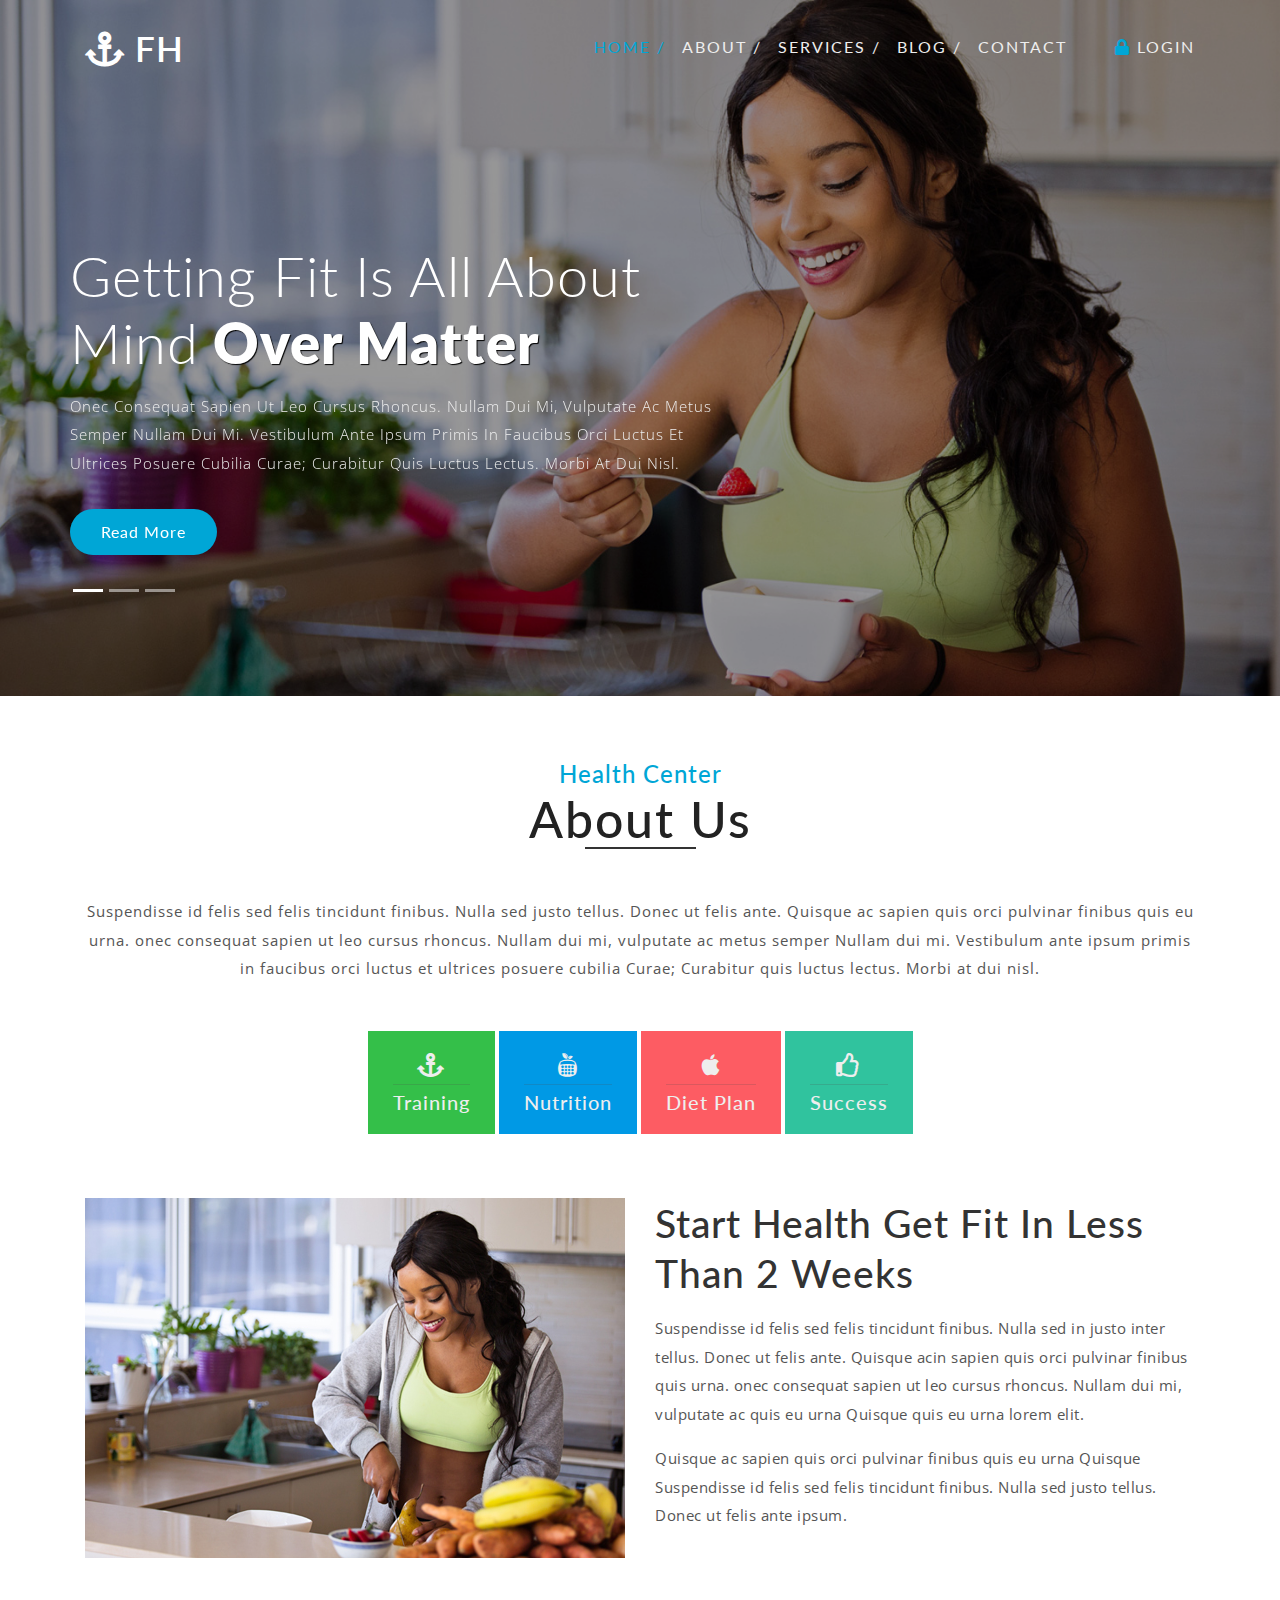
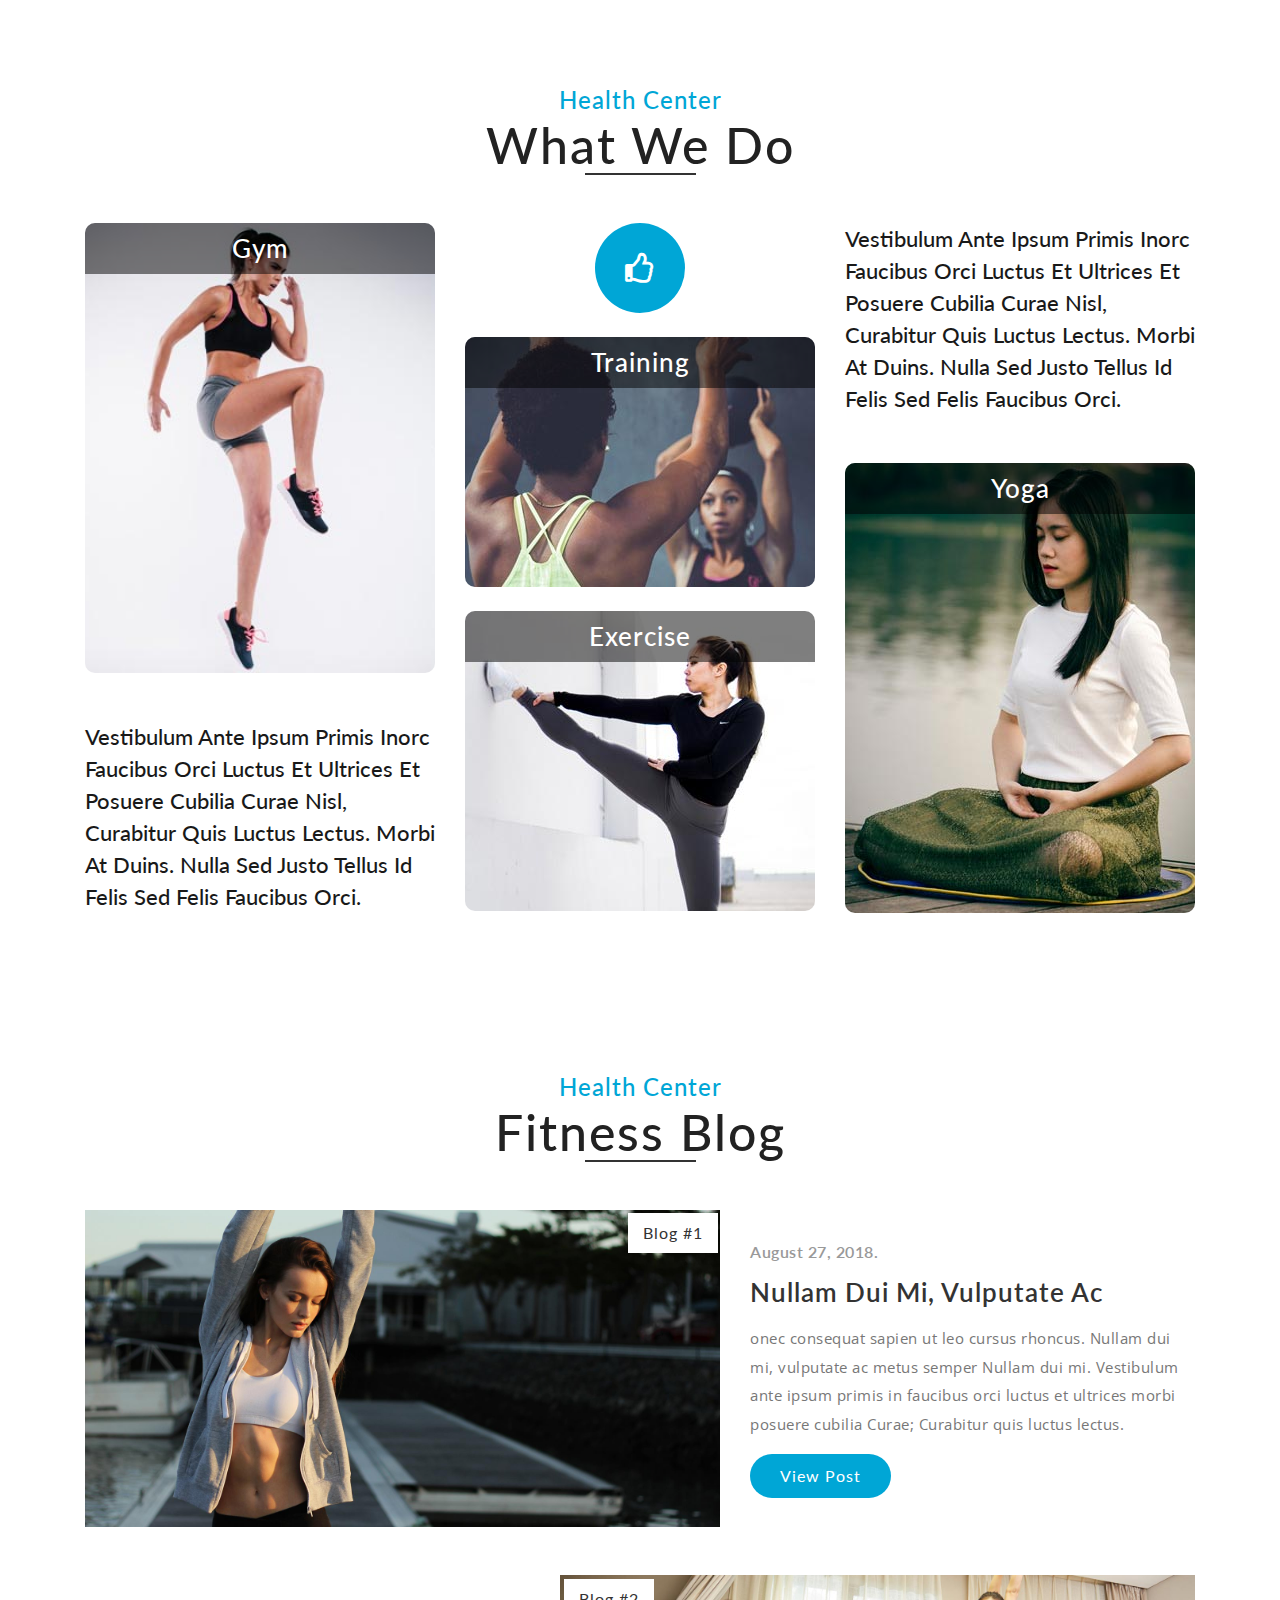
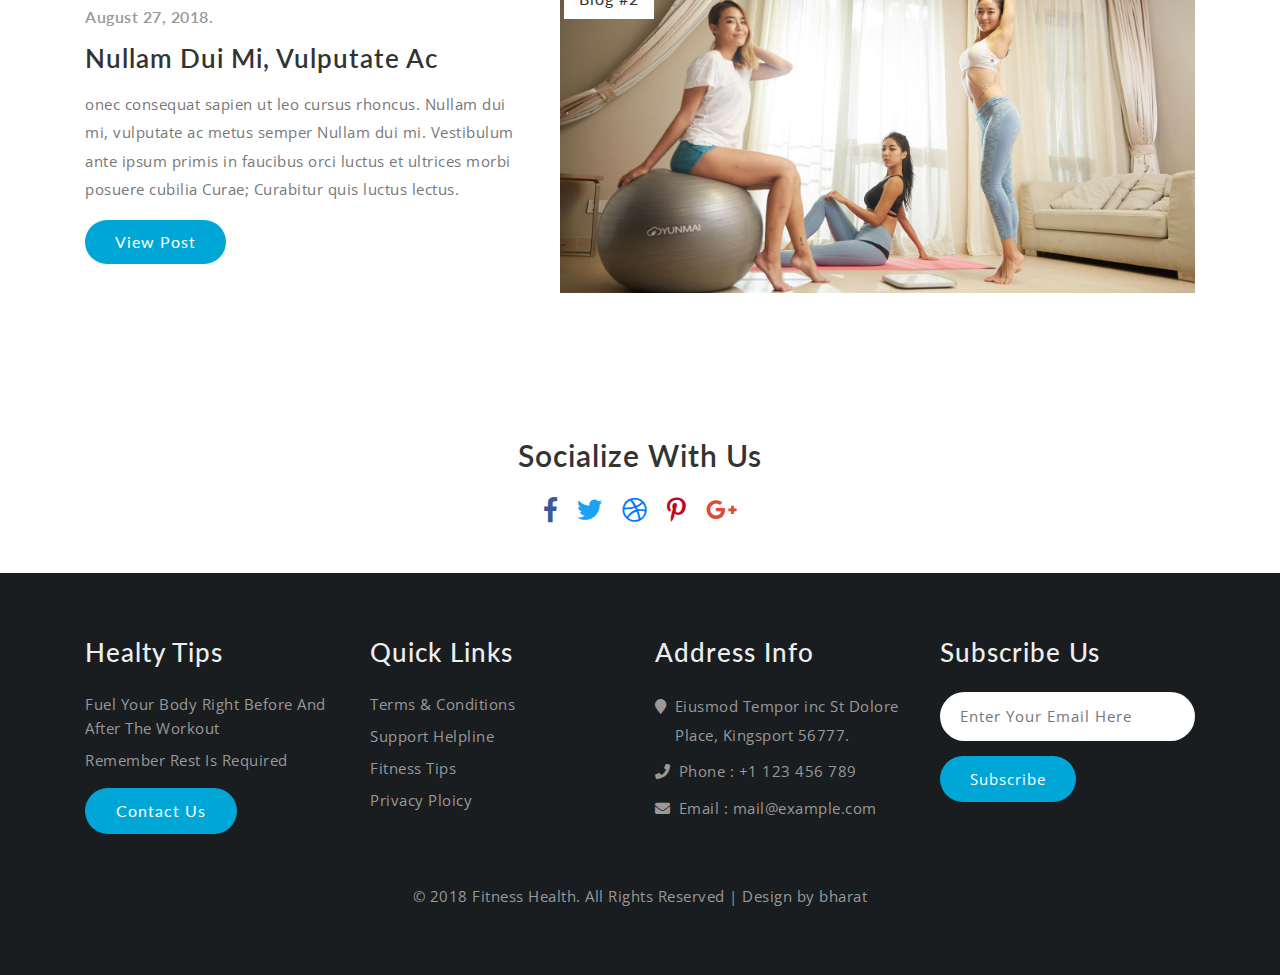
<file: fitness_health_web_Free10-10-2018_1180415868/web/index.html>
<!--
author: bharat
author URL: http://bharat.com
License: Creative Commons Attribution 3.0 Unported
License URL: http://creativecommons.org/licenses/by/3.0/
-->
<!DOCTYPE html>
<html lang="en">
<head>
<title>Fitness Health Sports Category Flat Bootstrap Responsive Website Template | Home :: bharat</title>
<!-- for-mobile-apps -->
<meta name="viewport" content="width=device-width, initial-scale=1">
<meta http-equiv="Content-Type" content="text/html; charset=utf-8" />
<meta name="keywords" content="Fitness Health Responsive web template, Bootstrap Web Templates, Flat Web Templates, Android Compatible web template, 
Smartphone Compatible web template, free webdesigns for Nokia, Samsung, LG, SonyEricsson, Motorola web design" />

    <script>
        addEventListener("load", function () {
            setTimeout(hideURLbar, 0);
        }, false);

        function hideURLbar() {
            window.scrollTo(0, 1);
        }
    </script>
	
	<!-- css files -->
    <link href="css/bootstrap.css" rel='stylesheet' type='text/css' /><!-- bootstrap css -->
    <link href="css/style.css" rel='stylesheet' type='text/css' /><!-- custom css -->
    <link href="css/fontawesome-all.css" rel="stylesheet"><!-- fontawesome css -->
	<!-- //css files -->
	
	<!-- google fonts -->
	<link href="//fonts.googleapis.com/css?family=Lato:100,100i,300,300i,400,400i,700,700i,900,900i&amp;subset=latin-ext" rel="stylesheet">
	<link href="//fonts.googleapis.com/css?family=Open+Sans:300,300i,400,400i,600,600i,700,700i,800,800i&amp;subset=cyrillic,cyrillic-ext,greek,greek-ext,latin-ext,vietnamese" rel="stylesheet">
	<!-- //google fonts -->
	
	<!-- scrolling script -->
	<script>
		jQuery(document).ready(function($) {
			$(".scroll").click(function(event){		
				event.preventDefault();
				$('html,body').animate({scrollTop:$(this.hash).offset().top},1000);
			});
		});
	</script> 
	<!-- //scrolling script -->
</head>
<body>
<!-- header -->
<header>
	<nav class="navbar navbar-expand-lg navbar-light">
		<div class="container">
			<h1>
				<a class="navbar-brand text-white" href="index.html">
					<i class="fas fa-anchor"></i> FH
				</a>
			</h1>
			<button class="navbar-toggler" type="button" data-toggle="collapse" data-target="#navbarSupportedContent" aria-controls="navbarSupportedContent"
				aria-expanded="false" aria-label="Toggle navigation">
				<span class="navbar-toggler-icon"></span>
			</button>
			<div class="collapse navbar-collapse" id="navbarSupportedContent">
				<ul class="navbar-nav ml-lg-auto text-center align-items-center">
					<li class="nav-item active  mr-lg-3 mt-lg-0 mt-3">
						<a class="nav-link" href="index.html">Home /
							<span class="sr-only">(current)</span>
						</a>
					</li>
					<li class="nav-item  mr-lg-3 mt-lg-0 mt-3">
						<a class="nav-link" href="about.html">about /</a>
					</li>
					<li class="nav-item  mr-lg-3 mt-lg-0 mt-3">
						<a class="nav-link" href="services.html">Services /</a>
					</li>
					<li class="nav-item  mr-lg-3 mt-lg-0 mt-3">
						<a class="nav-link" href="blog.html">Blog /</a>
					</li>
					<li class="nav-item mr-lg-5 mt-lg-0 mt-3">
						<a class="nav-link" href="contact.html">contact</a>
					</li>
					<li class="nav-item mt-lg-0 mt-3">
						<a class="nav-link" href="#" data-toggle="modal" data-target="#exampleModalCenter"><i class="fas fa-lock"></i> Login</a>
					</li>
				</ul>
			</div>
		</div>

		<!-- /.container -->
	</nav>
</header>
<!-- //header -->

<!-- banner -->
<div class="banner">
	<div class="layer">
		<div class="container">
			<div class="banner-text-agile">
				<div class="row">
					<div class="col-lg-7 p-0">
						<!-- Carousel -->
						<div id="carouselExampleIndicators" class="carousel slide" data-ride="carousel">
							<ol class="carousel-indicators">
								<li data-target="#carouselExampleIndicators" data-slide-to="0" class="active"></li>
								<li data-target="#carouselExampleIndicators" data-slide-to="1"></li>
								<li data-target="#carouselExampleIndicators" data-slide-to="2"></li>
							</ol>
							<div class="carousel-inner">
								<div class="carousel-item active">
									<h3 class="b-w3ltxt text-capitalize mt-md-4">
										<span>Getting fit is all about mind</span> over matter</h3>
									<p class="my-3">onec consequat sapien ut leo cursus rhoncus. Nullam dui mi, vulputate ac metus semper Nullam dui mi.
									 Vestibulum ante ipsum primis in faucibus orci luctus et ultrices posuere cubilia Curae; Curabitur quis luctus lectus.
									 Morbi at dui nisl.</p>
									<a class="btn btn-banner mt-md-3 mt-2 text-capitalize" href="services.html" role="button">Read More</a>
								</div>
								<!-- slider text -->
								<div class="carousel-item">
									<h3 class="b-w3ltxt text-capitalize mt-md-4">
										<span>physical activity enhances  </span>positive energy</h3>
									<p class="my-3">onec consequat sapien ut leo cursus rhoncus. Nullam dui mi, vulputate ac metus semper Nullam dui mi.
									 Vestibulum ante ipsum primis in faucibus orci luctus et ultrices posuere cubilia Curae; Curabitur quis luctus lectus.
									 Morbi at dui nisl.</p>
									<a class="btn btn-banner mt-md-3 mt-2 text-capitalize" href="services.html" role="button">Read More</a>
								</div>
								<!-- slider text -->
								<div class="carousel-item text-white">
									<h3 class="b-w3ltxt  text-capitalize mt-md-4">
										<span> best activities for health are</span>  pumping</h3>
									<p class="my-3">onec consequat sapien ut leo cursus rhoncus. Nullam dui mi, vulputate ac metus semper Nullam dui mi.
									 Vestibulum ante ipsum primis in faucibus orci luctus et ultrices posuere cubilia Curae; Curabitur quis luctus lectus.
									 Morbi at dui nisl.</p>
									<a class="btn btn-banner mt-md-3 mt-2 text-capitalize" href="services.html" role="button">Read More</a>
								</div>
								<!-- slider text -->
							</div>
						</div>
						<!-- Carousel -->
					</div>
					<div class="col-md-5">
					</div>
				</div>
			</div>
		</div>
	</div>
</div>
<!-- //banner -->

<!-- about -->
<section class="about py-5">
	<div class="container py-md-3">
		<h4 class="heading text-center">Health Center</h4>
		<h2 class="heading text-center mb-sm-5 mb-4">About Us </h2>
		<p class="text-center">Suspendisse id felis sed felis tincidunt finibus. Nulla sed justo tellus. Donec ut felis ante. Quisque ac sapien 
			quis orci pulvinar finibus quis eu urna. onec consequat sapien ut leo cursus rhoncus. Nullam dui mi, vulputate ac metus semper Nullam
			dui mi.	Vestibulum ante ipsum primis in faucibus orci luctus et ultrices posuere cubilia Curae; Curabitur quis luctus lectus.
			Morbi at dui nisl.</p>
		<div class="about-grids mt-md-5 mt-4 text-center">
			<h4 class="bg-green"><i class="fas fa-anchor"></i> <span>Training</span></h4>
			<h4 class="bg-blue"><i class="fab fa-nutritionix"></i> <span>Nutrition</span></h4>
			<h4 class="bg-pink"><i class="fab fa-apple"></i> <span>Diet Plan</span></h4>
			<h4 class="bg-green-light"><i class="far fa-thumbs-up"></i> <span>Success</span></h4>
		</div>
	</div>
</section>
<!-- //about -->

<!-- about bottom -->
<section class="about-bottom pb-5">
	<div class="container pb-md-3">
		<div class="row bottom-grids">
			<div class="col-lg-6">
				<img src="images/about.jpg" class="img-fluid" alt="" />
			</div>
			<div class="col-lg-6 mt-lg-0 mt-5">
				<h4>Start Health Get Fit In Less Than 2 Weeks</h4>
				<p class="py-3">Suspendisse id felis sed felis tincidunt finibus. Nulla sed in justo inter tellus. Donec ut felis ante. Quisque acin sapien 
				quis orci pulvinar finibus quis urna. onec consequat sapien ut leo cursus rhoncus. Nullam dui mi, vulputate ac quis eu urna Quisque quis eu urna lorem elit.</p>
				<p class="">Quisque ac sapien quis orci pulvinar finibus quis eu urna Quisque Suspendisse id felis sed felis tincidunt finibus.
				Nulla sed justo tellus. Donec ut felis ante ipsum.</p>
			</div>
		</div>
	</div>
</section>
<!-- //about bottom -->

<!-- Offers -->
<section class="offers py-5">
	<div class="container py-md-3">
		<h4 class="heading text-center">Health Center</h4>
		<h3 class="heading text-center mb-5">What we do </h3>
		<div class="row offer-grids">
			<div class="col-lg-4 col-md-6">
				<div class="gym">
					<h4 class="text-center">Gym</h4>
				</div>
				<h5 class="mt-5">Vestibulum ante ipsum primis inorc faucibus orci luctus et ultrices et posuere cubilia Curae nisl, Curabitur quis luctus lectus.
				Morbi at duins. Nulla sed justo tellus id felis sed felis faucibus orci.</h5>
			</div>
			<div class="col-lg-4 col-md-6">
				<div class="offer-icon mt-lg-0 mt-4 mb-4 text-center">
					<i class="far fa-thumbs-up"></i>
				</div>
				<div class="training mb-4">
					<h4 class="text-center">Training</h4>
				</div>
				<div class="exercise">
					<h4 class="text-center">Exercise</h4>
				</div>
			</div>
			<div class="col-lg-4 mt-lg-0 mt-5">
				<h5 class="mb-5">Vestibulum ante ipsum primis inorc faucibus orci luctus et ultrices et posuere cubilia Curae nisl, Curabitur quis luctus lectus.
				Morbi at duins. Nulla sed justo tellus id felis sed felis faucibus orci.</h5>
				<div class="yoga">
					<h4 class="text-center">Yoga</h4>
				</div>
			</div>
		</div>
	</div>
</section>
<!-- //Offers -->	
		
<!-- blog -->
<section class="blog py-5">
	<div class="container py-md-5 py-3">
		<h4 class="heading text-center">Health Center</h4>
		<h3 class="heading text-center mb-5">Fitness blog </h3>
		<div class="row blog-grids">
			<div class="col-lg-7 mb-lg-5 blog-img1">
				<img src="images/blog1.jpg" alt="" class="img-fluid"/>
				<a href="single.html">Blog #1</a>
			</div>
			<div class="col-lg-5 mb-5">
				<h5>August 27, 2018.</h5>
				<h4 class="my-3">Nullam dui mi, vulputate ac</h4>
				<p class="my-3">onec consequat sapien ut leo cursus rhoncus. Nullam dui mi, vulputate ac metus semper Nullam dui mi.
				 Vestibulum ante ipsum primis in faucibus orci luctus et ultrices morbi posuere cubilia Curae; Curabitur quis luctus lectus.</p>
				<a href="single.html" class="btn-banner"> View Post </a>
			</div>
			<div class="col-lg-5 mb-lg-0 mb-4">
				<h5>August 27, 2018.</h5>
				<h4 class="my-3">Nullam dui mi, vulputate ac</h4>
				<p class="my-3">onec consequat sapien ut leo cursus rhoncus. Nullam dui mi, vulputate ac metus semper Nullam dui mi.
				 Vestibulum ante ipsum primis in faucibus orci luctus et ultrices morbi posuere cubilia Curae; Curabitur quis luctus lectus.</p>
				<a href="single.html" class="btn-banner"> View Post </a>
			</div>
			<div class="col-lg-7 blog-img2">
				<img src="images/blog2.jpg" alt="" class="img-fluid"/>
				<a href="single.html">Blog #2</a>
			</div>
		</div>
	</div>
</section>
<!-- //blog -->

<!-- social icons -->
<section class="social py-lg-5 mb-lg-0 mb-sm-5 mb-4">
	<div class="container">
		<div class="social-icon footer text-center">
			<h4>Socialize with us</h4>
			<div class="icon-social mt-4">
				<a href="#" class="button-footr">
					<i class="fab mx-2 fa-facebook-f"></i>
				</a>
				<a href="#" class="button-footr">
					<i class="fab mx-2 fa-twitter"></i>
				</a>
				<a href="#" class="button-footr">
					<i class="fab mx-2 fa-dribbble"></i>
				</a>
				<a href="#" class="button-footr">
					<i class="fab mx-2 fa-pinterest-p"></i>
				</a>
				<a href="#" class="button-footr">
					<i class="fab mx-2 fa-google-plus-g"></i>
				</a>

			</div>
		</div>
	</div>
</section>
<!-- //social icons -->

<!-- footer -->
<footer class="py-5">
	<div class="container py-sm-3">
		<div class="row footer-grids">
			<div class="col-lg-3 col-sm-6 mb-lg-0 mb-sm-5 mb-4">
				<h4 class="mb-4">Healty Tips</h4>
				<ul>
					<li><a href="#"> Fuel Your Body Right Before And After The Workout</a></li>
					<li class="mt-2"><a href="#">Remember Rest Is Required</a></li>
				</ul>
				<a class="btn btn-banner mt-md-3 mt-2 text-capitalize" href="contact.html" role="button"> Contact Us</a>
			</div>
			<div class="col-lg-3 col-sm-6 mb-lg-0 mb-sm-5 mb-4">
				<h4 class="mb-4">Quick Links</h4>
				<ul>
					<li><a href="#">Terms & Conditions</a></li>
					<li class="my-2"><a href="#">Support Helpline</a></li>
					<li><a href="#">Fitness Tips</a></li>
					<li class="mt-2"><a href="#">Privacy Ploicy</a></li>
				</ul>
			</div>
			<div class="col-lg-3 col-sm-6 mb-md-0 mb-sm-5 mb-4">
				<h4 class="mb-4">Address Info</h4>
				<p><i class="fas mr-2 fa-map-marker"></i>Eiusmod Tempor inc St Dolore <span>Place, Kingsport 56777.</span></p>
				<p class="phone py-2"><i class="fas mr-2 fa-phone"></i>Phone : +1 123 456 789 </p>
				<p><i class="fas mr-2 fa-envelope"></i>Email : <a href="mailto:example@email.com">mail@example.com</a></p>
			</div>
			<div class="col-lg-3 col-sm-6">
				<h4 class="mb-4">Subscribe Us</h4>
				<form action="#" method="post">
					<input type="email" id="email" name="EMAIL" placeholder="Enter Your Email Here" required="">
					<input type="submit" value="Subscribe">
				</form>
			</div>
		</div>
		<div class="copyright mt-5 text-center">
			<p>© 2018 Fitness Health. All Rights Reserved | Design by <a href="http://bharat.com/"> bharat</a> </p>
		</div>
	</div>
</footer>
<!-- //footer -->

<!--model-forms-->
<!--/Login-->
<div class="modal fade" id="exampleModalCenter" tabindex="-1" role="dialog" aria-hidden="true">
	<div class="modal-dialog modal-dialog-centered" role="document">
		<div class="modal-content">
			<div class="modal-header text-center">
				<button type="button" class="close" data-dismiss="modal" aria-label="Close">
					<span aria-hidden="true">&times;</span>
				</button>
			</div>
			<div class="modal-body">

				<div class="login px-4 mx-auto mw-100">
					<h5 class="text-center mb-4">Login Now</h5>
					<form action="#" method="post">
						<div class="form-group">
							<label class="mb-2">Email address</label>
							<input type="email" class="form-control" id="exampleInputEmail1" aria-describedby="emailHelp" placeholder="" required="">
							<small id="emailHelp" class="form-text text-muted">We'll never share your email with anyone else.</small>
						</div>
						<div class="form-group">
							<label class="mb-2">Password</label>
							<input type="password" class="form-control" id="exampleInputPassword1" placeholder="" required="">
						</div>
						<div class="form-check mb-2">
							<input type="checkbox" class="form-check-input" id="exampleCheck1">
							<label class="form-check-label" for="exampleCheck1">Check me out</label>
						</div>
						<button type="submit" class="btn btn-primary submit mb-4">Sign In</button>
						<p class="text-center pb-4">
							<a href="#" data-toggle="modal" data-target="#exampleModalCenter2"> Don't have an account?</a>
						</p>
					</form>
				</div>
			</div>

		</div>
	</div>
</div>
<!--//Login-->
<!--/Register-->
<div class="modal fade" id="exampleModalCenter2" tabindex="-1" role="dialog" aria-hidden="true">
	<div class="modal-dialog modal-dialog-centered" role="document">
		<div class="modal-content">
			<div class="modal-header text-center">
				<button type="button" class="close" data-dismiss="modal" aria-label="Close">
					<span aria-hidden="true">&times;</span>
				</button>
			</div>
			<div class="modal-body">
				<div class="login px-4 mx-auto mw-100">
					<h5 class="text-center mb-4">Register Now</h5>
					<form action="#" method="post">
						<div class="form-group">
							<label>First name</label>

							<input type="text" class="form-control" id="validationDefault01" placeholder="" required="">
						</div>
						<div class="form-group">
							<label>Last name</label>
							<input type="text" class="form-control" id="validationDefault02" placeholder="" required="">
						</div>

						<div class="form-group">
							<label class="mb-2">Password</label>
							<input type="password" class="form-control" id="password1" placeholder="" required="">
						</div>
						<div class="form-group">
							<label>Confirm Password</label>
							<input type="password" class="form-control" id="password2" placeholder="" required="">
						</div>

						<button type="submit" class="btn btn-primary submit mb-4">Register</button>
						<p class="text-center pb-4">
							<a href="#">By clicking Register, I agree to your terms</a>
						</p>
					</form>

				</div>
			</div>

		</div>
	</div>
</div>
<!--//Register-->
<!--//model-forms-->

    <!-- js -->
    <script src="js/jquery-2.2.3.min.js"></script>
    <script src="js/bootstrap.js"></script>
    <!-- //js -->
	
	<!-- Banner text Responsiveslides -->
	<script src="js/responsiveslides.min.js"></script>
	<script>
		// You can also use"$(window).load(function() {"
		$(function () {
			// Slideshow 4
			$("#slider3").responsiveSlides({
				auto: true,
				pager: true,
				nav: false,
				speed: 500,
				namespace: "callbacks",
				before: function () {
					$('.events').append("<li>before event fired.</li>");
				},
				after: function () {
					$('.events').append("<li>after event fired.</li>");
				}
			});

		});
	</script>
	<!-- //Banner text  Responsiveslides -->

	<script src="js/smoothscroll.js"></script><!-- Smooth scrolling -->

    <!-- start-smoth-scrolling -->
    <script src="js/move-top.js"></script>
    <script src="js/easing.js"></script>
    <script>
        jQuery(document).ready(function ($) {
            $(".scroll").click(function (event) {
                event.preventDefault();
                $('html,body').animate({
                    scrollTop: $(this.hash).offset().top
                }, 900);
            });
        });
    </script>
    <script>
        $(document).ready(function () {
            /*
			var defaults = {
				  containerID: 'toTop', // fading element id
				containerHoverID: 'toTopHover', // fading element hover id
				scrollSpeed: 1200,
				easingType: 'linear' 
			 };
			*/

            $().UItoTop({
                easingType: 'easeOutQuart'
            });

        });
    </script>
    <!-- //end-smoth-scrolling -->

</body>
</html>
</file>
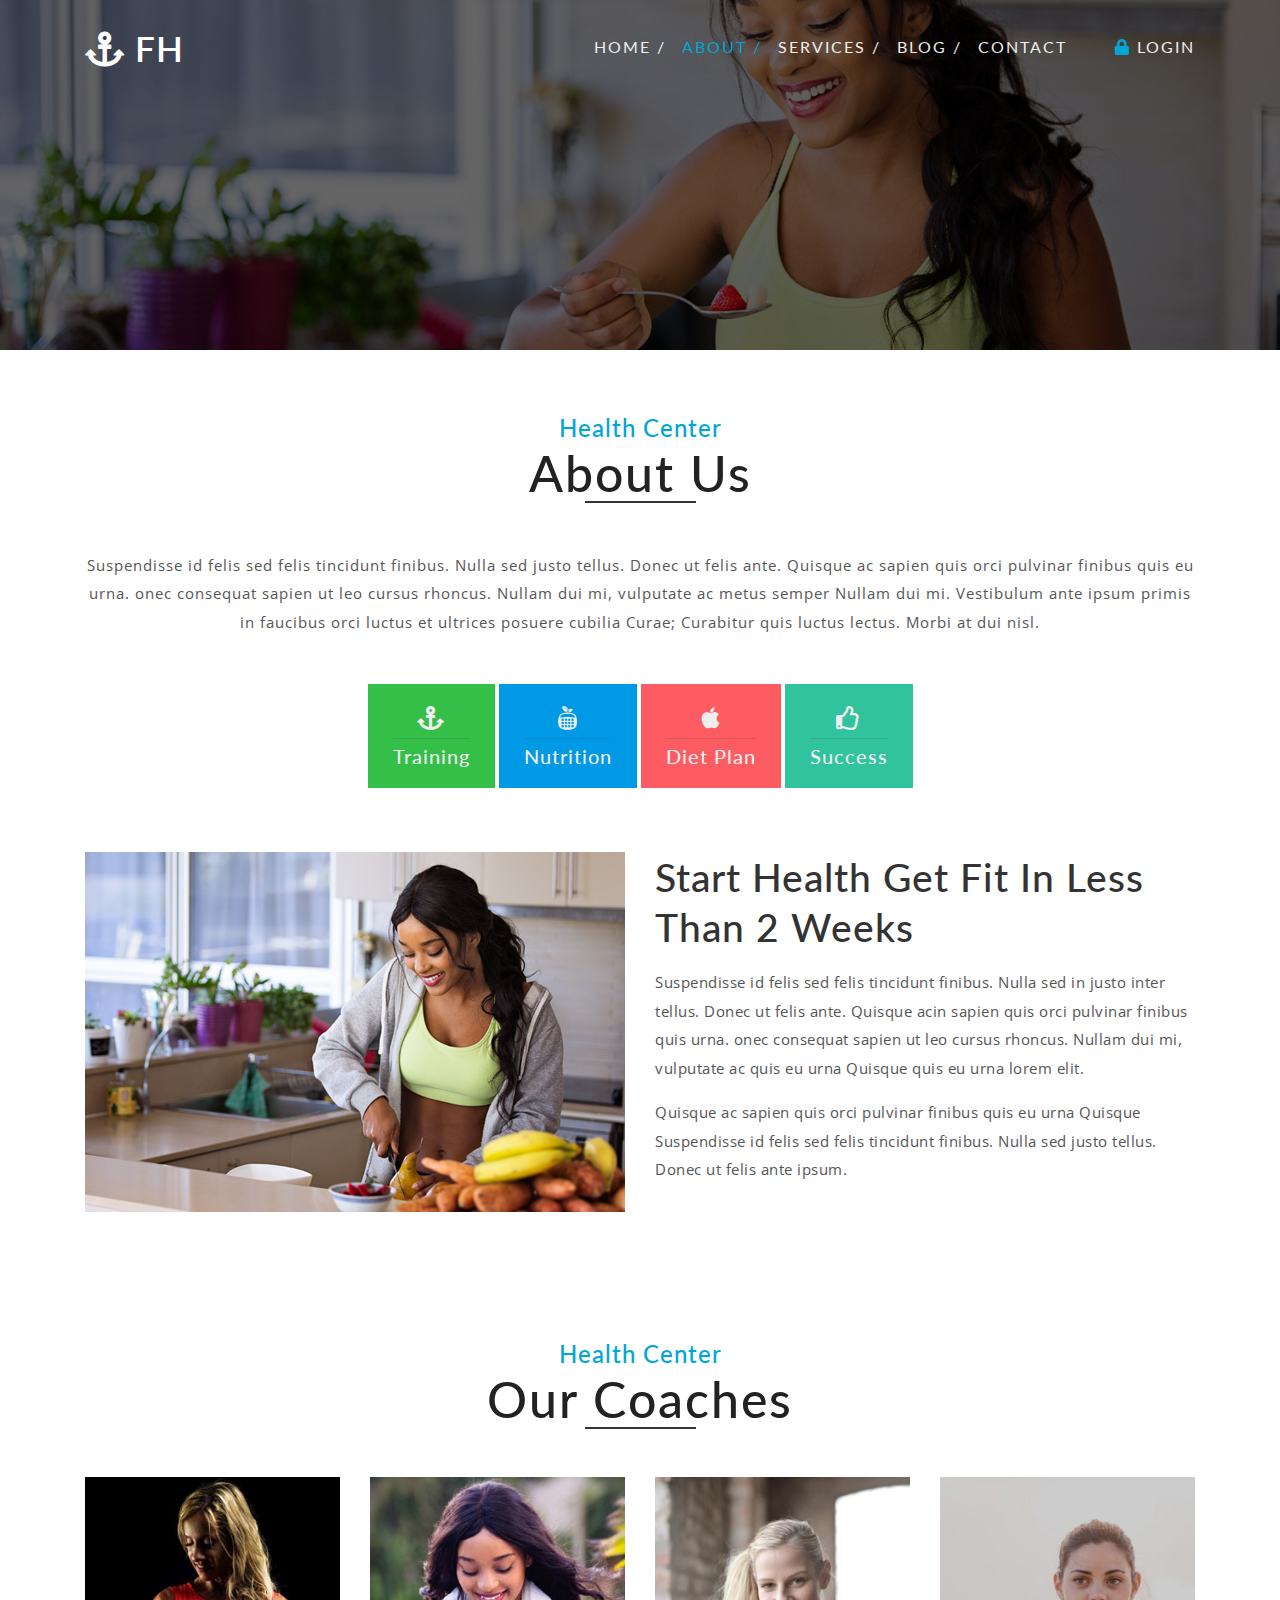
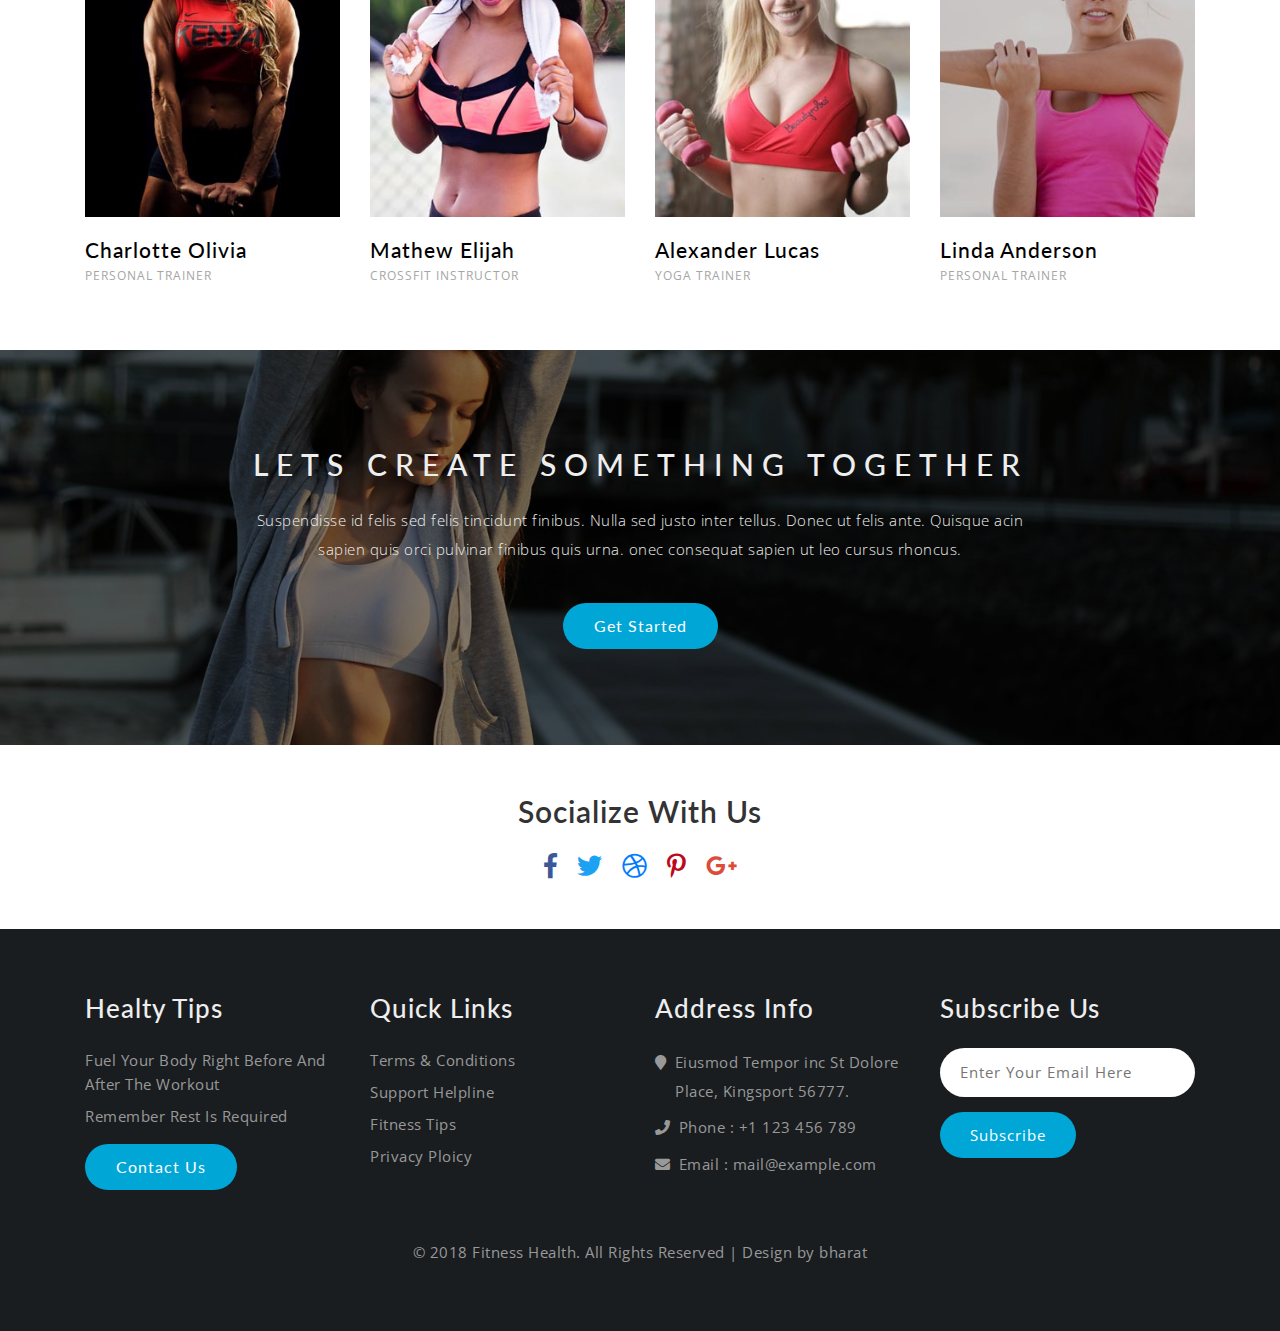
<file: fitness_health_web_Free10-10-2018_1180415868/web/about.html>
<!--
author: bharat
author URL: http://bharat.com
License: Creative Commons Attribution 3.0 Unported
License URL: http://creativecommons.org/licenses/by/3.0/
-->
<!DOCTYPE html>
<html lang="en">
<head>
<title>Fitness Health Sports Category Flat Bootstrap Responsive Website Template | About :: bharat</title>
<!-- for-mobile-apps -->
<meta name="viewport" content="width=device-width, initial-scale=1">
<meta http-equiv="Content-Type" content="text/html; charset=utf-8" />
<meta name="keywords" content="Fitness Health Responsive web template, Bootstrap Web Templates, Flat Web Templates, Android Compatible web template, 
Smartphone Compatible web template, free webdesigns for Nokia, Samsung, LG, SonyEricsson, Motorola web design" />

    <script>
        addEventListener("load", function () {
            setTimeout(hideURLbar, 0);
        }, false);

        function hideURLbar() {
            window.scrollTo(0, 1);
        }
    </script>
	
	<!-- css files -->
    <link href="css/bootstrap.css" rel='stylesheet' type='text/css' /><!-- bootstrap css -->
    <link href="css/style.css" rel='stylesheet' type='text/css' /><!-- custom css -->
    <link href="css/fontawesome-all.css" rel="stylesheet"><!-- fontawesome css -->
	<!-- //css files -->
	
	<!-- google fonts -->
	<link href="//fonts.googleapis.com/css?family=Lato:100,100i,300,300i,400,400i,700,700i,900,900i&amp;subset=latin-ext" rel="stylesheet">
	<link href="//fonts.googleapis.com/css?family=Open+Sans:300,300i,400,400i,600,600i,700,700i,800,800i&amp;subset=cyrillic,cyrillic-ext,greek,greek-ext,latin-ext,vietnamese" rel="stylesheet">
	<!-- //google fonts -->
	
	<!-- scrolling script -->
	<script>
		jQuery(document).ready(function($) {
			$(".scroll").click(function(event){		
				event.preventDefault();
				$('html,body').animate({scrollTop:$(this.hash).offset().top},1000);
			});
		});
	</script> 
	<!-- //scrolling script -->
</head>
<body>
<!-- header -->
<header>
	<nav class="navbar navbar-expand-lg navbar-light">
		<div class="container">
			<h1>
				<a class="navbar-brand text-white" href="index.html">
					<i class="fas fa-anchor"></i> FH
				</a>
			</h1>
			<button class="navbar-toggler" type="button" data-toggle="collapse" data-target="#navbarSupportedContent" aria-controls="navbarSupportedContent"
				aria-expanded="false" aria-label="Toggle navigation">
				<span class="navbar-toggler-icon"></span>
			</button>
			<div class="collapse navbar-collapse" id="navbarSupportedContent">
				<ul class="navbar-nav ml-lg-auto text-center align-items-center">
					<li class="nav-item mr-lg-3 mt-lg-0 mt-3">
						<a class="nav-link" href="index.html">Home /
							<span class="sr-only">(current)</span>
						</a>
					</li>
					<li class="nav-item active mr-lg-3 mt-lg-0 mt-3">
						<a class="nav-link" href="about.html">about /</a>
					</li>
					<li class="nav-item  mr-lg-3 mt-lg-0 mt-3">
						<a class="nav-link" href="services.html">Services /</a>
					</li>
					<li class="nav-item  mr-lg-3 mt-lg-0 mt-3">
						<a class="nav-link" href="blog.html">Blog /</a>
					</li>
					<li class="nav-item mr-lg-5 mt-lg-0 mt-3">
						<a class="nav-link" href="contact.html">contact</a>
					</li>
					<li class="nav-item mt-lg-0 mt-3">
						<a class="nav-link" href="#" data-toggle="modal" data-target="#exampleModalCenter"><i class="fas fa-lock"></i> Login</a>
					</li>
				</ul>
			</div>
		</div>

		<!-- /.container -->
	</nav>
</header>
<!-- //header -->

<!-- banner -->
<div class="innerpage-banner">
	<div class="inner-page-layer">
	</div>
</div>
<!-- //banner -->

<!-- about -->
<section class="about py-5">
	<div class="container py-md-3">
		<h4 class="heading text-center">Health Center</h4>
		<h2 class="heading text-center mb-sm-5 mb-4">About Us </h2>
		<p class="text-center">Suspendisse id felis sed felis tincidunt finibus. Nulla sed justo tellus. Donec ut felis ante. Quisque ac sapien 
			quis orci pulvinar finibus quis eu urna. onec consequat sapien ut leo cursus rhoncus. Nullam dui mi, vulputate ac metus semper Nullam
			dui mi.	Vestibulum ante ipsum primis in faucibus orci luctus et ultrices posuere cubilia Curae; Curabitur quis luctus lectus.
			Morbi at dui nisl.</p>
		<div class="about-grids mt-md-5 mt-4 text-center">
			<h4 class="bg-green"><i class="fas fa-anchor"></i> <span>Training</span></h4>
			<h4 class="bg-blue"><i class="fab fa-nutritionix"></i> <span>Nutrition</span></h4>
			<h4 class="bg-pink"><i class="fab fa-apple"></i> <span>Diet Plan</span></h4>
			<h4 class="bg-green-light"><i class="far fa-thumbs-up"></i> <span>Success</span></h4>
		</div>
	</div>
</section>
<!-- //about -->

<!-- about bottom -->
<section class="about-bottom pb-5">
	<div class="container pb-md-3">
		<div class="row bottom-grids">
			<div class="col-lg-6">
				<img src="images/about.jpg" class="img-fluid" alt="" />
			</div>
			<div class="col-lg-6 mt-lg-0 mt-5">
				<h4>Start Health Get Fit In Less Than 2 Weeks</h4>
				<p class="py-3">Suspendisse id felis sed felis tincidunt finibus. Nulla sed in justo inter tellus. Donec ut felis ante. Quisque acin sapien 
				quis orci pulvinar finibus quis urna. onec consequat sapien ut leo cursus rhoncus. Nullam dui mi, vulputate ac quis eu urna Quisque quis eu urna lorem elit.</p>
				<p class="">Quisque ac sapien quis orci pulvinar finibus quis eu urna Quisque Suspendisse id felis sed felis tincidunt finibus.
				Nulla sed justo tellus. Donec ut felis ante ipsum.</p>
			</div>
		</div>
	</div>
</section>
<!-- //about bottom -->

<!-- Trainers -->
<section class="trainers py-5">
	<div class="container py-md-3">
		<h4 class="heading text-center">Health Center</h4>
		<h3 class="heading text-center mb-5">Our Coaches </h3>
		 <div class="row team_grids mt-5">
			<div class="col-lg-3 col-sm-6">
				<div class="team-member">
					<div class="team-img">
						<img src="images/t1.jpg" alt="team member" class="img-fluid">
					</div>
					<div class="team-hover">
						<div class="desk">
							<h4>pulvinar quis!</h4>
							<p>estibulum ac diam sit amet quam vehicula elementum.</p>
						</div>
						<div class="s-link">
							<a href="#">
								<i class="fab fa-facebook-f"></i>
							</a>
							<a href="#">
								<i class="fab fa-twitter"></i>
							</a>
							<a href="#">
								<i class="fab fa-google-plus-g"></i>
							</a>
						</div>
					</div>
				</div>
				<div class="team-title">
					<h5>Charlotte Olivia</h5>
					<span>Personal Trainer</span>
				</div>
			</div>
			<div class="col-lg-3 col-sm-6 my-sm-0 mt-5">
				<div class="team-member">
					<div class="team-img">
						<img src="images/t2.jpg" alt="team member" class="img-fluid">
					</div>
					<div class="team-hover">
						<div class="desk">
							<h4>pulvinar quis!</h4>
							<p>estibulum ac diam sit amet quam vehicula elementum.</p>
						</div>
						<div class="s-link">
							<a href="#">
								<i class="fab fa-facebook-f"></i>
							</a>
							<a href="#">
								<i class="fab fa-twitter"></i>
							</a>
							<a href="#">
								<i class="fab fa-google-plus-g"></i>
							</a>
						</div>
					</div>
				</div>
				<div class="team-title">
					<h5>Mathew Elijah</h5>
					<span>Crossfit Instructor</span>
				</div>
			</div>
			<div class="col-lg-3 col-sm-6 mx-auto my-lg-0 mt-5">
				<div class="team-member">
					<div class="team-img">
						<img src="images/t3.jpg" alt="team member" class="img-fluid">
					</div>
					<div class="team-hover">
						<div class="desk">
							<h4>pulvinar quis!</h4>
							<p>estibulum ac diam sit amet quam vehicula elementum.</p>
						</div>
						<div class="s-link">
							<a href="#">
								<i class="fab fa-facebook-f"></i>
							</a>
							<a href="#">
								<i class="fab fa-twitter"></i>
							</a>
							<a href="#">
								<i class="fab fa-google-plus-g"></i>
							</a>
						</div>
					</div>
				</div>
				<div class="team-title">
					<h5>Alexander Lucas</h5>
					<span>Yoga Trainer</span>
				</div>
			</div>
			<div class="col-lg-3 col-sm-6 mx-auto my-lg-0 mt-5">
				<div class="team-member">
					<div class="team-img">
						<img src="images/t4.jpg" alt="team member" class="img-fluid">
					</div>
					<div class="team-hover">
						<div class="desk">
							<h4>pulvinar quis!</h4>
							<p>estibulum ac diam sit amet quam vehicula elementum.</p>
						</div>
						<div class="s-link">
							<a href="#">
								<i class="fab fa-facebook-f"></i>
							</a>
							<a href="#">
								<i class="fab fa-twitter"></i>
							</a>
							<a href="#">
								<i class="fab fa-google-plus-g"></i>
							</a>
						</div>
					</div>
				</div>
				<div class="team-title">
					<h5>Linda Anderson</h5>
					<span>Personal Trainer</span>
				</div>
			</div>
		</div>
	</div>
</section>
<!-- //Trainers -->

<!-- create -->
<section class="create text-center">
	<div class="extra_layer py-5">
		<div class="container py-lg-5 py-3">
			<h4>Lets Create Something Together</h4>
			<p class="py-4">Suspendisse id felis sed felis tincidunt finibus. Nulla sed justo inter tellus. Donec ut felis ante. Quisque acin sapien 
			quis orci pulvinar finibus quis urna. onec consequat sapien ut leo cursus rhoncus.</p>
			<a class="btn btn-banner mt-md-3 mt-2 text-capitalize" href="contact.html" role="button"> Get Started</a>
		</div>
	</div>
</section>
<!-- //create -->

<!-- social icons -->
<section class="social py-lg-5 my-lg-0 my-sm-5 my-4">
	<div class="container">
		<div class="social-icon footer text-center">
			<h4>Socialize with us</h4>
			<div class="icon-social mt-4">
				<a href="#" class="button-footr">
					<i class="fab mx-2 fa-facebook-f"></i>
				</a>
				<a href="#" class="button-footr">
					<i class="fab mx-2 fa-twitter"></i>
				</a>
				<a href="#" class="button-footr">
					<i class="fab mx-2 fa-dribbble"></i>
				</a>
				<a href="#" class="button-footr">
					<i class="fab mx-2 fa-pinterest-p"></i>
				</a>
				<a href="#" class="button-footr">
					<i class="fab mx-2 fa-google-plus-g"></i>
				</a>

			</div>
		</div>
	</div>
</section>
<!-- //social icons -->

<!-- footer -->
<footer class="py-5">
	<div class="container py-sm-3">
		<div class="row footer-grids">
			<div class="col-lg-3 col-sm-6 mb-lg-0 mb-sm-5 mb-4">
				<h4 class="mb-4">Healty Tips</h4>
				<ul>
					<li><a href="#"> Fuel Your Body Right Before And After The Workout</a></li>
					<li class="mt-2"><a href="#">Remember Rest Is Required</a></li>
				</ul>
				<a class="btn btn-banner mt-md-3 mt-2 text-capitalize" href="contact.html" role="button"> Contact Us</a>
			</div>
			<div class="col-lg-3 col-sm-6 mb-lg-0 mb-sm-5 mb-4">
				<h4 class="mb-4">Quick Links</h4>
				<ul>
					<li><a href="#">Terms & Conditions</a></li>
					<li class="my-2"><a href="#">Support Helpline</a></li>
					<li><a href="#">Fitness Tips</a></li>
					<li class="mt-2"><a href="#">Privacy Ploicy</a></li>
				</ul>
			</div>
			<div class="col-lg-3 col-sm-6 mb-md-0 mb-sm-5 mb-4">
				<h4 class="mb-4">Address Info</h4>
				<p><i class="fas mr-2 fa-map-marker"></i>Eiusmod Tempor inc St Dolore <span>Place, Kingsport 56777.</span></p>
				<p class="phone py-2"><i class="fas mr-2 fa-phone"></i>Phone : +1 123 456 789 </p>
				<p><i class="fas mr-2 fa-envelope"></i>Email : <a href="mailto:example@email.com">mail@example.com</a></p>
			</div>
			<div class="col-lg-3 col-sm-6">
				<h4 class="mb-4">Subscribe Us</h4>
				<form action="#" method="post">
					<input type="email" id="email" name="EMAIL" placeholder="Enter Your Email Here" required="">
					<input type="submit" value="Subscribe">
				</form>
			</div>
		</div>
		<div class="copyright mt-5 text-center">
			<p>© 2018 Fitness Health. All Rights Reserved | Design by <a href="http://bharat.com/"> bharat</a> </p>
		</div>
	</div>
</footer>
<!-- //footer -->

<!--model-forms-->
<!--/Login-->
<div class="modal fade" id="exampleModalCenter" tabindex="-1" role="dialog" aria-hidden="true">
	<div class="modal-dialog modal-dialog-centered" role="document">
		<div class="modal-content">
			<div class="modal-header text-center">
				<button type="button" class="close" data-dismiss="modal" aria-label="Close">
					<span aria-hidden="true">&times;</span>
				</button>
			</div>
			<div class="modal-body">

				<div class="login px-4 mx-auto mw-100">
					<h5 class="text-center mb-4">Login Now</h5>
					<form action="#" method="post">
						<div class="form-group">
							<label class="mb-2">Email address</label>
							<input type="email" class="form-control" id="exampleInputEmail1" aria-describedby="emailHelp" placeholder="" required="">
							<small id="emailHelp" class="form-text text-muted">We'll never share your email with anyone else.</small>
						</div>
						<div class="form-group">
							<label class="mb-2">Password</label>
							<input type="password" class="form-control" id="exampleInputPassword1" placeholder="" required="">
						</div>
						<div class="form-check mb-2">
							<input type="checkbox" class="form-check-input" id="exampleCheck1">
							<label class="form-check-label" for="exampleCheck1">Check me out</label>
						</div>
						<button type="submit" class="btn btn-primary submit mb-4">Sign In</button>
						<p class="text-center pb-4">
							<a href="#" data-toggle="modal" data-target="#exampleModalCenter2"> Don't have an account?</a>
						</p>
					</form>
				</div>
			</div>

		</div>
	</div>
</div>
<!--//Login-->
<!--/Register-->
<div class="modal fade" id="exampleModalCenter2" tabindex="-1" role="dialog" aria-hidden="true">
	<div class="modal-dialog modal-dialog-centered" role="document">
		<div class="modal-content">
			<div class="modal-header text-center">
				<button type="button" class="close" data-dismiss="modal" aria-label="Close">
					<span aria-hidden="true">&times;</span>
				</button>
			</div>
			<div class="modal-body">
				<div class="login px-4 mx-auto mw-100">
					<h5 class="text-center mb-4">Register Now</h5>
					<form action="#" method="post">
						<div class="form-group">
							<label>First name</label>

							<input type="text" class="form-control" id="validationDefault01" placeholder="" required="">
						</div>
						<div class="form-group">
							<label>Last name</label>
							<input type="text" class="form-control" id="validationDefault02" placeholder="" required="">
						</div>

						<div class="form-group">
							<label class="mb-2">Password</label>
							<input type="password" class="form-control" id="password1" placeholder="" required="">
						</div>
						<div class="form-group">
							<label>Confirm Password</label>
							<input type="password" class="form-control" id="password2" placeholder="" required="">
						</div>

						<button type="submit" class="btn btn-primary submit mb-4">Register</button>
						<p class="text-center pb-4">
							<a href="#">By clicking Register, I agree to your terms</a>
						</p>
					</form>

				</div>
			</div>

		</div>
	</div>
</div>
<!--//Register-->
<!--//model-forms-->
    <!-- js -->
    <script src="js/jquery-2.2.3.min.js"></script>
    <script src="js/bootstrap.js"></script>
    <!-- //js -->
	
	<!-- Banner text Responsiveslides -->
	<script src="js/responsiveslides.min.js"></script>
	<script>
		// You can also use"$(window).load(function() {"
		$(function () {
			// Slideshow 4
			$("#slider3").responsiveSlides({
				auto: true,
				pager: true,
				nav: false,
				speed: 500,
				namespace: "callbacks",
				before: function () {
					$('.events').append("<li>before event fired.</li>");
				},
				after: function () {
					$('.events').append("<li>after event fired.</li>");
				}
			});

		});
	</script>
	<!-- //Banner text  Responsiveslides -->

	<script src="js/smoothscroll.js"></script><!-- Smooth scrolling -->

    <!-- start-smoth-scrolling -->
    <script src="js/move-top.js"></script>
    <script src="js/easing.js"></script>
    <script>
        jQuery(document).ready(function ($) {
            $(".scroll").click(function (event) {
                event.preventDefault();
                $('html,body').animate({
                    scrollTop: $(this.hash).offset().top
                }, 900);
            });
        });
    </script>
    <script>
        $(document).ready(function () {
            /*
			var defaults = {
				  containerID: 'toTop', // fading element id
				containerHoverID: 'toTopHover', // fading element hover id
				scrollSpeed: 1200,
				easingType: 'linear' 
			 };
			*/

            $().UItoTop({
                easingType: 'easeOutQuart'
            });

        });
    </script>
    <!-- //end-smoth-scrolling -->

</body>
</html>
</file>
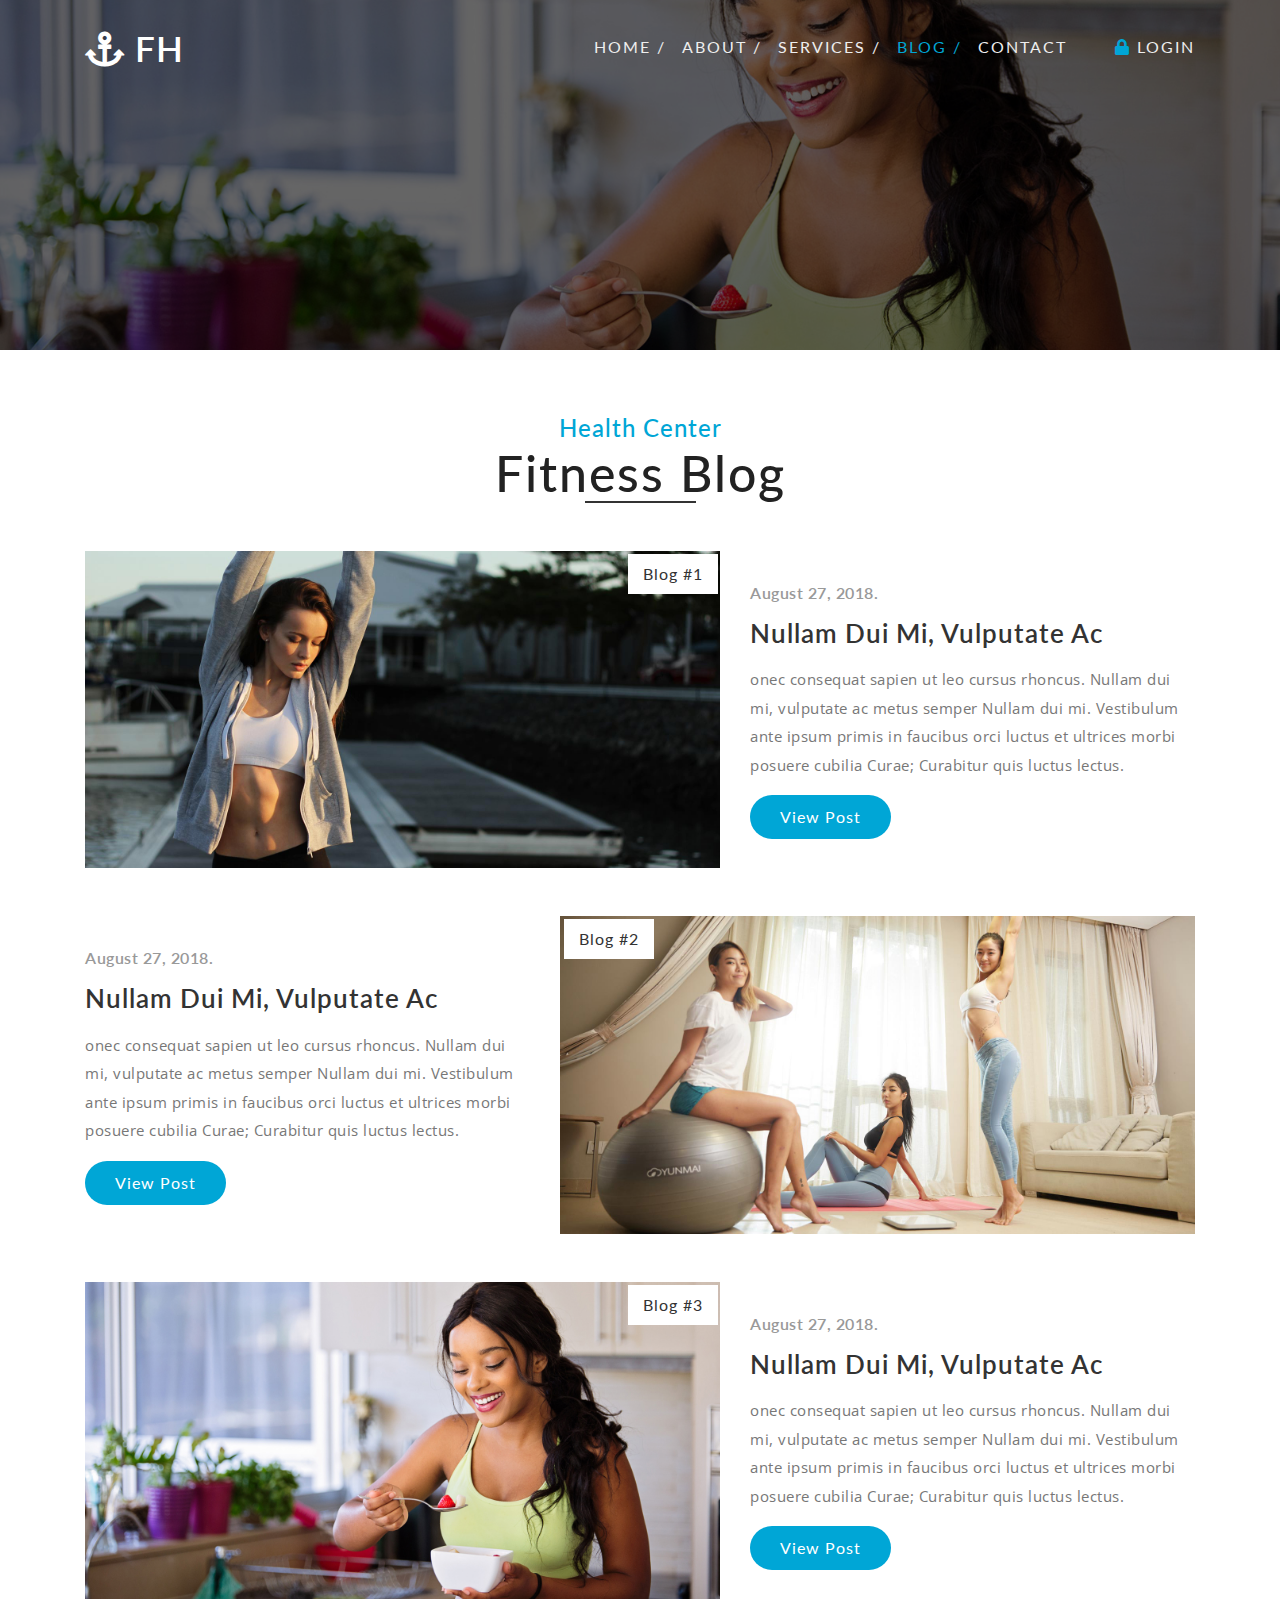
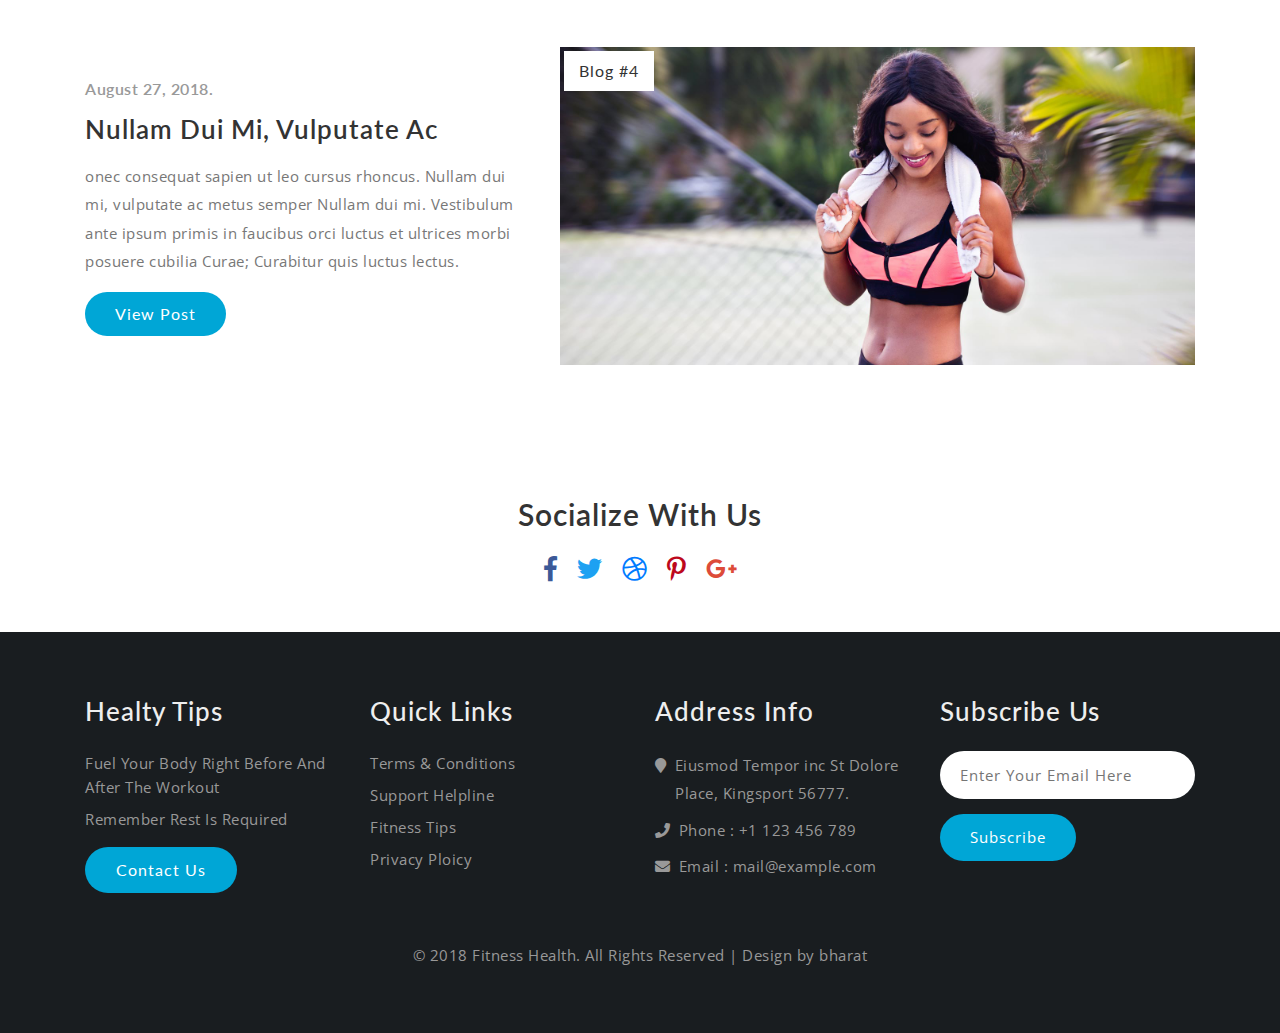
<file: fitness_health_web_Free10-10-2018_1180415868/web/blog.html>
<!--
author: bharat
author URL: http://bharat.com
License: Creative Commons Attribution 3.0 Unported
License URL: http://creativecommons.org/licenses/by/3.0/
-->
<!DOCTYPE html>
<html lang="en">
<head>
<title>Fitness Health Sports Category Flat Bootstrap Responsive Website Template | Blog :: bharat</title>
<!-- for-mobile-apps -->
<meta name="viewport" content="width=device-width, initial-scale=1">
<meta http-equiv="Content-Type" content="text/html; charset=utf-8" />
<meta name="keywords" content="Fitness Health Responsive web template, Bootstrap Web Templates, Flat Web Templates, Android Compatible web template, 
Smartphone Compatible web template, free webdesigns for Nokia, Samsung, LG, SonyEricsson, Motorola web design" />

    <script>
        addEventListener("load", function () {
            setTimeout(hideURLbar, 0);
        }, false);

        function hideURLbar() {
            window.scrollTo(0, 1);
        }
    </script>
	
	<!-- css files -->
    <link href="css/bootstrap.css" rel='stylesheet' type='text/css' /><!-- bootstrap css -->
    <link href="css/style.css" rel='stylesheet' type='text/css' /><!-- custom css -->
    <link href="css/fontawesome-all.css" rel="stylesheet"><!-- fontawesome css -->
	<!-- //css files -->
	
	<!-- google fonts -->
	<link href="//fonts.googleapis.com/css?family=Lato:100,100i,300,300i,400,400i,700,700i,900,900i&amp;subset=latin-ext" rel="stylesheet">
	<link href="//fonts.googleapis.com/css?family=Open+Sans:300,300i,400,400i,600,600i,700,700i,800,800i&amp;subset=cyrillic,cyrillic-ext,greek,greek-ext,latin-ext,vietnamese" rel="stylesheet">
	<!-- //google fonts -->
	
	<!-- scrolling script -->
	<script>
		jQuery(document).ready(function($) {
			$(".scroll").click(function(event){		
				event.preventDefault();
				$('html,body').animate({scrollTop:$(this.hash).offset().top},1000);
			});
		});
	</script> 
	<!-- //scrolling script -->
</head>
<body>
<!-- header -->
<header>
	<nav class="navbar navbar-expand-lg navbar-light">
		<div class="container">
			<h1>
				<a class="navbar-brand text-white" href="index.html">
					<i class="fas fa-anchor"></i> FH
				</a>
			</h1>
			<button class="navbar-toggler" type="button" data-toggle="collapse" data-target="#navbarSupportedContent" aria-controls="navbarSupportedContent"
				aria-expanded="false" aria-label="Toggle navigation">
				<span class="navbar-toggler-icon"></span>
			</button>
			<div class="collapse navbar-collapse" id="navbarSupportedContent">
				<ul class="navbar-nav ml-lg-auto text-center align-items-center">
					<li class="nav-item mr-lg-3 mt-lg-0 mt-3">
						<a class="nav-link" href="index.html">Home /
							<span class="sr-only">(current)</span>
						</a>
					</li>
					<li class="nav-item  mr-lg-3 mt-lg-0 mt-3">
						<a class="nav-link" href="about.html">about /</a>
					</li>
					<li class="nav-item  mr-lg-3 mt-lg-0 mt-3">
						<a class="nav-link" href="services.html">Services /</a>
					</li>
					<li class="nav-item active mr-lg-3 mt-lg-0 mt-3">
						<a class="nav-link" href="blog.html">Blog /</a>
					</li>
					<li class="nav-item mr-lg-5 mt-lg-0 mt-3">
						<a class="nav-link" href="contact.html">contact</a>
					</li>
					<li class="nav-item mt-lg-0 mt-3">
						<a class="nav-link" href="#" data-toggle="modal" data-target="#exampleModalCenter"><i class="fas fa-lock"></i> Login</a>
					</li>
				</ul>
			</div>
		</div>

		<!-- /.container -->
	</nav>
</header>
<!-- //header -->

<!-- banner -->
<div class="innerpage-banner">
	<div class="inner-page-layer">
	</div>
</div>
<!-- //banner -->

<!-- blog -->
<section class="blog py-5">
	<div class="container py-md-3">
		<h4 class="heading text-center">Health Center</h4>
		<h2 class="heading text-center mb-sm-5 mb-4">Fitness blog </h2>
		<div class="row blog-grids head">
			<div class="col-lg-7 mb-lg-5 blog-img1">
				<img src="images/blog1.jpg" alt="" class="img-fluid"/>
				<a href="single.html">Blog #1</a>
			</div>
			<div class="col-lg-5 mb-5">
				<h5>August 27, 2018.</h5>
				<h4 class="my-3">Nullam dui mi, vulputate ac</h4>
				<p class="my-3">onec consequat sapien ut leo cursus rhoncus. Nullam dui mi, vulputate ac metus semper Nullam dui mi.
				 Vestibulum ante ipsum primis in faucibus orci luctus et ultrices morbi posuere cubilia Curae; Curabitur quis luctus lectus.</p>
				<a href="single.html" class="btn-banner"> View Post </a>
			</div>
			<div class="col-lg-5 mb-lg-5 mb-4">
				<h5>August 27, 2018.</h5>
				<h4 class="my-3">Nullam dui mi, vulputate ac</h4>
				<p class="my-3">onec consequat sapien ut leo cursus rhoncus. Nullam dui mi, vulputate ac metus semper Nullam dui mi.
				 Vestibulum ante ipsum primis in faucibus orci luctus et ultrices morbi posuere cubilia Curae; Curabitur quis luctus lectus.</p>
				<a href="single.html" class="btn-banner"> View Post </a>
			</div>
			<div class="col-lg-7 mb-5 blog-img2">
				<img src="images/blog2.jpg" alt="" class="img-fluid"/>
				<a href="single.html">Blog #2</a>
			</div>
			<div class="col-lg-7 mb-lg-5 blog-img1">
				<img src="images/s.jpg" alt="" class="img-fluid"/>
				<a href="single.html">Blog #3</a>
			</div>
			<div class="col-lg-5 mb-5">
				<h5>August 27, 2018.</h5>
				<h4 class="my-3">Nullam dui mi, vulputate ac</h4>
				<p class="my-3">onec consequat sapien ut leo cursus rhoncus. Nullam dui mi, vulputate ac metus semper Nullam dui mi.
				 Vestibulum ante ipsum primis in faucibus orci luctus et ultrices morbi posuere cubilia Curae; Curabitur quis luctus lectus.</p>
				<a href="single.html" class="btn-banner"> View Post </a>
			</div>
			<div class="col-lg-5 mb-lg-5 mb-4">
				<h5>August 27, 2018.</h5>
				<h4 class="my-3">Nullam dui mi, vulputate ac</h4>
				<p class="my-3">onec consequat sapien ut leo cursus rhoncus. Nullam dui mi, vulputate ac metus semper Nullam dui mi.
				 Vestibulum ante ipsum primis in faucibus orci luctus et ultrices morbi posuere cubilia Curae; Curabitur quis luctus lectus.</p>
				<a href="single.html" class="btn-banner"> View Post </a>
			</div>
			<div class="col-lg-7 blog-img2">
				<img src="images/blog4.jpg" alt="" class="img-fluid"/>
				<a href="single.html">Blog #4</a>
			</div>
		</div>
	</div>
</section>
<!-- //blog -->

<!-- social icons -->
<section class="social py-lg-5 mb-lg-0 mb-sm-5 mb-4">
	<div class="container">
		<div class="social-icon footer text-center">
			<h4>Socialize with us</h4>
			<div class="icon-social mt-4">
				<a href="#" class="button-footr">
					<i class="fab mx-2 fa-facebook-f"></i>
				</a>
				<a href="#" class="button-footr">
					<i class="fab mx-2 fa-twitter"></i>
				</a>
				<a href="#" class="button-footr">
					<i class="fab mx-2 fa-dribbble"></i>
				</a>
				<a href="#" class="button-footr">
					<i class="fab mx-2 fa-pinterest-p"></i>
				</a>
				<a href="#" class="button-footr">
					<i class="fab mx-2 fa-google-plus-g"></i>
				</a>

			</div>
		</div>
	</div>
</section>
<!-- //social icons -->

<!-- footer -->
<footer class="py-5">
	<div class="container py-sm-3">
		<div class="row footer-grids">
			<div class="col-lg-3 col-sm-6 mb-lg-0 mb-sm-5 mb-4">
				<h4 class="mb-4">Healty Tips</h4>
				<ul>
					<li><a href="#"> Fuel Your Body Right Before And After The Workout</a></li>
					<li class="mt-2"><a href="#">Remember Rest Is Required</a></li>
				</ul>
				<a class="btn btn-banner mt-md-3 mt-2 text-capitalize" href="contact.html" role="button"> Contact Us</a>
			</div>
			<div class="col-lg-3 col-sm-6 mb-lg-0 mb-sm-5 mb-4">
				<h4 class="mb-4">Quick Links</h4>
				<ul>
					<li><a href="#">Terms & Conditions</a></li>
					<li class="my-2"><a href="#">Support Helpline</a></li>
					<li><a href="#">Fitness Tips</a></li>
					<li class="mt-2"><a href="#">Privacy Ploicy</a></li>
				</ul>
			</div>
			<div class="col-lg-3 col-sm-6 mb-md-0 mb-sm-5 mb-4">
				<h4 class="mb-4">Address Info</h4>
				<p><i class="fas mr-2 fa-map-marker"></i>Eiusmod Tempor inc St Dolore <span>Place, Kingsport 56777.</span></p>
				<p class="phone py-2"><i class="fas mr-2 fa-phone"></i>Phone : +1 123 456 789 </p>
				<p><i class="fas mr-2 fa-envelope"></i>Email : <a href="mailto:example@email.com">mail@example.com</a></p>
			</div>
			<div class="col-lg-3 col-sm-6">
				<h4 class="mb-4">Subscribe Us</h4>
				<form action="#" method="post">
					<input type="email" id="email" name="EMAIL" placeholder="Enter Your Email Here" required="">
					<input type="submit" value="Subscribe">
				</form>
			</div>
		</div>
		<div class="copyright mt-5 text-center">
			<p>© 2018 Fitness Health. All Rights Reserved | Design by <a href="http://bharat.com/"> bharat</a> </p>
		</div>
	</div>
</footer>
<!-- //footer -->

<!--model-forms-->
<!--/Login-->
<div class="modal fade" id="exampleModalCenter" tabindex="-1" role="dialog" aria-hidden="true">
	<div class="modal-dialog modal-dialog-centered" role="document">
		<div class="modal-content">
			<div class="modal-header text-center">
				<button type="button" class="close" data-dismiss="modal" aria-label="Close">
					<span aria-hidden="true">&times;</span>
				</button>
			</div>
			<div class="modal-body">

				<div class="login px-4 mx-auto mw-100">
					<h5 class="text-center mb-4">Login Now</h5>
					<form action="#" method="post">
						<div class="form-group">
							<label class="mb-2">Email address</label>
							<input type="email" class="form-control" id="exampleInputEmail1" aria-describedby="emailHelp" placeholder="" required="">
							<small id="emailHelp" class="form-text text-muted">We'll never share your email with anyone else.</small>
						</div>
						<div class="form-group">
							<label class="mb-2">Password</label>
							<input type="password" class="form-control" id="exampleInputPassword1" placeholder="" required="">
						</div>
						<div class="form-check mb-2">
							<input type="checkbox" class="form-check-input" id="exampleCheck1">
							<label class="form-check-label" for="exampleCheck1">Check me out</label>
						</div>
						<button type="submit" class="btn btn-primary submit mb-4">Sign In</button>
						<p class="text-center pb-4">
							<a href="#" data-toggle="modal" data-target="#exampleModalCenter2"> Don't have an account?</a>
						</p>
					</form>
				</div>
			</div>

		</div>
	</div>
</div>
<!--//Login-->
<!--/Register-->
<div class="modal fade" id="exampleModalCenter2" tabindex="-1" role="dialog" aria-hidden="true">
	<div class="modal-dialog modal-dialog-centered" role="document">
		<div class="modal-content">
			<div class="modal-header text-center">
				<button type="button" class="close" data-dismiss="modal" aria-label="Close">
					<span aria-hidden="true">&times;</span>
				</button>
			</div>
			<div class="modal-body">
				<div class="login px-4 mx-auto mw-100">
					<h5 class="text-center mb-4">Register Now</h5>
					<form action="#" method="post">
						<div class="form-group">
							<label>First name</label>

							<input type="text" class="form-control" id="validationDefault01" placeholder="" required="">
						</div>
						<div class="form-group">
							<label>Last name</label>
							<input type="text" class="form-control" id="validationDefault02" placeholder="" required="">
						</div>

						<div class="form-group">
							<label class="mb-2">Password</label>
							<input type="password" class="form-control" id="password1" placeholder="" required="">
						</div>
						<div class="form-group">
							<label>Confirm Password</label>
							<input type="password" class="form-control" id="password2" placeholder="" required="">
						</div>

						<button type="submit" class="btn btn-primary submit mb-4">Register</button>
						<p class="text-center pb-4">
							<a href="#">By clicking Register, I agree to your terms</a>
						</p>
					</form>

				</div>
			</div>

		</div>
	</div>
</div>
<!--//Register-->
<!--//model-forms-->
    <!-- js -->
    <script src="js/jquery-2.2.3.min.js"></script>
    <script src="js/bootstrap.js"></script>
    <!-- //js -->
	
	<script src="js/smoothscroll.js"></script><!-- Smooth scrolling -->

    <!-- start-smoth-scrolling -->
    <script src="js/move-top.js"></script>
    <script src="js/easing.js"></script>
    <script>
        jQuery(document).ready(function ($) {
            $(".scroll").click(function (event) {
                event.preventDefault();
                $('html,body').animate({
                    scrollTop: $(this.hash).offset().top
                }, 900);
            });
        });
    </script>
    <script>
        $(document).ready(function () {
            /*
			var defaults = {
				  containerID: 'toTop', // fading element id
				containerHoverID: 'toTopHover', // fading element hover id
				scrollSpeed: 1200,
				easingType: 'linear' 
			 };
			*/

            $().UItoTop({
                easingType: 'easeOutQuart'
            });

        });
    </script>
    <!-- //end-smoth-scrolling -->

</body>
</html>
</file>
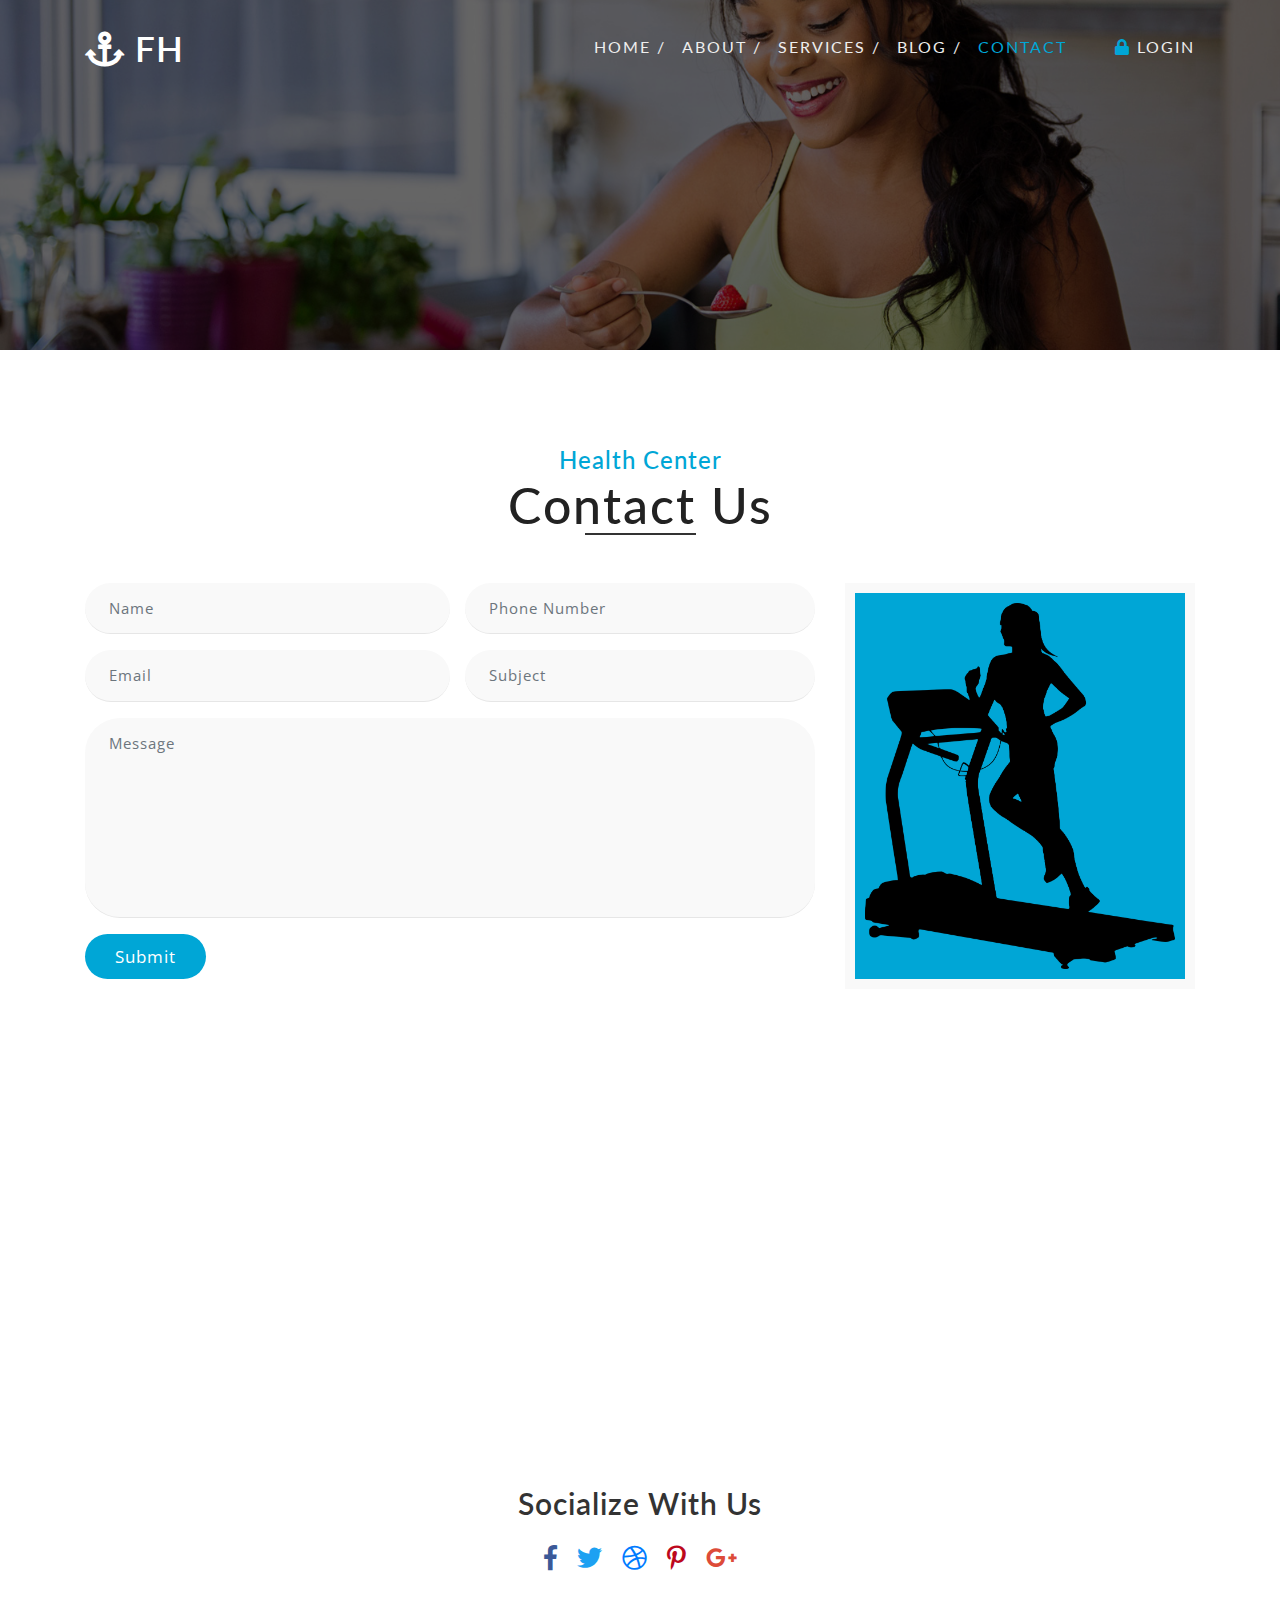
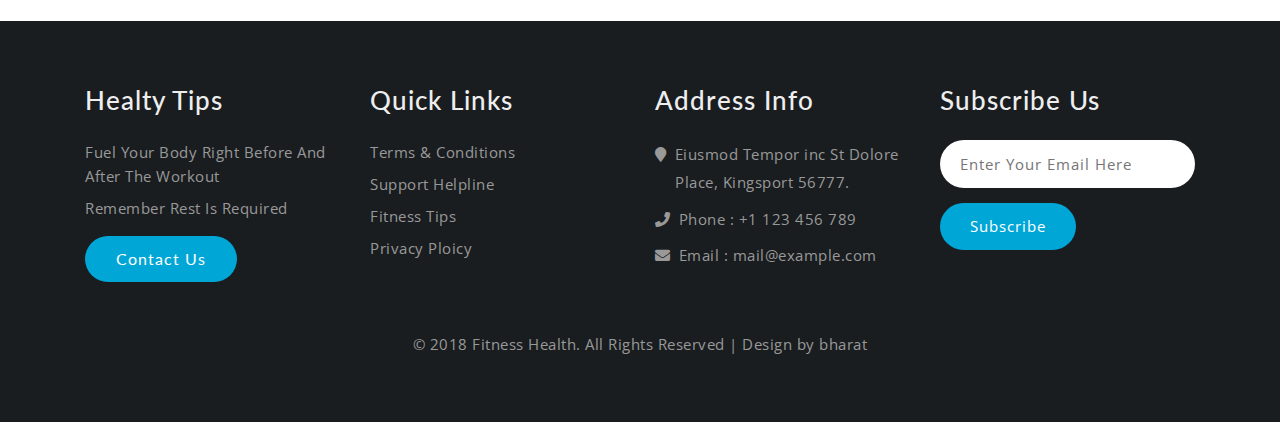
<file: fitness_health_web_Free10-10-2018_1180415868/web/contact.html>
<!--
author: bharat
author URL: http://bharat.com
License: Creative Commons Attribution 3.0 Unported
License URL: http://creativecommons.org/licenses/by/3.0/
-->
<!DOCTYPE html>
<html lang="en">
<head>
<title>Fitness Health Sports Category Flat Bootstrap Responsive Website Template | Contact :: bharat</title>
<!-- for-mobile-apps -->
<meta name="viewport" content="width=device-width, initial-scale=1">
<meta http-equiv="Content-Type" content="text/html; charset=utf-8" />
<meta name="keywords" content="Fitness Health Responsive web template, Bootstrap Web Templates, Flat Web Templates, Android Compatible web template, 
Smartphone Compatible web template, free webdesigns for Nokia, Samsung, LG, SonyEricsson, Motorola web design" />

    <script>
        addEventListener("load", function () {
            setTimeout(hideURLbar, 0);
        }, false);

        function hideURLbar() {
            window.scrollTo(0, 1);
        }
    </script>
	
	<!-- css files -->
    <link href="css/bootstrap.css" rel='stylesheet' type='text/css' /><!-- bootstrap css -->
    <link href="css/style.css" rel='stylesheet' type='text/css' /><!-- custom css -->
    <link href="css/fontawesome-all.css" rel="stylesheet"><!-- fontawesome css -->
	<!-- //css files -->
	
	<!-- google fonts -->
	<link href="//fonts.googleapis.com/css?family=Lato:100,100i,300,300i,400,400i,700,700i,900,900i&amp;subset=latin-ext" rel="stylesheet">
	<link href="//fonts.googleapis.com/css?family=Open+Sans:300,300i,400,400i,600,600i,700,700i,800,800i&amp;subset=cyrillic,cyrillic-ext,greek,greek-ext,latin-ext,vietnamese" rel="stylesheet">
	<!-- //google fonts -->
	
	<!-- scrolling script -->
	<script>
		jQuery(document).ready(function($) {
			$(".scroll").click(function(event){		
				event.preventDefault();
				$('html,body').animate({scrollTop:$(this.hash).offset().top},1000);
			});
		});
	</script> 
	<!-- //scrolling script -->
</head>
<body>
<!-- header -->
<header>
	<nav class="navbar navbar-expand-lg navbar-light">
		<div class="container">
			<h1>
				<a class="navbar-brand text-white" href="index.html">
					<i class="fas fa-anchor"></i> FH
				</a>
			</h1>
			<button class="navbar-toggler" type="button" data-toggle="collapse" data-target="#navbarSupportedContent" aria-controls="navbarSupportedContent"
				aria-expanded="false" aria-label="Toggle navigation">
				<span class="navbar-toggler-icon"></span>
			</button>
			<div class="collapse navbar-collapse" id="navbarSupportedContent">
				<ul class="navbar-nav ml-lg-auto text-center align-items-center">
					<li class="nav-item mr-lg-3 mt-lg-0 mt-3">
						<a class="nav-link" href="index.html">Home /
							<span class="sr-only">(current)</span>
						</a>
					</li>
					<li class="nav-item  mr-lg-3 mt-lg-0 mt-3">
						<a class="nav-link" href="about.html">about /</a>
					</li>
					<li class="nav-item  mr-lg-3 mt-lg-0 mt-3">
						<a class="nav-link" href="services.html">Services /</a>
					</li>
					<li class="nav-item mr-lg-3 mt-lg-0 mt-3">
						<a class="nav-link" href="blog.html">Blog /</a>
					</li>
					<li class="nav-item active mr-lg-5 mt-lg-0 mt-3">
						<a class="nav-link" href="contact.html">contact</a>
					</li>
					<li class="nav-item mt-lg-0 mt-3">
						<a class="nav-link" href="#" data-toggle="modal" data-target="#exampleModalCenter"><i class="fas fa-lock"></i> Login</a>
					</li>
				</ul>
			</div>
		</div>

		<!-- /.container -->
	</nav>
</header>
<!-- //header -->

<!-- banner -->
<div class="innerpage-banner">
	<div class="inner-page-layer">
	</div>
</div>
<!-- //banner -->

<!-- contact -->
<section class="mail pt-5">
	<div class="container pt-sm-5 pt-2">
		<h4 class="heading text-center">Health Center</h4>
		<h2 class="heading text-center mb-sm-5 mb-4">Contact Us </h2>
		<div class="row agileinfo_mail_grids">
			<div class="col-lg-8 agileinfo_mail_grid_right">
				<form action="#" method="post">
					<div class="row">
						<div class="col-md-6 wthree_contact_left_grid pr-md-0">
							<div class="form-group">
								<input type="text" name="name" class="form-control" placeholder="Name" required="">
							</div>
							<div class="form-group">
								<input type="email" name="email" class="form-control" placeholder="Email" required="">
							</div>
						</div>
						<div class="col-md-6 wthree_contact_left_grid">
							<div class="form-group">
								<input type="text" name="phone number" class="form-control" placeholder="Phone Number" required="">
							</div>
							<div class="form-group">
								<input type="text" name="subject" class="form-control" placeholder="Subject" required="">
							</div>
						</div>
					</div>
					<div class="form-group">
						<textarea name="message" placeholder="Message" class="form-control" required=""></textarea>
					</div>
					<div class="submit-buttons">
						<input type="submit" value="Submit">
					</div>
				</form>
			</div>
			<div class="col-lg-4 col-md-6 mt-lg-0 mt-4 contact-img">
				<img src="images/contact.png" class="img-fluid" alt="" />
			</div>
		</div>
	<div class="map mt-5">
		<iframe src="https://www.google.com/maps/embed?pb=!1m18!1m12!1m3!1d50996.31320435244!2d-122.06676498187694!3d36.97949802442312!2m3!1f0!2f0!3f0!3m2!1i1024!2i768!4f13.1!3m3!1m2!1s0x808e441b7c36d549%3A0x52ca104b2ad7f985!2sSanta+Cruz%2C+CA%2C+USA!5e0!3m2!1sen!2sin!4v1469096018666"
			style="border:0"></iframe>
	</div>
	</div>
</section>
<!-- //contact -->

<!-- social icons -->
<section class="social py-lg-5 py-4">
	<div class="container">
		<div class="social-icon footer text-center">
			<h4>Socialize with us</h4>
			<div class="icon-social mt-4">
				<a href="#" class="button-footr">
					<i class="fab mx-2 fa-facebook-f"></i>
				</a>
				<a href="#" class="button-footr">
					<i class="fab mx-2 fa-twitter"></i>
				</a>
				<a href="#" class="button-footr">
					<i class="fab mx-2 fa-dribbble"></i>
				</a>
				<a href="#" class="button-footr">
					<i class="fab mx-2 fa-pinterest-p"></i>
				</a>
				<a href="#" class="button-footr">
					<i class="fab mx-2 fa-google-plus-g"></i>
				</a>

			</div>
		</div>
	</div>
</section>
<!-- //social icons -->

<!-- footer -->
<footer class="py-5">
	<div class="container py-sm-3">
		<div class="row footer-grids">
			<div class="col-lg-3 col-sm-6 mb-lg-0 mb-sm-5 mb-4">
				<h4 class="mb-4">Healty Tips</h4>
				<ul>
					<li><a href="#"> Fuel Your Body Right Before And After The Workout</a></li>
					<li class="mt-2"><a href="#">Remember Rest Is Required</a></li>
				</ul>
				<a class="btn btn-banner mt-md-3 mt-2 text-capitalize" href="contact.html" role="button"> Contact Us</a>
			</div>
			<div class="col-lg-3 col-sm-6 mb-lg-0 mb-sm-5 mb-4">
				<h4 class="mb-4">Quick Links</h4>
				<ul>
					<li><a href="#">Terms & Conditions</a></li>
					<li class="my-2"><a href="#">Support Helpline</a></li>
					<li><a href="#">Fitness Tips</a></li>
					<li class="mt-2"><a href="#">Privacy Ploicy</a></li>
				</ul>
			</div>
			<div class="col-lg-3 col-sm-6 mb-md-0 mb-sm-5 mb-4">
				<h4 class="mb-4">Address Info</h4>
				<p><i class="fas mr-2 fa-map-marker"></i>Eiusmod Tempor inc St Dolore <span>Place, Kingsport 56777.</span></p>
				<p class="phone py-2"><i class="fas mr-2 fa-phone"></i>Phone : +1 123 456 789 </p>
				<p><i class="fas mr-2 fa-envelope"></i>Email : <a href="mailto:example@email.com">mail@example.com</a></p>
			</div>
			<div class="col-lg-3 col-sm-6">
				<h4 class="mb-4">Subscribe Us</h4>
				<form action="#" method="post">
					<input type="email" id="email" name="EMAIL" placeholder="Enter Your Email Here" required="">
					<input type="submit" value="Subscribe">
				</form>
			</div>
		</div>
		<div class="copyright mt-5 text-center">
			<p>© 2018 Fitness Health. All Rights Reserved | Design by <a href="http://bharat.com/"> bharat</a> </p>
		</div>
	</div>
</footer>
<!-- //footer -->

<!--model-forms-->
<!--/Login-->
<div class="modal fade" id="exampleModalCenter" tabindex="-1" role="dialog" aria-hidden="true">
	<div class="modal-dialog modal-dialog-centered" role="document">
		<div class="modal-content">
			<div class="modal-header text-center">
				<button type="button" class="close" data-dismiss="modal" aria-label="Close">
					<span aria-hidden="true">&times;</span>
				</button>
			</div>
			<div class="modal-body">

				<div class="login px-4 mx-auto mw-100">
					<h5 class="text-center mb-4">Login Now</h5>
					<form action="#" method="post">
						<div class="form-group">
							<label class="mb-2">Email address</label>
							<input type="email" class="form-control" id="exampleInputEmail1" aria-describedby="emailHelp" placeholder="" required="">
							<small id="emailHelp" class="form-text text-muted">We'll never share your email with anyone else.</small>
						</div>
						<div class="form-group">
							<label class="mb-2">Password</label>
							<input type="password" class="form-control" id="exampleInputPassword1" placeholder="" required="">
						</div>
						<div class="form-check mb-2">
							<input type="checkbox" class="form-check-input" id="exampleCheck1">
							<label class="form-check-label" for="exampleCheck1">Check me out</label>
						</div>
						<button type="submit" class="btn btn-primary submit mb-4">Sign In</button>
						<p class="text-center pb-4">
							<a href="#" data-toggle="modal" data-target="#exampleModalCenter2"> Don't have an account?</a>
						</p>
					</form>
				</div>
			</div>

		</div>
	</div>
</div>
<!--//Login-->
<!--/Register-->
<div class="modal fade" id="exampleModalCenter2" tabindex="-1" role="dialog" aria-hidden="true">
	<div class="modal-dialog modal-dialog-centered" role="document">
		<div class="modal-content">
			<div class="modal-header text-center">
				<button type="button" class="close" data-dismiss="modal" aria-label="Close">
					<span aria-hidden="true">&times;</span>
				</button>
			</div>
			<div class="modal-body">
				<div class="login px-4 mx-auto mw-100">
					<h5 class="text-center mb-4">Register Now</h5>
					<form action="#" method="post">
						<div class="form-group">
							<label>First name</label>

							<input type="text" class="form-control" id="validationDefault01" placeholder="" required="">
						</div>
						<div class="form-group">
							<label>Last name</label>
							<input type="text" class="form-control" id="validationDefault02" placeholder="" required="">
						</div>

						<div class="form-group">
							<label class="mb-2">Password</label>
							<input type="password" class="form-control" id="password1" placeholder="" required="">
						</div>
						<div class="form-group">
							<label>Confirm Password</label>
							<input type="password" class="form-control" id="password2" placeholder="" required="">
						</div>

						<button type="submit" class="btn btn-primary submit mb-4">Register</button>
						<p class="text-center pb-4">
							<a href="#">By clicking Register, I agree to your terms</a>
						</p>
					</form>

				</div>
			</div>

		</div>
	</div>
</div>
<!--//Register-->
<!--//model-forms-->
    <!-- js -->
    <script src="js/jquery-2.2.3.min.js"></script>
    <script src="js/bootstrap.js"></script>
    <!-- //js -->
	
	<script src="js/smoothscroll.js"></script><!-- Smooth scrolling -->

    <!-- start-smoth-scrolling -->
    <script src="js/move-top.js"></script>
    <script src="js/easing.js"></script>
    <script>
        jQuery(document).ready(function ($) {
            $(".scroll").click(function (event) {
                event.preventDefault();
                $('html,body').animate({
                    scrollTop: $(this.hash).offset().top
                }, 900);
            });
        });
    </script>
    <script>
        $(document).ready(function () {
            /*
			var defaults = {
				  containerID: 'toTop', // fading element id
				containerHoverID: 'toTopHover', // fading element hover id
				scrollSpeed: 1200,
				easingType: 'linear' 
			 };
			*/

            $().UItoTop({
                easingType: 'easeOutQuart'
            });

        });
    </script>
    <!-- //end-smoth-scrolling -->

</body>
</html>
</file>
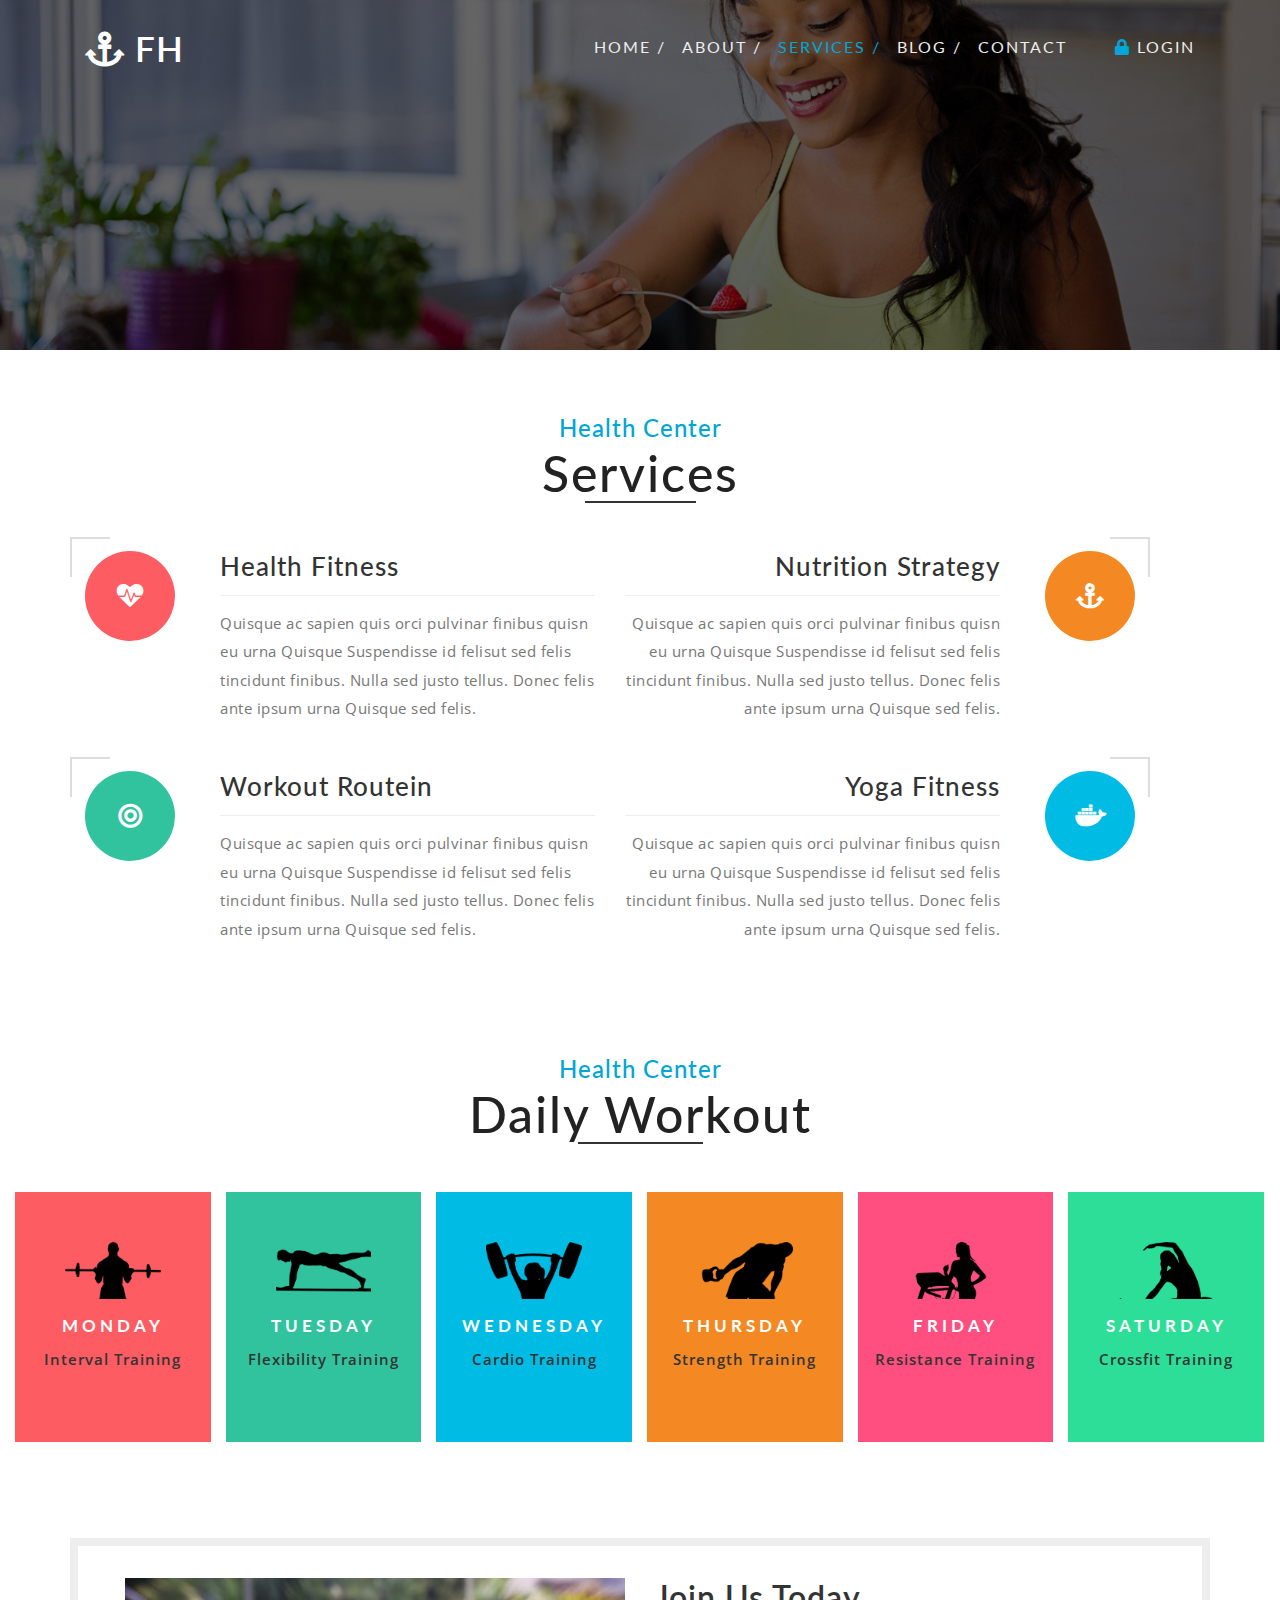
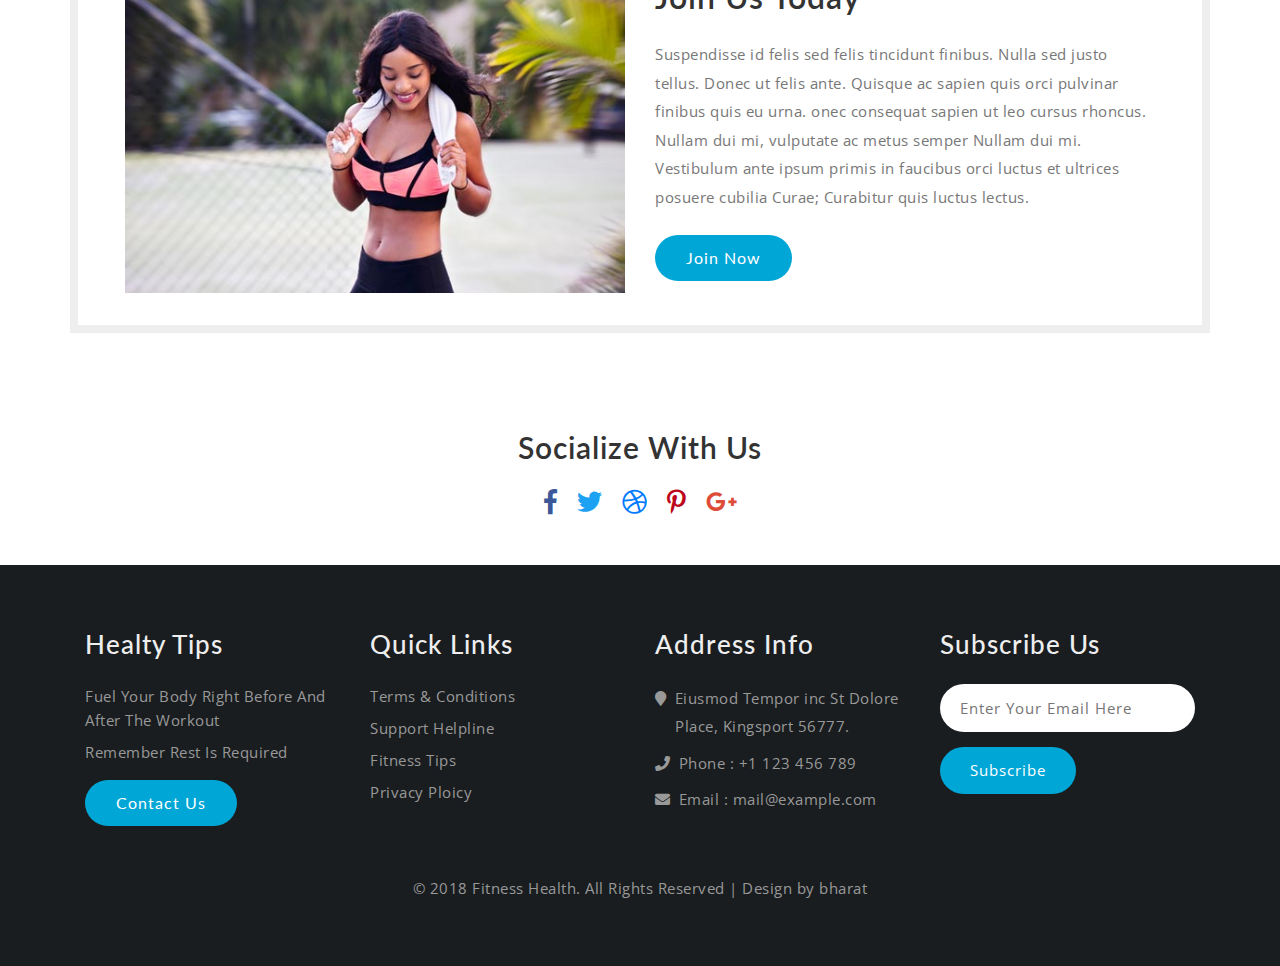
<file: fitness_health_web_Free10-10-2018_1180415868/web/services.html>
<!--
author: bharat
author URL: http://bharat.com
License: Creative Commons Attribution 3.0 Unported
License URL: http://creativecommons.org/licenses/by/3.0/
-->
<!DOCTYPE html>
<html lang="en">
<head>
<title>Fitness Health Sports Category Flat Bootstrap Responsive Website Template | Services :: bharat</title>
<!-- for-mobile-apps -->
<meta name="viewport" content="width=device-width, initial-scale=1">
<meta http-equiv="Content-Type" content="text/html; charset=utf-8" />
<meta name="keywords" content="Fitness Health Responsive web template, Bootstrap Web Templates, Flat Web Templates, Android Compatible web template, 
Smartphone Compatible web template, free webdesigns for Nokia, Samsung, LG, SonyEricsson, Motorola web design" />

    <script>
        addEventListener("load", function () {
            setTimeout(hideURLbar, 0);
        }, false);

        function hideURLbar() {
            window.scrollTo(0, 1);
        }
    </script>
	
	<!-- css files -->
    <link href="css/bootstrap.css" rel='stylesheet' type='text/css' /><!-- bootstrap css -->
    <link href="css/style.css" rel='stylesheet' type='text/css' /><!-- custom css -->
    <link href="css/fontawesome-all.css" rel="stylesheet"><!-- fontawesome css -->
	<!-- //css files -->
	
	<!-- google fonts -->
	<link href="//fonts.googleapis.com/css?family=Lato:100,100i,300,300i,400,400i,700,700i,900,900i&amp;subset=latin-ext" rel="stylesheet">
	<link href="//fonts.googleapis.com/css?family=Open+Sans:300,300i,400,400i,600,600i,700,700i,800,800i&amp;subset=cyrillic,cyrillic-ext,greek,greek-ext,latin-ext,vietnamese" rel="stylesheet">
	<!-- //google fonts -->
	
	<!-- scrolling script -->
	<script>
		jQuery(document).ready(function($) {
			$(".scroll").click(function(event){		
				event.preventDefault();
				$('html,body').animate({scrollTop:$(this.hash).offset().top},1000);
			});
		});
	</script> 
	<!-- //scrolling script -->
</head>
<body>
<!-- header -->
<header>
	<nav class="navbar navbar-expand-lg navbar-light">
		<div class="container">
			<h1>
				<a class="navbar-brand text-white" href="index.html">
					<i class="fas fa-anchor"></i> FH
				</a>
			</h1>
			<button class="navbar-toggler" type="button" data-toggle="collapse" data-target="#navbarSupportedContent" aria-controls="navbarSupportedContent"
				aria-expanded="false" aria-label="Toggle navigation">
				<span class="navbar-toggler-icon"></span>
			</button>
			<div class="collapse navbar-collapse" id="navbarSupportedContent">
				<ul class="navbar-nav ml-lg-auto text-center align-items-center">
					<li class="nav-item mr-lg-3 mt-lg-0 mt-3">
						<a class="nav-link" href="index.html">Home /
							<span class="sr-only">(current)</span>
						</a>
					</li>
					<li class="nav-item mr-lg-3 mt-lg-0 mt-3">
						<a class="nav-link" href="about.html">about /</a>
					</li>
					<li class="nav-item active mr-lg-3 mt-lg-0 mt-3">
						<a class="nav-link" href="services.html">Services /</a>
					</li>
					<li class="nav-item  mr-lg-3 mt-lg-0 mt-3">
						<a class="nav-link" href="blog.html">Blog /</a>
					</li>
					<li class="nav-item mr-lg-5 mt-lg-0 mt-3">
						<a class="nav-link" href="contact.html">contact</a>
					</li>
					<li class="nav-item mt-lg-0 mt-3">
						<a class="nav-link" href="#" data-toggle="modal" data-target="#exampleModalCenter"><i class="fas fa-lock"></i> Login</a>
					</li>
				</ul>
			</div>
		</div>

		<!-- /.container -->
	</nav>
</header>
<!-- //header -->

<!-- banner -->
<div class="innerpage-banner">
	<div class="inner-page-layer">
	</div>
</div>
<!-- //banner -->

<!-- Services -->
<section class="trainers py-5">
	<div class="container py-md-3">
		<h4 class="heading text-center">Health Center</h4>
		<h2 class="heading text-center mb-sm-5 mb-4">Services </h2>
		<div class="row service-grids">
			<div class="row col-lg-6 mb-5">
				<div class="col-sm-3 ser_icon">
					<i class="fas bg1 fa-heartbeat"></i>
				</div>
				<div class="col-sm-9 mt-sm-0 mt-3">
					<h4>Health Fitness</h4>
					<p class="">Quisque ac sapien quis orci pulvinar finibus quisn eu urna Quisque Suspendisse id felisut sed felis tincidunt finibus.
					Nulla sed justo tellus. Donec felis ante ipsum urna Quisque sed felis.</p>
				</div>
			</div>
			<div class="row col-lg-6 mb-sm-5 text-right">
				<div class="col-sm-9">
					<h4>Nutrition Strategy</h4>
					<p class="">Quisque ac sapien quis orci pulvinar finibus quisn eu urna Quisque Suspendisse id felisut sed felis tincidunt finibus.
					Nulla sed justo tellus. Donec felis ante ipsum urna Quisque sed felis.</p>
				</div>
				<div class="col-sm-3 mt-sm-0 mt-4 ser_icon ser-right">
					<i class="fas bg2 fa-anchor"></i>
				</div>
			</div>
			<div class="row col-lg-6 mb-lg-0 mb-5">
				<div class="col-sm-3 mb-sm-0 mb-4 ser_icon">
					<i class="fas bg3 fa-bullseye"></i>
				</div>
				<div class="col-sm-9">
					<h4>Workout Routein</h4>
					<p class="">Quisque ac sapien quis orci pulvinar finibus quisn eu urna Quisque Suspendisse id felisut sed felis tincidunt finibus.
					Nulla sed justo tellus. Donec felis ante ipsum urna Quisque sed felis.</p>
				</div>
			</div>
			<div class="row col-lg-6 text-right">
				<div class="col-sm-9">
					<h4>Yoga Fitness</h4>
					<p class="">Quisque ac sapien quis orci pulvinar finibus quisn eu urna Quisque Suspendisse id felisut sed felis tincidunt finibus.
					Nulla sed justo tellus. Donec felis ante ipsum urna Quisque sed felis.</p>
				</div>
				<div class="col-sm-3 mt-sm-0 mt-4 ser_icon ser-right">
					<i class="fab bg4 fa-docker"></i>
				</div>
			</div>
		</div>
	</div>
</section>
<!-- //Services -->

<!-- banner-bottom-wthree -->
<section class="banner-bottom-wthree py-5">
	<div class="container-fluid">
		<h4 class="heading text-center">Health Center</h4>
		<h3 class="heading text-center mb-5">Daily Workout </h3>
		<div class="inner-sec-w3ls">
			<div class="row populor_category_grids mt-5 pr-3">
				<div class="col-lg-2 col-md-4 col-sm-6 category_grid">
					<div class="view view-tenth">
						<div class="category_text_box">
							<img src="images/crossfit.png" class="img-fluid" alt="" />
							<h3>Monday</h3>
							<p>Interval Training</p>
						</div>
					</div>
				</div>
				<div class="col-lg-2 col-md-4 col-sm-6 mt-sm-0 mt-3 category_grid">
					<div class="view view1 view-tenth">
						<div class="category_text_box">
							<img src="images/exercise.png" class="img-fluid" alt="" />
							<h3>Tuesday</h3>
							<p>Flexibility Training</p>
						</div>
					</div>
				</div>

				<div class="col-lg-2 col-md-4 col-sm-6 mt-md-0 mt-3 category_grid">
					<div class="view view2 view-tenth">
						<div class="category_text_box">
							<img src="images/lift.png" class="img-fluid" alt="" />
							<h3>Wednesday </h3>
							<p>Cardio Training</p>
						</div>
					</div>
				</div>
				<div class="col-lg-2 col-md-4 col-sm-6 mt-lg-0 mt-3 category_grid">
					<div class="view view3 view-tenth">
						<div class="category_text_box">
							<img src="images/weight.png" class="img-fluid" alt="" />
							<h3>Thursday</h3>
							<p>Strength Training</p>
						</div>
					</div>
				</div>
				<div class="col-lg-2 col-md-4 col-sm-6 mt-lg-0 mt-3 category_grid">
					<div class="view view4 view-tenth">
						<div class="category_text_box">
							<img src="images/running.png" class="img-fluid" alt="" />
							<h3>Friday </h3>
							<p>Resistance Training</p>
						</div>
					</div>
				</div>
				<div class="col-lg-2 col-md-4 col-sm-6 mt-lg-0 mt-3 category_grid">
					<div class="view view5 view-tenth">
						<div class="category_text_box">
							<img src="images/yoga.png" class="img-fluid" alt="" />
							<h3>Saturday</h3>
							<p> Crossfit Training</p>
						</div>
					</div>
				</div>
			</div>
			
		</div>
	</div>
</section>
<!-- //banner-bottom-wthree -->

<!-- join -->
<section class="join py-5">
	<div class="container">
		<div class="row join_grids">
			<div class="col-lg-6">
				<img src="images/join.jpg" class="img-fluid" alt="" />
			</div>
			<div class="col-lg-6 mt-lg-0 mt-5">
				<h4>join Us Today</h4>
				<p class="py-sm-4 py-3">Suspendisse id felis sed felis tincidunt finibus. Nulla sed justo tellus. Donec ut felis ante. Quisque ac sapien 
				quis orci pulvinar finibus quis eu urna. onec consequat sapien ut leo cursus rhoncus. Nullam dui mi, vulputate ac metus semper Nullam
				dui mi.	Vestibulum ante ipsum primis in faucibus orci luctus et ultrices posuere cubilia Curae; Curabitur quis luctus lectus.</p>
				<a class="btn btn-banner text-capitalize" href="#services" role="button">Join Now</a>
			</div>
		</div>
	</div>
</section>
<!-- //join -->

<!-- social icons -->
<section class="social py-lg-5 mb-lg-0 mb-sm-5 mb-4">
	<div class="container">
		<div class="social-icon footer text-center">
			<h4>Socialize with us</h4>
			<div class="icon-social mt-4">
				<a href="#" class="button-footr">
					<i class="fab mx-2 fa-facebook-f"></i>
				</a>
				<a href="#" class="button-footr">
					<i class="fab mx-2 fa-twitter"></i>
				</a>
				<a href="#" class="button-footr">
					<i class="fab mx-2 fa-dribbble"></i>
				</a>
				<a href="#" class="button-footr">
					<i class="fab mx-2 fa-pinterest-p"></i>
				</a>
				<a href="#" class="button-footr">
					<i class="fab mx-2 fa-google-plus-g"></i>
				</a>

			</div>
		</div>
	</div>
</section>
<!-- //social icons -->

<!-- footer -->
<footer class="py-5">
	<div class="container py-sm-3">
		<div class="row footer-grids">
			<div class="col-lg-3 col-sm-6 mb-lg-0 mb-sm-5 mb-4">
				<h4 class="mb-4">Healty Tips</h4>
				<ul>
					<li><a href="#"> Fuel Your Body Right Before And After The Workout</a></li>
					<li class="mt-2"><a href="#">Remember Rest Is Required</a></li>
				</ul>
				<a class="btn btn-banner mt-md-3 mt-2 text-capitalize" href="contact.html" role="button"> Contact Us</a>
			</div>
			<div class="col-lg-3 col-sm-6 mb-lg-0 mb-sm-5 mb-4">
				<h4 class="mb-4">Quick Links</h4>
				<ul>
					<li><a href="#">Terms & Conditions</a></li>
					<li class="my-2"><a href="#">Support Helpline</a></li>
					<li><a href="#">Fitness Tips</a></li>
					<li class="mt-2"><a href="#">Privacy Ploicy</a></li>
				</ul>
			</div>
			<div class="col-lg-3 col-sm-6 mb-md-0 mb-sm-5 mb-4">
				<h4 class="mb-4">Address Info</h4>
				<p><i class="fas mr-2 fa-map-marker"></i>Eiusmod Tempor inc St Dolore <span>Place, Kingsport 56777.</span></p>
				<p class="phone py-2"><i class="fas mr-2 fa-phone"></i>Phone : +1 123 456 789 </p>
				<p><i class="fas mr-2 fa-envelope"></i>Email : <a href="mailto:example@email.com">mail@example.com</a></p>
			</div>
			<div class="col-lg-3 col-sm-6">
				<h4 class="mb-4">Subscribe Us</h4>
				<form action="#" method="post">
					<input type="email" id="email" name="EMAIL" placeholder="Enter Your Email Here" required="">
					<input type="submit" value="Subscribe">
				</form>
			</div>
		</div>
		<div class="copyright mt-5 text-center">
			<p>© 2018 Fitness Health. All Rights Reserved | Design by <a href="http://bharat.com/"> bharat</a> </p>
		</div>
	</div>
</footer>
<!-- //footer -->

<!--model-forms-->
<!--/Login-->
<div class="modal fade" id="exampleModalCenter" tabindex="-1" role="dialog" aria-hidden="true">
	<div class="modal-dialog modal-dialog-centered" role="document">
		<div class="modal-content">
			<div class="modal-header text-center">
				<button type="button" class="close" data-dismiss="modal" aria-label="Close">
					<span aria-hidden="true">&times;</span>
				</button>
			</div>
			<div class="modal-body">

				<div class="login px-4 mx-auto mw-100">
					<h5 class="text-center mb-4">Login Now</h5>
					<form action="#" method="post">
						<div class="form-group">
							<label class="mb-2">Email address</label>
							<input type="email" class="form-control" id="exampleInputEmail1" aria-describedby="emailHelp" placeholder="" required="">
							<small id="emailHelp" class="form-text text-muted">We'll never share your email with anyone else.</small>
						</div>
						<div class="form-group">
							<label class="mb-2">Password</label>
							<input type="password" class="form-control" id="exampleInputPassword1" placeholder="" required="">
						</div>
						<div class="form-check mb-2">
							<input type="checkbox" class="form-check-input" id="exampleCheck1">
							<label class="form-check-label" for="exampleCheck1">Check me out</label>
						</div>
						<button type="submit" class="btn btn-primary submit mb-4">Sign In</button>
						<p class="text-center pb-4">
							<a href="#" data-toggle="modal" data-target="#exampleModalCenter2"> Don't have an account?</a>
						</p>
					</form>
				</div>
			</div>

		</div>
	</div>
</div>
<!--//Login-->
<!--/Register-->
<div class="modal fade" id="exampleModalCenter2" tabindex="-1" role="dialog" aria-hidden="true">
	<div class="modal-dialog modal-dialog-centered" role="document">
		<div class="modal-content">
			<div class="modal-header text-center">
				<button type="button" class="close" data-dismiss="modal" aria-label="Close">
					<span aria-hidden="true">&times;</span>
				</button>
			</div>
			<div class="modal-body">
				<div class="login px-4 mx-auto mw-100">
					<h5 class="text-center mb-4">Register Now</h5>
					<form action="#" method="post">
						<div class="form-group">
							<label>First name</label>

							<input type="text" class="form-control" id="validationDefault01" placeholder="" required="">
						</div>
						<div class="form-group">
							<label>Last name</label>
							<input type="text" class="form-control" id="validationDefault02" placeholder="" required="">
						</div>

						<div class="form-group">
							<label class="mb-2">Password</label>
							<input type="password" class="form-control" id="password1" placeholder="" required="">
						</div>
						<div class="form-group">
							<label>Confirm Password</label>
							<input type="password" class="form-control" id="password2" placeholder="" required="">
						</div>

						<button type="submit" class="btn btn-primary submit mb-4">Register</button>
						<p class="text-center pb-4">
							<a href="#">By clicking Register, I agree to your terms</a>
						</p>
					</form>

				</div>
			</div>

		</div>
	</div>
</div>
<!--//Register-->
<!--//model-forms-->
    <!-- js -->
    <script src="js/jquery-2.2.3.min.js"></script>
    <script src="js/bootstrap.js"></script>
    <!-- //js -->
	
	<!-- Banner text Responsiveslides -->
	<script src="js/responsiveslides.min.js"></script>
	<script>
		// You can also use"$(window).load(function() {"
		$(function () {
			// Slideshow 4
			$("#slider3").responsiveSlides({
				auto: true,
				pager: true,
				nav: false,
				speed: 500,
				namespace: "callbacks",
				before: function () {
					$('.events').append("<li>before event fired.</li>");
				},
				after: function () {
					$('.events').append("<li>after event fired.</li>");
				}
			});

		});
	</script>
	<!-- //Banner text  Responsiveslides -->

	<script src="js/smoothscroll.js"></script><!-- Smooth scrolling -->

    <!-- start-smoth-scrolling -->
    <script src="js/move-top.js"></script>
    <script src="js/easing.js"></script>
    <script>
        jQuery(document).ready(function ($) {
            $(".scroll").click(function (event) {
                event.preventDefault();
                $('html,body').animate({
                    scrollTop: $(this.hash).offset().top
                }, 900);
            });
        });
    </script>
    <script>
        $(document).ready(function () {
            /*
			var defaults = {
				  containerID: 'toTop', // fading element id
				containerHoverID: 'toTopHover', // fading element hover id
				scrollSpeed: 1200,
				easingType: 'linear' 
			 };
			*/

            $().UItoTop({
                easingType: 'easeOutQuart'
            });

        });
    </script>
    <!-- //end-smoth-scrolling -->

</body>
</html>
</file>
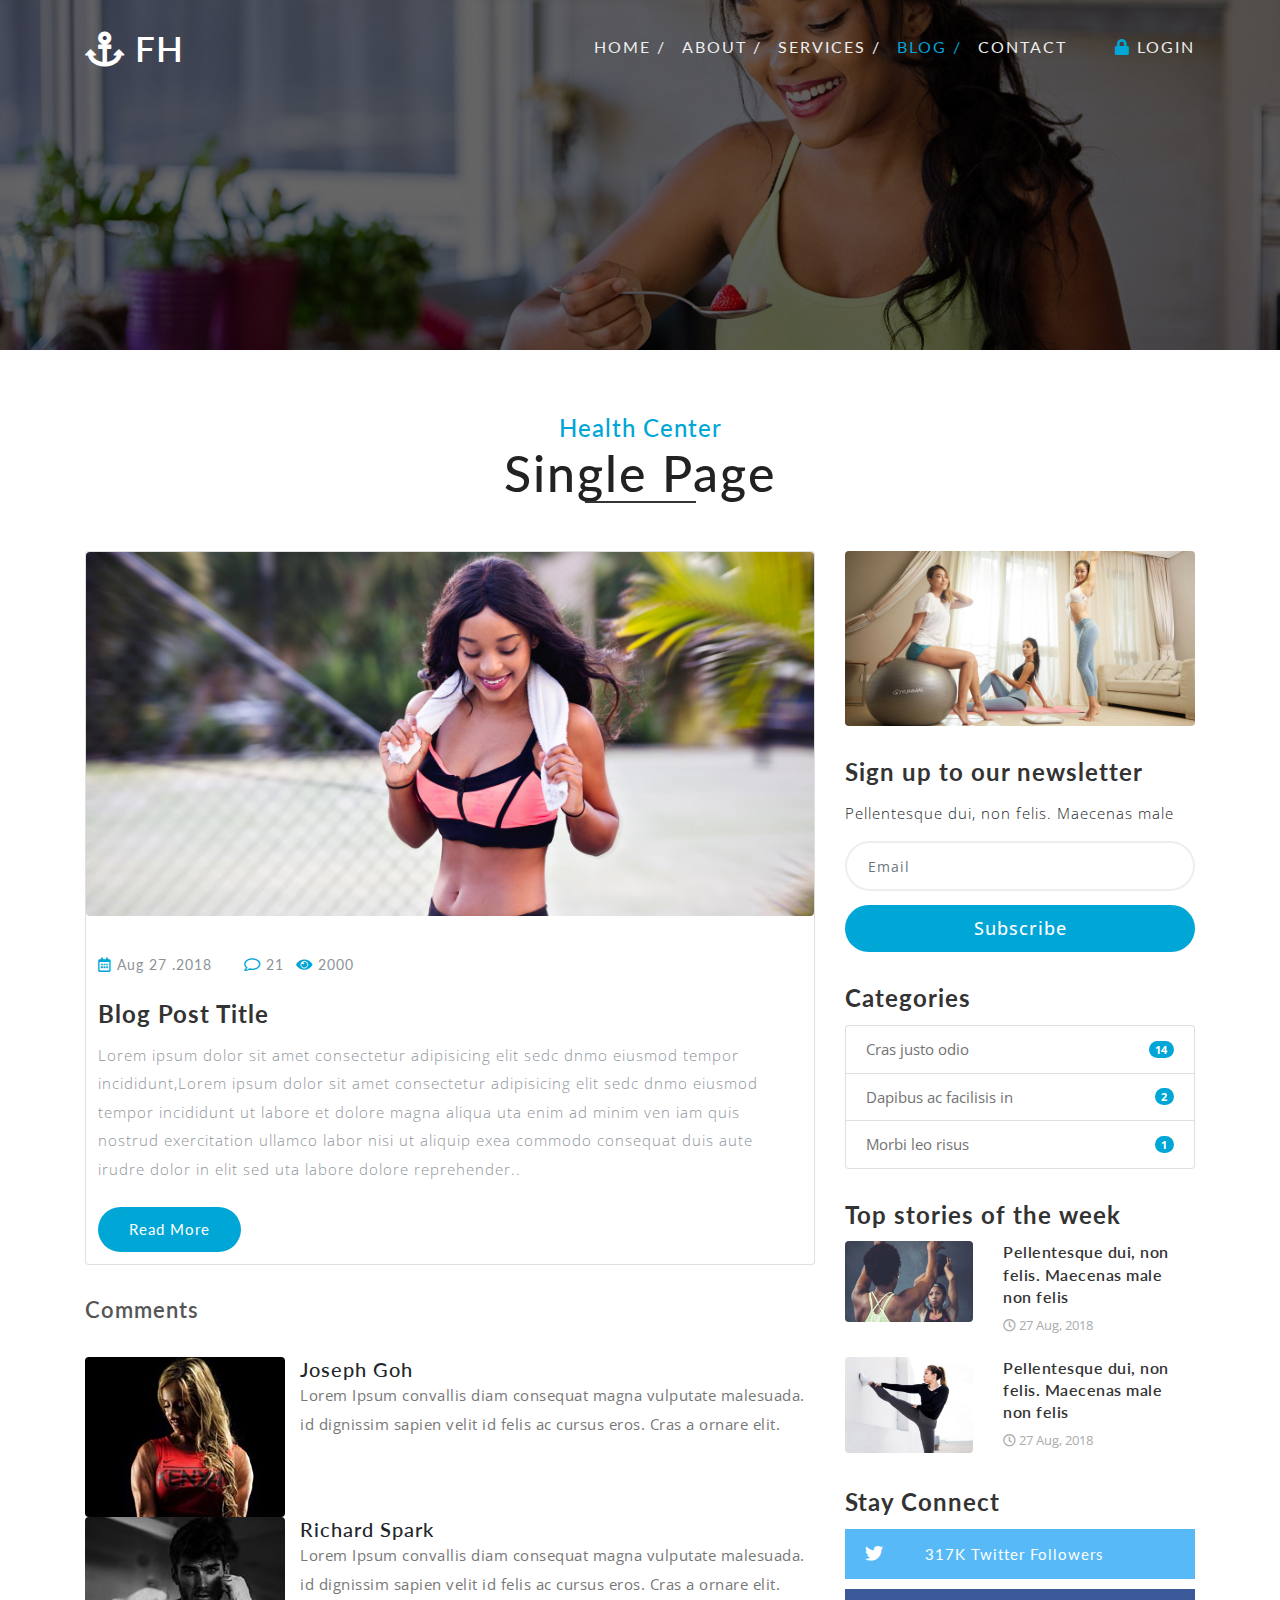
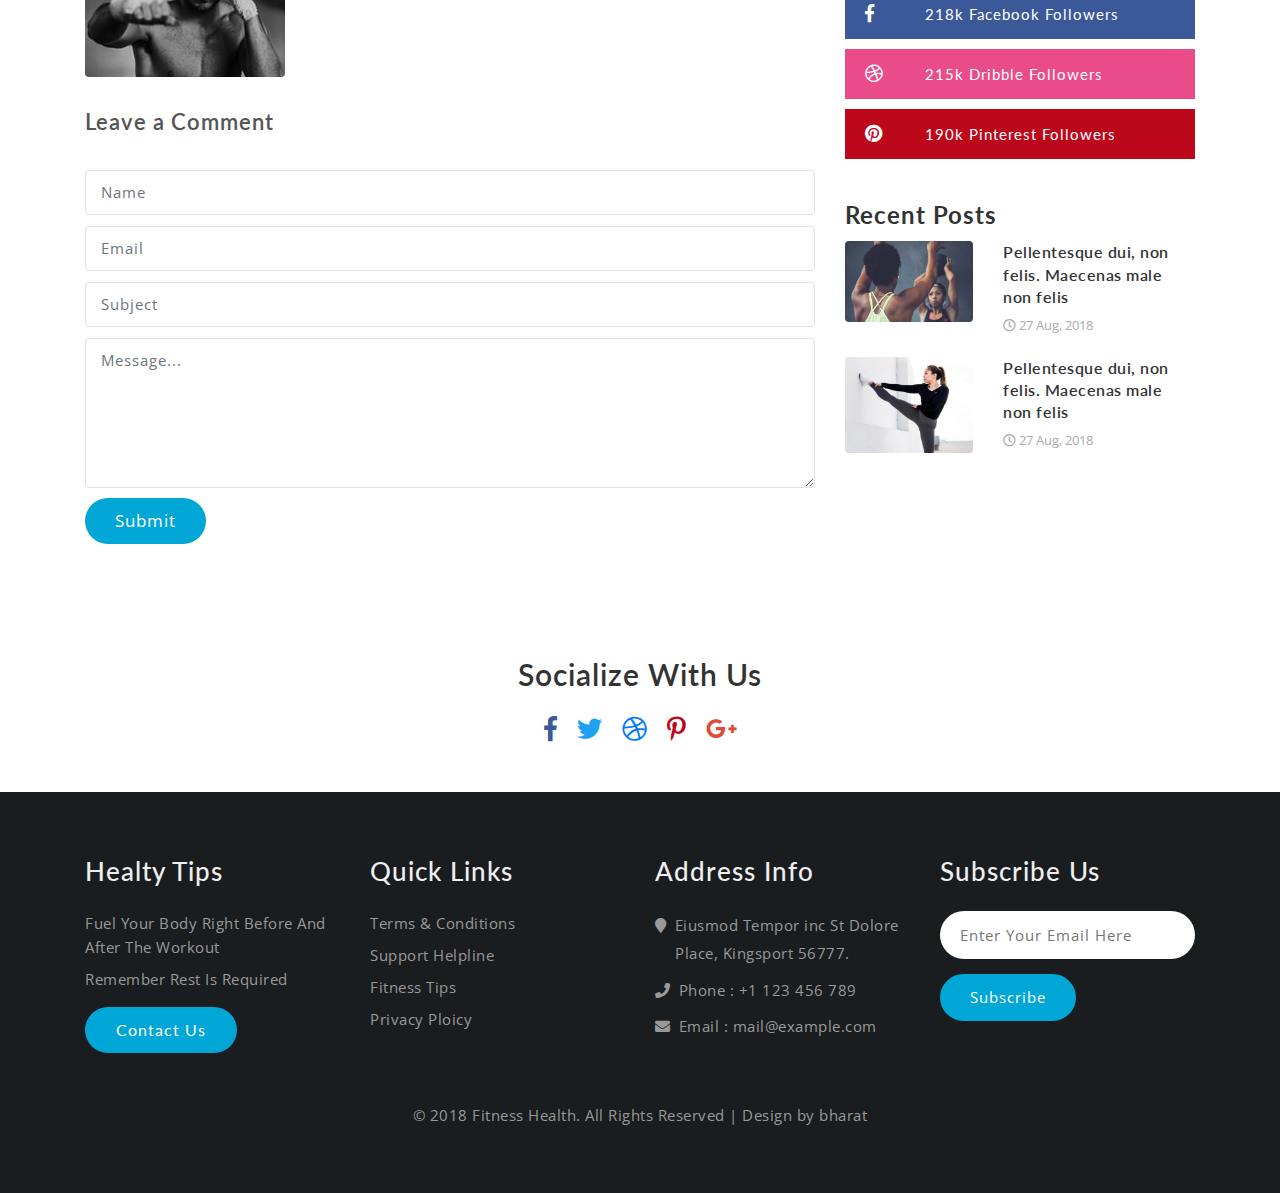
<file: fitness_health_web_Free10-10-2018_1180415868/web/single.html>
<!--
author: bharat
author URL: http://bharat.com
License: Creative Commons Attribution 3.0 Unported
License URL: http://creativecommons.org/licenses/by/3.0/
-->
<!DOCTYPE html>
<html lang="en">
<head>
<title>Fitness Health Sports Category Flat Bootstrap Responsive Website Template | Single :: bharat</title>
<!-- for-mobile-apps -->
<meta name="viewport" content="width=device-width, initial-scale=1">
<meta http-equiv="Content-Type" content="text/html; charset=utf-8" />
<meta name="keywords" content="Fitness Health Responsive web template, Bootstrap Web Templates, Flat Web Templates, Android Compatible web template, 
Smartphone Compatible web template, free webdesigns for Nokia, Samsung, LG, SonyEricsson, Motorola web design" />

    <script>
        addEventListener("load", function () {
            setTimeout(hideURLbar, 0);
        }, false);

        function hideURLbar() {
            window.scrollTo(0, 1);
        }
    </script>
	
	<!-- css files -->
    <link href="css/bootstrap.css" rel='stylesheet' type='text/css' /><!-- bootstrap css -->
    <link href="css/style.css" rel='stylesheet' type='text/css' /><!-- custom css -->
    <link href="css/fontawesome-all.css" rel="stylesheet"><!-- fontawesome css -->
	<!-- //css files -->
	
	<!-- google fonts -->
	<link href="//fonts.googleapis.com/css?family=Lato:100,100i,300,300i,400,400i,700,700i,900,900i&amp;subset=latin-ext" rel="stylesheet">
	<link href="//fonts.googleapis.com/css?family=Open+Sans:300,300i,400,400i,600,600i,700,700i,800,800i&amp;subset=cyrillic,cyrillic-ext,greek,greek-ext,latin-ext,vietnamese" rel="stylesheet">
	<!-- //google fonts -->
	
	<!-- scrolling script -->
	<script>
		jQuery(document).ready(function($) {
			$(".scroll").click(function(event){		
				event.preventDefault();
				$('html,body').animate({scrollTop:$(this.hash).offset().top},1000);
			});
		});
	</script> 
	<!-- //scrolling script -->
</head>
<body>
<!-- header -->
<header>
	<nav class="navbar navbar-expand-lg navbar-light">
		<div class="container">
			<h1>
				<a class="navbar-brand text-white" href="index.html">
					<i class="fas fa-anchor"></i> FH
				</a>
			</h1>
			<button class="navbar-toggler" type="button" data-toggle="collapse" data-target="#navbarSupportedContent" aria-controls="navbarSupportedContent"
				aria-expanded="false" aria-label="Toggle navigation">
				<span class="navbar-toggler-icon"></span>
			</button>
			<div class="collapse navbar-collapse" id="navbarSupportedContent">
				<ul class="navbar-nav ml-lg-auto text-center align-items-center">
					<li class="nav-item mr-lg-3 mt-lg-0 mt-3">
						<a class="nav-link" href="index.html">Home /
							<span class="sr-only">(current)</span>
						</a>
					</li>
					<li class="nav-item  mr-lg-3 mt-lg-0 mt-3">
						<a class="nav-link" href="about.html">about /</a>
					</li>
					<li class="nav-item  mr-lg-3 mt-lg-0 mt-3">
						<a class="nav-link" href="services.html">Services /</a>
					</li>
					<li class="nav-item active mr-lg-3 mt-lg-0 mt-3">
						<a class="nav-link" href="blog.html">Blog /</a>
					</li>
					<li class="nav-item mr-lg-5 mt-lg-0 mt-3">
						<a class="nav-link" href="contact.html">contact</a>
					</li>
					<li class="nav-item mt-lg-0 mt-3">
						<a class="nav-link" href="#" data-toggle="modal" data-target="#exampleModalCenter"><i class="fas fa-lock"></i> Login</a>
					</li>
				</ul>
			</div>
		</div>

		<!-- /.container -->
	</nav>
</header>
<!-- //header -->

<!-- banner -->
<div class="innerpage-banner">
	<div class="inner-page-layer">
	</div>
</div>
<!-- //banner -->

<!-- single -->
<section class="bottom-banner-bharat py-5">
	<div class="container py-md-3">
		<h4 class="heading text-center">Health Center</h4>
		<h2 class="heading text-center mb-sm-5 mb-4">Single Page </h2>
		<div class="row inner-sec-w3ls-agileinfo">
			<!--left-->
			<div class="col-lg-8 left-blog-info text-left">
					<div class="card">
						<a href="single.html">
							<img src="images/blog4.jpg" class="card-img-top img-fluid rounded" alt="">
						</a>
						<div class="card-body">
							<ul class="blog-icons my-4">
								<li>
									<a href="#">
										<i class="far fa-calendar-alt"></i> Aug 27 .2018</a>
								</li>
								<li class="mx-2">
									<a href="#">
										<i class="far fa-comment"></i> 21</a>
								</li>
								<li>
									<a href="#">
										<i class="fas fa-eye"></i> 2000</a>
								</li>

							</ul>
							<h5 class="card-title ">
								<a href="single.html">Blog Post Title</a>
							</h5>
							<p class="card-text">Lorem ipsum dolor sit amet consectetur adipisicing elit sedc dnmo eiusmod tempor incididunt,Lorem ipsum dolor sit amet consectetur adipisicing elit sedc dnmo eiusmod tempor incididunt ut labore et dolore magna aliqua uta enim ad minim ven iam quis nostrud exercitation ullamco labor nisi ut aliquip exea commodo consequat duis aute irudre dolor in elit sed uta labore dolore reprehender.. </p>
							<div class="read inner mt-4">
								<a href="single.html" class="btn btn-sm animated-button victoria-two">Read More</a>
							</div>

						</div>
					</div>
					<div class="comment-top">
						<h4>Comments</h4>
						<div class="media">
							<img src="images/c1.jpg" alt="" class="img-fluid rounded">
							<div class="media-body">
								<h5 class="mt-sm-0 mt-3">Joseph Goh</h5>
								<p>Lorem Ipsum convallis diam consequat magna vulputate malesuada. id dignissim sapien velit id felis ac cursus eros.
									Cras a ornare elit.</p>

							</div>
						</div>
						<div class="media">
							<img src="images/c2.jpg" alt="" class="img-fluid rounded">
							<div class="media-body">
								<h5 class="mt-sm-0 mt-3">Richard Spark</h5>
								<p>Lorem Ipsum convallis diam consequat magna vulputate malesuada. id dignissim sapien velit id felis ac cursus eros.
									Cras a ornare elit.</p>
							</div>
						</div>
					</div>
					<div class="comment-top">
						<h4>Leave a Comment</h4>
						<div class="comment-bottom">
							<form action="#" method="post">
								<input class="form-control" type="text" name="Name" placeholder="Name" required="">
								<input class="form-control" type="email" name="Email" placeholder="Email" required="">

								<input class="form-control" type="text" name="Subject" placeholder="Subject" required="">

								<textarea class="form-control" name="Message" placeholder="Message..." required=""></textarea>
								<button type="submit" class="btn btn-primary submit">Submit</button>
							</form>
						</div>
					</div>

			</div>
			<!--//left-->
			<!--right-->
			<aside class="col-lg-4 right-blog-con text-left">
				<div class="right-blog-info text-left">
					<div class="tech-btm">
						<img src="images/blog2.jpg" class="card-img-top img-fluid rounded" alt="">
					</div>
					<div class="tech-btm">
						<h4>Sign up to our newsletter</h4>
						<p>Pellentesque dui, non felis. Maecenas male </p>
						<form action="#" method="post">
							<input class="form-control" type="email" placeholder="Email" required="">
							<input class="form-control" type="submit" value="Subscribe">
						</form>

					</div>
					<div class="tech-btm">
						<h4>Categories</h4>
						<ul class="list-group single">
							<li class="list-group-item d-flex justify-content-between align-items-center">
								Cras justo odio
								<span class="badge badge-primary badge-pill">14</span>
							</li>
							<li class="list-group-item d-flex justify-content-between align-items-center">
								Dapibus ac facilisis in
								<span class="badge badge-primary badge-pill">2</span>
							</li>
							<li class="list-group-item d-flex justify-content-between align-items-center">
								Morbi leo risus
								<span class="badge badge-primary badge-pill">1</span>
							</li>
						</ul>
					</div>
					<div class="tech-btm">
						<h4>Top stories of the week</h4>

						<div class="blog-grids row mb-3">
							<div class="col-md-5 blog-grid-left">
								<a href="single.html">
									<img src="images/training.jpg" class="card-img-top img-fluid rounded" alt="">
								</a>
							</div>
							<div class="col-md-7 blog-grid-right">

								<h5>
									<a href="single.html">Pellentesque dui, non felis. Maecenas male non felis </a>
								</h5>
								<div class="sub-meta">
									<span>
										<i class="far fa-clock"></i> 27 Aug, 2018</span>
								</div>
							</div>

						</div>
						<div class="blog-grids row mb-3">
							<div class="col-md-5 blog-grid-left">
								<a href="single.html">
									<img src="images/exercise.jpg" class="card-img-top img-fluid rounded" alt="">
								</a>
							</div>
							<div class="col-md-7 blog-grid-right">
								<h5>
									<a href="single.html">Pellentesque dui, non felis. Maecenas male non felis </a>
								</h5>
								<div class="sub-meta">
									<span>
										<i class="far fa-clock"></i> 27 Aug, 2018</span>
								</div>
							</div>

						</div>
					</div>
					<div class="tech-btm widget_social text-left">
						<h4>Stay Connect</h4>
						<ul>

							<li>
								<a class="twitter" href="#">
									<i class="fab fa-twitter"></i>
									<span class="count">317K</span> Twitter Followers</a>
							</li>
							<li>
								<a class="facebook" href="#">
									<i class="fab fa-facebook-f"></i>
									<span class="count">218k</span> Facebook Followers</a>
							</li>
							<li>
								<a class="dribble" href="#">
									<i class="fab fa-dribbble"></i>

									<span class="count">215k</span> Dribble Followers</a>
							</li>
							<li>
								<a class="pin" href="#">
									<i class="fab fa-pinterest"></i>
									<span class="count">190k</span> Pinterest Followers</a>
							</li>

						</ul>
					</div>
					<div class="tech-btm">
						<h4>Recent Posts</h4>

						<div class="blog-grids row mb-3 text-left">
							<div class="col-md-5 blog-grid-left">
								<a href="single.html">
									<img src="images/training.jpg" class="card-img-top img-fluid rounded" alt="">
								</a>
							</div>
							<div class="col-md-7 blog-grid-right">

								<h5>
									<a href="single.html">Pellentesque dui, non felis. Maecenas male non felis </a>
								</h5>
								<div class="sub-meta">
									<span>
										<i class="far fa-clock"></i> 27 Aug, 2018</span>
								</div>
							</div>

						</div>
						<div class="blog-grids row mb-3 text-left">
							<div class="col-md-5 blog-grid-left">
								<a href="single.html">
									<img src="images/exercise.jpg" class="card-img-top img-fluid rounded" alt="">
								</a>
							</div>
							<div class="col-md-7 blog-grid-right">

								<h5>
									<a href="single.html">Pellentesque dui, non felis. Maecenas male non felis </a>
								</h5>
								<div class="sub-meta">
									<span>
										<i class="far fa-clock"></i> 27 Aug, 2018</span>
								</div>
							</div>
							<div class="clearfix"> </div>
						</div>
					</div>
				</div>
			</aside>
			<!--//right-->
		</div>
	</div>
</section>
<!-- //contact -->

<!-- social icons -->
<section class="social py-lg-5 mb-lg-0 mb-sm-5 mb-4">
	<div class="container">
		<div class="social-icon footer text-center">
			<h4>Socialize with us</h4>
			<div class="icon-social mt-4">
				<a href="#" class="button-footr">
					<i class="fab mx-2 fa-facebook-f"></i>
				</a>
				<a href="#" class="button-footr">
					<i class="fab mx-2 fa-twitter"></i>
				</a>
				<a href="#" class="button-footr">
					<i class="fab mx-2 fa-dribbble"></i>
				</a>
				<a href="#" class="button-footr">
					<i class="fab mx-2 fa-pinterest-p"></i>
				</a>
				<a href="#" class="button-footr">
					<i class="fab mx-2 fa-google-plus-g"></i>
				</a>

			</div>
		</div>
	</div>
</section>
<!-- //social icons -->

<!-- footer -->
<footer class="py-5">
	<div class="container py-sm-3">
		<div class="row footer-grids">
			<div class="col-lg-3 col-sm-6 mb-lg-0 mb-sm-5 mb-4">
				<h4 class="mb-4">Healty Tips</h4>
				<ul>
					<li><a href="#"> Fuel Your Body Right Before And After The Workout</a></li>
					<li class="mt-2"><a href="#">Remember Rest Is Required</a></li>
				</ul>
				<a class="btn btn-banner mt-md-3 mt-2 text-capitalize" href="contact.html" role="button"> Contact Us</a>
			</div>
			<div class="col-lg-3 col-sm-6 mb-lg-0 mb-sm-5 mb-4">
				<h4 class="mb-4">Quick Links</h4>
				<ul>
					<li><a href="#">Terms & Conditions</a></li>
					<li class="my-2"><a href="#">Support Helpline</a></li>
					<li><a href="#">Fitness Tips</a></li>
					<li class="mt-2"><a href="#">Privacy Ploicy</a></li>
				</ul>
			</div>
			<div class="col-lg-3 col-sm-6 mb-md-0 mb-sm-5 mb-4">
				<h4 class="mb-4">Address Info</h4>
				<p><i class="fas mr-2 fa-map-marker"></i>Eiusmod Tempor inc St Dolore <span>Place, Kingsport 56777.</span></p>
				<p class="phone py-2"><i class="fas mr-2 fa-phone"></i>Phone : +1 123 456 789 </p>
				<p><i class="fas mr-2 fa-envelope"></i>Email : <a href="mailto:example@email.com">mail@example.com</a></p>
			</div>
			<div class="col-lg-3 col-sm-6">
				<h4 class="mb-4">Subscribe Us</h4>
				<form action="#" method="post">
					<input type="email" id="email" name="EMAIL" placeholder="Enter Your Email Here" required="">
					<input type="submit" value="Subscribe">
				</form>
			</div>
		</div>
		<div class="copyright mt-5 text-center">
			<p>© 2018 Fitness Health. All Rights Reserved | Design by <a href="http://bharat.com/"> bharat</a> </p>
		</div>
	</div>
</footer>
<!-- //footer -->

<!--model-forms-->
<!--/Login-->
<div class="modal fade" id="exampleModalCenter" tabindex="-1" role="dialog" aria-hidden="true">
	<div class="modal-dialog modal-dialog-centered" role="document">
		<div class="modal-content">
			<div class="modal-header text-center">
				<button type="button" class="close" data-dismiss="modal" aria-label="Close">
					<span aria-hidden="true">&times;</span>
				</button>
			</div>
			<div class="modal-body">

				<div class="login px-4 mx-auto mw-100">
					<h5 class="text-center mb-4">Login Now</h5>
					<form action="#" method="post">
						<div class="form-group">
							<label class="mb-2">Email address</label>
							<input type="email" class="form-control" id="exampleInputEmail1" aria-describedby="emailHelp" placeholder="" required="">
							<small id="emailHelp" class="form-text text-muted">We'll never share your email with anyone else.</small>
						</div>
						<div class="form-group">
							<label class="mb-2">Password</label>
							<input type="password" class="form-control" id="exampleInputPassword1" placeholder="" required="">
						</div>
						<div class="form-check mb-2">
							<input type="checkbox" class="form-check-input" id="exampleCheck1">
							<label class="form-check-label" for="exampleCheck1">Check me out</label>
						</div>
						<button type="submit" class="btn btn-primary submit mb-4">Sign In</button>
						<p class="text-center pb-4">
							<a href="#" data-toggle="modal" data-target="#exampleModalCenter2"> Don't have an account?</a>
						</p>
					</form>
				</div>
			</div>

		</div>
	</div>
</div>
<!--//Login-->
<!--/Register-->
<div class="modal fade" id="exampleModalCenter2" tabindex="-1" role="dialog" aria-hidden="true">
	<div class="modal-dialog modal-dialog-centered" role="document">
		<div class="modal-content">
			<div class="modal-header text-center">
				<button type="button" class="close" data-dismiss="modal" aria-label="Close">
					<span aria-hidden="true">&times;</span>
				</button>
			</div>
			<div class="modal-body">
				<div class="login px-4 mx-auto mw-100">
					<h5 class="text-center mb-4">Register Now</h5>
					<form action="#" method="post">
						<div class="form-group">
							<label>First name</label>

							<input type="text" class="form-control" id="validationDefault01" placeholder="" required="">
						</div>
						<div class="form-group">
							<label>Last name</label>
							<input type="text" class="form-control" id="validationDefault02" placeholder="" required="">
						</div>

						<div class="form-group">
							<label class="mb-2">Password</label>
							<input type="password" class="form-control" id="password1" placeholder="" required="">
						</div>
						<div class="form-group">
							<label>Confirm Password</label>
							<input type="password" class="form-control" id="password2" placeholder="" required="">
						</div>

						<button type="submit" class="btn btn-primary submit mb-4">Register</button>
						<p class="text-center pb-4">
							<a href="#">By clicking Register, I agree to your terms</a>
						</p>
					</form>

				</div>
			</div>

		</div>
	</div>
</div>
<!--//Register-->
<!--//model-forms-->
    <!-- js -->
    <script src="js/jquery-2.2.3.min.js"></script>
    <script src="js/bootstrap.js"></script>
    <!-- //js -->
	
	<script src="js/smoothscroll.js"></script><!-- Smooth scrolling -->

    <!-- start-smoth-scrolling -->
    <script src="js/move-top.js"></script>
    <script src="js/easing.js"></script>
    <script>
        jQuery(document).ready(function ($) {
            $(".scroll").click(function (event) {
                event.preventDefault();
                $('html,body').animate({
                    scrollTop: $(this.hash).offset().top
                }, 900);
            });
        });
    </script>
    <script>
        $(document).ready(function () {
            /*
			var defaults = {
				  containerID: 'toTop', // fading element id
				containerHoverID: 'toTopHover', // fading element hover id
				scrollSpeed: 1200,
				easingType: 'linear' 
			 };
			*/

            $().UItoTop({
                easingType: 'easeOutQuart'
            });

        });
    </script>
    <!-- //end-smoth-scrolling -->

</body>
</html>
</file>
<file: fitness_health_web_Free10-10-2018_1180415868/web/css/style.css>
/*--
Author: bharat
Author URL: http://bharat.com
License: Creative Commons Attribution 3.0 Unported
License URL: http://creativecommons.org/licenses/by/3.0/
--*/
html,
body {
    margin: 0;
    font-size: 100%;
	font-family: 'Open Sans', sans-serif;
    background: #fff;
}

body a {
    text-decoration: none;
    transition: 0.5s all;
    -webkit-transition: 0.5s all;
    -moz-transition: 0.5s all;
    -o-transition: 0.5s all;
    -ms-transition: 0.5s all;
	font-family: 'Lato', sans-serif;
}

body img {
    max-width: 100%;
}

a:hover {
    text-decoration: none;
}

input[type="button"],
input[type="submit"],
input[type="text"],
input[type="email"],
input[type="search"] {
    transition: 0.5s all;
    -webkit-transition: 0.5s all;
    -moz-transition: 0.5s all;
    -o-transition: 0.5s all;
    -ms-transition: 0.5s all;
}

h1,
h2,
h3,
h4,
h5,
h6 {
    margin: 0;
    letter-spacing: 1px;
	font-family: 'Lato', sans-serif;
}

p {
    margin: 0;
    line-height: 1.9em;
    letter-spacing: 1px;
    font-weight: 300;
}

ul {
    margin: 0;
    padding: 0;
}

/*-- header --*/
header {
    position: absolute;
    width: 100%;
     padding: 15px 0;
}
.navbar-brand {
    font-size: 35px;
    font-weight: 600;
    margin: 0;
    padding: 0;
}
.navbar-light .navbar-nav .show > .nav-link, .navbar-light .navbar-nav .active > .nav-link, .navbar-light .navbar-nav .nav-link.show, .navbar-light .navbar-nav .nav-link.active {
    color: #00a6d6;
    font-size: 16px;
    letter-spacing: 2px;
    text-transform: uppercase;
}
.navbar-light .navbar-nav .nav-link:hover, .navbar-light .navbar-nav .nav-link:focus {
    color: #00a6d6;
}
.navbar-light .navbar-nav .nav-link {
	color: #eee;
    font-size: 16px;
    letter-spacing: 2px;
     padding: 0;
    text-transform: uppercase;
}
.navbar-light .navbar-nav .nav-link i{
	color: #00a6d6;
}
/*-- //header --*/

/*-- banner --*/
.banner {
    background: url(../images/s.jpg)no-repeat center;
    -webkit-background-size: cover;
    -moz-background-size: cover;
    -o-background-size: cover;
    -ms-background-size: cover;
    background-size: cover;
}
.layer {
    background: rgba(0, 0, 0, 0.4);
}
.banner-text-agile {
    padding: 17vw 0 11vw;
    box-sizing: border-box;
}

h3.b-w3ltxt span {
    font-weight: 300;
    text-shadow: none;
    letter-spacing: 1px;
    color: #fff;
}
h3.b-w3ltxt {
    font-size: 3.5em;
    color: #fff;
    text-shadow: 1px 1px 1px #000;
    font-weight: 800;
}

.carousel-item p {
      color: #eee;
    text-transform: capitalize;
    font-size: 15px;
}

.btn-banner {
    background: #00a6d6;
    border-radius: 35px;
    color: #fff;
    font-size: 16px;
    letter-spacing: 1px;
    padding: 10px 30px;
     display: inline-block;
}
.btn-banner:hover {
    background: #333;
    color: #fff;
}
.carousel-indicators {
    position: absolute;
    bottom: -53px;
    margin-left: 0;
    justify-content: flex-start;
    z-index: 1;
}

.carousel-indicators li {
    cursor: pointer;
}
/*-- //banner --*/

/*-- about --*/
.about p {
    font-size: 15px;
    font-weight: normal;
    color: #555;
}
.about-grids h4 span {
    display: block;
    font-size: 20px;
    margin-top: 5px;
    padding-top: 5px;
    border-top: 1px solid rgba(78, 75, 75, 0.2);
}
.about-grids h4 {
    display: inline-block;
    padding: 20px 25px;
    color: #eee;
}
.bg-green-light {
    background: #30c39e;
}
.bg-green {
    background: #34bf49;
}
.bg-blue {
    background: #0099e5;
}
.bg-pink {
    background: #fd5c63;
}
/*-- //about --*/

/*-- what we do --*/
.gym {
    background: url(../images/gym.jpg) no-repeat center;
    background-size: cover;
    min-height: 450px;
     border-radius: 10px;
}
.training {
    background: url(../images/training.jpg) no-repeat center;
    background-size: cover;
    min-height: 250px;
     border-radius: 10px;
}
.exercise {
    background: url(../images/exercise.jpg) no-repeat center;
    background-size: cover;
    min-height: 300px;
     border-radius: 10px;
}
.yoga {
    background: url(../images/yoga.jpg) no-repeat center;
    background-size: cover;
    min-height: 450px;
     border-radius: 10px;
}
.offer-grids h4 {
    font-size: 26px;
    color: #fff;
    height: 100%;
    padding: 10px;
    background: rgba(0, 0, 0, 0.5);
     border-top-left-radius: 10px;
     border-top-right-radius: 10px;
}
.offer-grids p {
    font-size: 15px;
    font-weight: normal;
    color: #555;
	letter-spacing: .5px;
}
.offer-icon i {
    font-size: 30px;
    background: #00a6d6;
    color: #fff;
    width: 90px;
    height: 90px;
    line-height: 90px;
    text-align: center;
    border-radius: 50%;
}
.offer-grids h5 {
    font-size: 22px;
    letter-spacing: 0;
    line-height: 32px;
    color: #191919;
    text-transform: capitalize;
}
/*-- //what we do --*/

/*-- about bottom --*/
.bottom-grids h4 {
    font-size: 39px;
    color: #333;
     line-height: 50px;
}
.bottom-grids p {
    font-size: 15px;
    font-weight: normal;
    color: #555;
    letter-spacing: .5px;
}
/*-- //about bottom --*/

/*-- blog --*/
h3.heading,h2.heading {
    font-size: 50px;
    color: #222;
    text-transform: capitalize;
    letter-spacing: 2px;
     position: relative;
}
h3.heading:after,h2.heading:after {
    position: absolute;
    content: '';
    background: #333;
    width: 10%;
    height: 2px;
    bottom: 0%;
    left: 45%;
}
h4.heading{
    color: #00a6d6;
}
.blog-grids h4 {
    font-size: 26px;
    text-transform: capitalize;
    font-weight: 600;
    color: #333;
}
.blog-grids h5 {
      font-size: 16px;
    font-weight: 600;
    color: #999;
    letter-spacing: 0.5px;
    margin-top: 2em;
}
.blog-grids p {
    font-size: 15px;
    letter-spacing: .5px;
    color: #777;
    font-weight: normal;
}
.blog-grids.head h5 {
    font-size: 16px;
    font-weight: 600;
    color: #999;
    letter-spacing: 0.5px;
    margin-top: 2em;
}
.blog-img1 img,.blog-img2 img {
    position: relative;
}
.blog-img1 a {
    position: absolute;
    right: 2.6%;
    top: 1%;
    background: #fff;
    color: #333;
    padding: 8px 15px;
    font-size: 16px;
	letter-spacing: 1px;
}
.blog-img2 a {
    position: absolute;
    left: 2.8%;
    top: 1%;
    background: #fff;
    color: #333;
    padding: 8px 15px;
    font-size: 16px;
	letter-spacing: 1px;
}
/*-- //blog --*/

/*-- social icons --*/
a.button-footr i {
    font-size: 25px;
}
.social h4 {
    font-size: 30px;
    text-transform: capitalize;
    font-weight: 600;
    color: #333;
}
i.fa-facebook-f{
	color: #3b5998;
}
i.fa-twitter{
	color: #1da1f2;
}
i.fa-dribble{
	color: #ea4c89;
}
i.fa-pinterest-p{
	color: #bd081c;
}
i.fa-google-plus-g{
	color: #dd4b39;
}
/*-- //social icons --*/

/*-- footer --*/
footer{
	background: #191d20;
}
.footer-grids h4 {
    color: #eee;
    font-size: 26px;
}
.footer-grids p,.footer-grids p a,.copyright p ,.copyright p  a{
    font-size: 15px;
    color: #999;
	font-weight: normal;
    letter-spacing: .5px;
	font-family: 'Open Sans', sans-serif;
}
.footer-grids ul li a {
    font-size: 15px;
    color: #999;
	font-weight: normal;
    letter-spacing: .5px;
	font-family: 'Open Sans', sans-serif;
}
.footer-grids ul li {
    list-style-type: none;
}
.footer-grids p span {
    margin-left: 20px;
}
.footer-grids input[type="email"] {
    background: #fff;
    box-shadow: none !important;
    padding: 13px 20px;
    color: #777;
    font-size: 15px;
    width: 100% !important;
    border: none;
    margin: 0 0 1em 0;
	letter-spacing: 1px;
    border-radius: 35px;
    -webkit-border-radius: 35px;
    -moz-border-radius: 35px;
    -ms-border-radius: 35px;
    -o-border-radius: 35px;
     outline: none;
}
.footer-grids input[type="submit"] {
    background: #00a6d6;
    border-radius: 35px;
    -webkit-border-radius: 35px;
    -moz-border-radius: 35px;
    -ms-border-radius: 35px;
    -o-border-radius: 35px;
    color: #fff;
    font-size: 15px;
    letter-spacing: 1px;
    padding: 12px 30px;
    display: inline-block;
	border:none;
    outline: none;
	cursor: pointer;
}
.footer-grids input[type="submit"]:hover {
    background: #333;
}
/*-- //footer --*/


/*-- About page --*/
.innerpage-banner {
    background: url(../images/s.jpg) no-repeat center;
    background-size: cover;
    min-height: 350px;
}

.inner-page-layer {
    background: rgba(0, 0, 0, 0.6);
    min-height: 350px;
}

/* team */
.team-member,
.team-member .team-img {
	position: relative;
}

.team-member {
	overflow: hidden;
}

.team-member,
.team-member .team-img {
	position: relative;
}

.team-hover {
	position: absolute;
	top: 0;
	left: 0;
	bottom: 0;
	right: 0;
	margin: 0;
	border: 20px solid rgba(0, 0, 0, 0.1);
	background-color: rgba(255, 255, 255, 0.90);
	opacity: 0;
	-webkit-transition: all 0.3s;
	transition: all 0.3s;
}

.team-member:hover .team-hover .desk {
	top: 35%;
}

.team-member:hover .team-hover,
.team-member:hover .team-hover .desk,
.team-member:hover .team-hover .s-link {
	opacity: 1;
}

.team-hover .desk {
	position: absolute;
	top: 0%;
	width: 100%;
	opacity: 0;
	-webkit-transform: translateY(-55%);
	-ms-transform: translateY(-55%);
	transform: translateY(-55%);
	-webkit-transition: all 0.3s 0.2s;
	transition: all 0.3s 0.2s;
	padding: 0 20px;
}

.desk,
.desk h4,
.team-hover .s-link a {
	text-align: center;
	color: #222;
     text-transform: capitalize;
}
.desk p {
    font-size: 14px;
    letter-spacing: .5px;
}

.team-member:hover .team-hover .s-link {
	bottom: 10%;
}

.team-member:hover .team-hover,
.team-member:hover .team-hover .desk,
.team-member:hover .team-hover .s-link {
	opacity: 1;
}

.team-hover .s-link {
	position: absolute;
	bottom: 0;
	width: 100%;
	opacity: 0;
	text-align: center;
	-webkit-transform: translateY(45%);
	-ms-transform: translateY(45%);
	transform: translateY(45%);
	-webkit-transition: all 0.3s 0.2s;
	transition: all 0.3s 0.2s;
	font-size: 35px;
}

.team-member .s-link a {
	margin: 0 10px;
	color: #333;
	font-size: 16px;
}

.team-title {
	position: static;
	padding: 20px 0 0;
	display: inline-block;
	letter-spacing: 2px;
	width: 100%;
}

.team-title h5 {
	margin-bottom: 0px;
	display: block;
     font-size: 21px;
    color: #000;
}

.team-title span {
	font-size: 12px;
	text-transform: uppercase;
	color: #a5a5a5;
	letter-spacing: 1px;
}

/* //team */

/*-- create --*/
.create {
    background: url(../images/blog1.jpg) no-repeat center;
    background-size: cover;
}
.extra_layer{
    background: rgba(0, 0, 0, 0.5);
}
.create h4 {
    font-size: 30px;
    color: #eee;
    text-transform: uppercase;
    letter-spacing: 8px;
}
.create p {
    font-size: 15px;
    color: #eee;
    letter-spacing: .5px;
    width: 70%;
    margin: auto;
}
/*-- //create --*/

/*-- //About page --*/

/*-- services page --*/
.ser_icon i {
    font-size: 25px;
    background: #333;
    color: #fff;
    width: 90px;
    height: 90px;
    text-align: center;
    line-height: 90px;
    border-radius: 50%;
    -webkit-border-radius: 50%;
    -moz-border-radius: 50%;
    -ms-border-radius: 50%;
    -o-border-radius: 50%;
	transition: 0.5s all;
	-webkit-transition: 0.5s all;
	-moz-transition: 0.5s all;
	-ms-transition: 0.5s all;
	-o-transition: 0.5s all;
}
.service-grids h4 {
    font-size: 26px;
    letter-spacing: 1px;
    color: #333;
    border-bottom: 1px solid #eee;
    margin-bottom: .5em;
    padding-bottom: .5em;
}
.service-grids p {
    font-size: 15px;
    color: #777;
    font-weight: normal;
    letter-spacing: .5px;
}
.ser_icon .bg1 {
    background: #fd5c63;
}
.ser_icon .bg2 {
    background: #f48924;
}
.ser_icon .bg3 {
    background: #30c39e;
}
.ser_icon .bg4 {
    background: #00bce4;
}
.ser_icon:hover .bg1{
    background: #333;
    box-shadow: 4px 4px #fd5c63;
}
.ser_icon:hover .bg2{
    background: #333;
    box-shadow: 4px 4px #f48924;
}
.ser_icon:hover .bg3{
    background: #333;
    box-shadow: 4px 4px #30c39e;
}
.ser_icon:hover .bg4{
    background: #333;
    box-shadow: 4px 4px #00bce4;
}

.ser_icon{
	position: relative;
}
.ser_icon:after {
    position: absolute;
    content: '';
    width: 40px;
    height: 40px;
    border-left: 2px solid #ddd;
    border-top: 2px solid #ddd;
    top: -8%;
    left: 0%;
}
.ser-right:after {
      position: absolute;
    content: '';
    width: 40px;
    height: 40px;
    border-right: 2px solid #ddd;
    border-top: 2px solid #ddd;
    top: -8%;
    border-left: 0;
    right: 0%;
    left: auto;
}



.view-tenth img {
    -webkit-transform: scaleY(1);
    -moz-transform: scaleY(1);
    -o-transform: scaleY(1);
    -ms-transform: scaleY(1);
    transform: scaleY(1);
    -webkit-transition: all 0.7s ease-in-out;
    -moz-transition: all 0.7s ease-in-out;
    -o-transition: all 0.7s ease-in-out;
    -ms-transition: all 0.7s ease-in-out;
    transition: all 0.7s ease-in-out;
    width: 100%;
}

.view-tenth .mask {
    -webkit-transition: all 0.5s linear;
    -moz-transition: all 0.5s linear;
    -o-transition: all 0.5s linear;
    -ms-transition: all 0.5s linear;
    transition: all 0.5s linear;
    -ms-filter: "progid: DXImageTransform.Microsoft.Alpha(Opacity=0)";
    filter: alpha(opacity=0);
    opacity: 0;
}

.view-tenth img {
    filter: alpha(opacity=1);
    opacity: 1;
}

.view-tenth:hover .mask {
    -ms-filter: "progid: DXImageTransform.Microsoft.Alpha(Opacity=100)";
    filter: alpha(opacity=100);
    opacity: 1;
}

.view {
    float: none;
    overflow: hidden;
    position: relative;
    text-align: center;
    background: #fd5c63;
    min-height: 250px;
    border: 2px solid transparent;
	transition: 0.5s all;
	-webkit-transition: 0.5s all;
	-moz-transition: 0.5s all;
	-ms-transition: 0.5s all;
	-o-transition: 0.5s all;
	
}
.view:hover {
    background: #fff;
    border: 2px solid #fd5c63;
	-webkit-transition: 0.5s all;
	-moz-transition: 0.5s all;
	-ms-transition: 0.5s all;
	-o-transition: 0.5s all;
}

.view1:hover {
    border: 2px solid #30c39e;
}
.view2:hover {
    border: 2px solid #00bce4;
}
.view3:hover {
    border: 2px solid #f48924;
}
.view4:hover {
    border: 2px solid #ff4f81;
}
.view5:hover {
    border: 2px solid #2dde98;
}
.view:hover .category_text_box h3 {
    color: #fd5c63;
}
.view1:hover .category_text_box h3 {
    color: #30c39e;
}
.view2:hover .category_text_box h3 {
    color: #00bce4;
}
.view3:hover .category_text_box h3 {
    color: #f48924;
}
.view4:hover .category_text_box h3 {
    color: #ff4f81;
}
.view5:hover .category_text_box h3 {
    color: #2dde98;
}
.view1 {
    background: #30c39e;
}

.view2 {
    background: #00bce4;
}

.view3 {
    background: #f48924;
}

.view4 {
    background: #ff4f81;
}

.view5 {
    background: #2dde98;
}

.view .mask,
.view .content {
    position: absolute;
    overflow: hidden;
    top: 0;
    left: 0;
}

.view img {
    display: block;
    position: relative;
     width: 50%;
    margin: 3em auto 0;
}

.category_text_box p {
    line-height: 1.8em;
    width: 89%;
    margin: 0 auto;
    font-size: 15px;
    color: #333;
    line-height: 28px;
    font-weight: 600;
    letter-spacing: 1px;
}

.category_text_box h3 {
    font-size: 17px;
    color: #fff;
    margin: 1em 0 0.5em 0;
    font-weight: bold;
    letter-spacing: 4px;
    text-transform: uppercase;
}

.category_grid {
    padding-right: 0;
}

.banner_bottom_left h3 {
    color: #212121;
    font-size: 3em;
    font-weight: 700;
    text-shadow: 2px 2px 2px rgba(189, 187, 187, 0.8);
    -webkit-text-shadow: 2px 2px 2px rgba(189, 187, 187, 0.8);
    -moz-text-shadow: 2px 2px 2px rgba(189, 187, 187, 0.8);
    -o-text-shadow: 2px 2px 2px rgba(189, 187, 187, 0.8);
    -ms-text-shadow: 2px 2px 2px rgba(189, 187, 187, 0.8);
    letter-spacing: 1px;
}

.banner_bottom_right .img_agile {
    position: relative;
    border: 7px solid #34bf49;
}

.banner_bottom_right .img_agile img {
    position: relative;
    top: 25px;
    left: 25px;
    display: block;
    width: 100%;
    height: auto;
    transition: all 500ms ease;
    -moz-transition: all 500ms ease;
    -webkit-transition: all 500ms ease;
    -ms-transition: all 500ms ease;
    -o-transition: all 500ms ease;
}

/*-- join --*/
.join_grids {
    border: 8px solid #eee;
    padding: 2em;
}
.join p {
    font-size: 15px;
    color: #777;
    font-weight: normal;
    letter-spacing: .5px;
}
.join h4 {
    font-size: 32px;
    text-transform: capitalize;
    font-weight: 600;
    color: #333;
}
/*-- //join --*/

/*-- //services page --*/


/*--/left--*/
body img {
    width: auto;
}
.b-grid-top {
    position: relative;
}
.bottom-b-con{
    padding: 40px 0;
}
.blog_info_left_grid {
    position: relative;
    overflow: hidden;
}
.blog-info-middle ul li a {
    font-size: 0.9em;
    letter-spacing: 1px;
    color: #fff;
}
.blog-info-middle ul li a:hover{
	color:#EB2941;
	opacity:0.9;
}
.blog-info-middle {
    width: 100%;
    background: rgba(14, 15, 16, 0.65);
    padding: 18px;
    position: absolute;
    bottom: 0;
}
.blog_info_left_grid img {
    -moz-transition: all 1s;
    -o-transition: all 1s;
    -webkit-transition: all 1s;
    transition: all 1s;
	background: #ebecec;
    padding: .4em;
}
.blog-info-middle ul li {
    display: inline-block;
}
.blog-grid-top h3,.two-blog2 h3,h5.card-title {
    font-size: 1.5em;
    margin: 1em 0 .5em 0;
    font-weight: 700;
}
.blog-grid-top h3 a,.two-blog2 h3 a,h5.card-title a {
	color: #333333;
}
.blog-grid-top p,.two-blog2 p{
    margin-bottom: 2em;
}
.blog-grid-top {
    border-bottom: 1px solid #ddd;
    padding-bottom: 3em;
}
.blog-mid-sec {
    background: #eceff1;
    padding: .5em;
    margin: 1em 0;
}
button.btn.btn-primary.play.sec{
	width:40px;
	height:40px;
}
ul.blog-icons li {
    display: inline-block;
	margin-right: 20px;
	list-style:none;
}
ul.blog-icons a {
    font-size: 0.9em;
    letter-spacing: 1px;
	color: #8c9398;
}
ul.blog-icons i {
    color: #00a6d6;
    font-size: 1em;
    margin-bottom: 0;
}
.blog-girds-sec {
    border-top: 1px solid #ddd;
    margin-top: 1em;
    padding-top: 2em;
}
.left-blog-info p.card-text{
	color: #8c9398;
    font-size: 15px;
}
/*--//left--*/
/*--/right--*/
.tech-btm h4 {
    font-size: 1.5em;
    color: #333333;
    font-weight: 700;
    margin-bottom: .5em;
}
.tech-btm p{
	font-size:15px;
}
.tech-btm {
    margin-bottom: 2em;
}
.tech-btm input[type="email"] {
      width: 100%;
    color: #737070;
    outline: none;
    font-size: 14px;
    padding: .9em 1.5em;
    border: 2px solid #eceff1;
    -webkit-appearance: none;
    letter-spacing: 1px;
    margin: 1em 0;
    border-radius: 35px;
}
.tech-btm input[type="submit"] {
    background: #00a6d6;
    font-weight: 500;
    outline: none;
    border: none;
    width: 100%;
    cursor: pointer;
    text-transform: capitalize;
    border-radius: 35px;
    color: #fff;
    font-size: 18px;
    letter-spacing: 1px;
    padding: 10px 30px;
}
.tech-btm input[type="submit"]:hover{
    background: #333;
}
.widget_social li {
    display: block;
}
.widget_social li a {
    color: #fff;
    display: inline-block;
    font-size: 15px;
    letter-spacing: 1px;
    line-height: 30px;
	margin-bottom: 10px;
    padding: 10px 20px;
    text-transform: capitalize;
    width: 100%;
}
.widget_social li a:hover{
	opacity:0.7;
	color:#fff;
}

.widget_social li a.twitter {
    background: #57baf7;
}
.widget_social li a.facebook {
    background: #3b5998;
}
.widget_social li a.dribble {
	background: #ea4c89;
}
.widget_social li a.pin {
	background: #BD081C;
}
.widget_social li a i {
    font-size: 18px;
    position: relative;
    text-align: left;
    width: 35px;
    color: #fff;
}
.widget_social li a .count {
    padding-left: 20px;
}
.tech-btm h5 {
    font-size: 1em;
    line-height: 1.4em;
    font-weight: 600;
    margin-top: 0em;
}
.tech-btm h5 a{
   color:#333;
}
.sub-meta span {
    font-size: 0.8em;
    color: #a9abad;
    line-height: 2.5em;
}
/*--//right--*/

body a:hover {
    text-decoration: none;
}

body a:focus {
    outline: none;
    text-decoration: none;
}


/* //inner bg */

.demo-header {
    background: #eee;
    padding: 4px 0 15px;
}

ul.inner_breadcrumb {
    list-style: none;
    display: inline-block;
    padding: 15px 15px 0;
    list-style: none;
    background: #eee;
}

ul.inner_breadcrumb li {
    display: inline-block;
    color: #000;
    font-size: 1em;
    text-transform: capitalize;
}

ul.inner_breadcrumb li span {
    margin: 0 1em;
}

.inner_breadcrumb li.active a {
    color: #ff3546;
}

/*-- blog --*/

.blog-img {
    padding: 0;
}

ul.blog_list {
    margin-bottom: 1.5em;
}

.blog-bottom {
    background: #eb5273;
    padding: 2em;
    min-height: 330px;
}

.blog_info h5 a {
    font-size: 1em;
    color: #2c2d2d;
    font-weight: 600;
    text-decoration: none;
    line-height: 1.5;
    letter-spacing: 1px;
}

.blog_info p a.user-blog {
    color: #555;
    text-transform: capitalize;
    font-size: 1em;
}

ul.blog_list li {
    display: inline-block;
    color: #212121;
    font-size: 0.9em;
}

ul.blog_list li span {
    color: #168eea;
    padding-right: 8px;
}

ul.blog_list li i {
    padding: 0 1em;
    font-style: normal;
    color: #999;
}

ul.blog_list li a {
    text-decoration: none;
    color: #212121;
}

.blog_info h5 {
    margin: 12px 0 15px;
}

.blog_info {
    padding: 2em;
    border: 3px solid #f5f5f5;
    background-color: #f5f5f5;
}

.blog-side.blog-top-right {
    padding-right: 0;
}
.single-left1.blog_info {
    margin: 0;
}

.blog_info p {
    margin: 0 0 1em 0;
    color: #777;
}

ul.blog_list li a {
    font-weight: 400;
    font-size: 0.9em;
    letter-spacing: 1px;
    color: #515252;
}

/*-single-*/
ul.list-group.single {
    color: #727373;
    font-size: 15px;
}

ul.list-group.single .badge-primary {
    color: #fff;
    background-color: #00a6d6;
}
h5.mt-0 {
    color: #343a40;
     font-size: 1.2em;
    margin-bottom: 10px;
    letter-spacing: 1px;
    font-weight: 600;
}

.progress {
    font-size: 0.75em;
    line-height: 8em;
    text-align: center;
    background-color: #d6d9da;
    border-radius: 0.25rem;
    margin-bottom: 1em;
}

.card-body {
    padding: 12px;
}

.card-header {
    padding: 0;
    color: #0e0f10;
}

.card-header button.btn.btn-link {
    color: #555;
    font-weight: 600;
}

.single-gd form input {
    width: 100%;
}

.single-gd img {
    margin-bottom: 1em;
}

.comment-top input[type="text"],
.comment-top input[type="email"],
.comment-top textarea {
    background: none;
    width: 100%;
    outline: none;
    border: 1px solid #e2e2e2;
    padding: 0.7em 1em;
    font-size: 15px;
    color: #777;
    margin: 0 0 0.7em;
    letter-spacing: 1px;
}
.comment-top textarea {
    height: 150px;
}
.comment-top button.btn.btn-primary.submit[type="submit"] {
    text-align: center;
    border: none;
    outline: none;
    margin: 0 auto;
    transition: 0.5s all;
    -webkit-transition: 0.5s all;
    -o-transition: 0.5s all;
    -ms-transition: 0.5s all;
    -moz-transition: 0.5s all;
    cursor: pointer;
    background: #00a6d6;
    border-radius: 35px;
    color: #fff;
    font-size: 17px;
    letter-spacing: 1px;
    padding: 10px 30px;
    display: inline-block;
}
.read a {
    background: #00a6d6;
    border-radius: 35px;
    color: #fff;
    font-size: 15px;
    letter-spacing: 1px;
    padding: 10px 30px;
    display: inline-block;
}
.comment-top button.btn.btn-primary.submit[type="submit"]:hover {
    background: #333;
}

.single-gd form input[type="email"] {
    outline: none;
    padding: 12px 15px;
    font-size: 13px;
    color: #777;
    background: #ffffff;
    letter-spacing: 2px;
    border: none;
    border: 1px solid #ddd;
    margin: 0;
    border-radius: 0;
}

.single-gd form input[type="submit"] {
    background: #555;
    padding: .8em 1em;
    color: #fff;
    font-size: 15px;
    font-weight: 700;
    display: block;
    outline: none;
    border: none;
    cursor: pointer;
    letter-spacing: 1px;
    margin-top: 1em;
}

.single-gd form input[type="submit"]:hover {
    background: #080808;
}

.media-body p {
    color: #777;
    font-size: 15px;
    line-height: 1.9em;
    margin-bottom: 3em;
    letter-spacing: .5px;
    font-weight: normal;
}

.comment h3,
.comment-top h4 {
    color: #555;
    font-size: 1.4em;
    text-align: left;
    padding: 0 0 0.5em;
    font-weight: 600;
    letter-spacing: 1px;
    text-shadow: 0 1px 2px rgba(0, 0, 0, 0.03);
    margin-bottom: 1em;
}

.media img {
    margin-right: 15px;
}

.comment-top {
    margin-top: 2em;
}

/* //blog responsive code */

@media screen and (max-width: 1680px) {}

@media screen and (max-width: 1600px) {}

@media screen and (max-width: 1440px) {}

@media screen and (max-width:1366px) {
    
}

@media screen and (max-width:1280px) {}

@media screen and (max-width: 1080px) {
    .blog_info p {
        line-height: 1.5;
        letter-spacing: 0.3px;
    }
    .blog_info {
        min-height: 275px;
        padding: 1em 2em;
    }
    .blog_info.blog-right {
        min-height: 305px;
        width: 100%;
    }
}

@media screen and (max-width: 1050px) {
    .blog_info.blog-right {
        min-height: 297px;
    }
    .blog-x.br-mar {
        margin-top: 1.2em;
    }
    .blog_info.blog-right {
        min-height: 370px;
    }
    .blog_info.blog-right {
		min-height: 370px;
		width: 100%;
	}
	.blog_info.blog-right.two {
		min-height: 369px;
    }
    .single-gd h4 {
        font-size: 1em;
    }
}

@media screen and (max-width: 1024px) {
    .blog_info.blog-right {
		min-height: 372px;
	}
	.blog_info.blog-right.two {
		min-height: 373px;
	}
}

@media screen and (max-width: 991px) {
    .blog_info {
        min-height: auto;
        padding:2em 2em;
    }
    .blog_info.blog-right {
        min-height: auto;
    }
    .blog-side.blog-top-right {
        padding-right: 0;
        margin-top: 1em;
    }
    .blog_info.blog-right.two {
        min-height: auto;
    }
    .single-gd h4 {
         font-size: 1em;
    }
    .single-left {
        margin-top: 2em;
    }
    .right-blog-con {
        margin-top: 2em;
    }
    ul.blog-icons a {
        font-size: 0.8em;
    }
    .right-blog-con.left-blog-2 {
        margin: 0;
    }
}
@media screen and (max-width: 736px) {
	.blog-grid-left {
		margin-bottom: 15px;
	}
}

@media screen and (max-width: 667px) {
    .row {
        margin-right: 5px;
        margin-left: 5px;
    }
    .blog-side.blog-top-right {
        padding-right: 0;
        margin-top: 1em;
        padding: 0;
    }
    .blog-sp {
        padding: 0;
    }
    .single-left {
        margin-top: 2em;
        padding: 0;
    }
}

@media screen and (max-width: 640px) {
    .blog-sp {
        padding: 0;
    }
}

@media screen and (max-width: 600px) {
    .comment-top input[type="submit"] {
        width:40%;
    }
}

@media screen and (max-width: 568px) {
	.tech-btm:nth-child(6) {
		margin-bottom: 0;
	}
	.widget_social li a .count {
		padding-left: 0px;
	}
}

@media screen and (max-width: 480px) {

}

@media screen and (max-width: 414px) {
    .comment-top input[type="submit"] {
        width:45%;
    }
	.media {
		flex-direction: column;
	}
}

@media screen and (max-width: 384px) {
	.left-blog-info p.card-text {
		font-size: 14px;
	}
}

@media screen and (max-width: 375px) {

}

@media screen and (max-width: 320px) {

}

/* //blog responsive code */


/*-- contact --*/

.agileinfo_mail_grid_right input[type="text"],
.agileinfo_mail_grid_right input[type="email"],
.agileinfo_mail_grid_right textarea {
    outline: none;
    padding: 14px 24px;
    font-size: 15px;
    border-radius: 35px;
    letter-spacing: 1px;
    color: #555;
    background: #f9f9f9 !important;
    width: 100%;
    border: none;
    border-bottom: 1px solid #E6E6E6 !important;
}

.agileinfo_mail_grid_right textarea {
    min-height: 200px;
    width: 100%;
    resize: none;
}

.agileinfo_mail_grid_right input[type="submit"],
.agileinfo_mail_grid_right input[type="reset"] {
    outline: none;
    border: none;
    cursor: pointer;
    -webkit-transition: 0.5s all;
    -moz-transition: 0.5s all;
    -o-transition: 0.5s all;
    -ms-transition: 0.5s all;
    transition: 0.5s all;
     background: #00a6d6;
    border-radius: 35px;
    color: #fff;
    font-size: 17px;
    letter-spacing: 1px;
    padding: 10px 30px;
    display: inline-block;
}

.agileinfo_mail_grid_right input[type="submit"]:hover,
.agileinfo_mail_grid_right input[type="reset"]:hover {
    background: #212121;
    -webkit-transition: 0.5s all;
    -moz-transition: 0.5s all;
    -o-transition: 0.5s all;
    -ms-transition: 0.5s all;
    transition: 0.5s all;
}

h4.heading-con-w3ls {
    font-size: 30px;
    letter-spacing: 1px;
}
/*-- map --*/

.map iframe {
    width: 100%;
    min-height: 400px;
    position: relative;
    display: inherit;
}

.map {
    position: relative;
}
.contact-img img {
    max-width: 100%;
    height: auto;
    border: 10px solid #f9f9f9;
    padding: 10px;
	background: #00a6d6;
}
/*-- //map --*/

/*-- //contact --*/


/*--top hover--*/
#toTop {
    display: none;
    text-decoration: none;
    position: fixed;
    bottom: 20px;
    right: 2%;
    overflow: hidden;
    z-index: 999;
    width: 32px;
    height: 32px;
    border: none;
    text-indent: 100%;
    background: url("../images/scroll-top.png") no-repeat 0px 0px;
}

#toTopHover {
    width: 32px;
    height: 32px;
    display: block;
    overflow: hidden;
    float: right;
    opacity: 0;
    -moz-opacity: 0;
    filter: alpha(opacity=0);
}
/*--/tophover--*/

/*-- responsive design --*/

@media(max-width:1080px) {
    h3.b-w3ltxt {
		font-size: 2.8em;
	}
	.bottom-grids h4 {
		font-size: 34px;
		line-height: 45px;
	}
	h3.heading, h2.heading {
		font-size: 40px;
	}
	.footer-grids .col-lg-3 {
		padding: 0 8px;
	}
	.footer-grids p span {
		margin-left: 0px;
	}
	.footer-grids h4 {
		font-size: 23px;
	}
	.desk p {
		font-size: 13px;
		letter-spacing: 0px;
	}
	.desk h4 {
		font-size: 1.4rem;
	}
	.create p {
		width: 80%;
	}
	.innerpage-banner ,.inner-page-layer{
		min-height: 300px;
	}
	.service-grids h4 {
		font-size: 22px;
	}
	.category_text_box p {
		width: 80%;
	}
	.blog-grids h4 {
		font-size: 24px;
	}
	.tech-btm h4 {
		font-size: 1.3em;
	}
}
@media(max-width:991px) {
    .navbar-toggler {
		background-color: #00a6d6;
		border: 1px solid transparent;
		border-radius: 0rem;
	}
	.navbar-nav {
		padding: 1em 0 2em;
		background: #333;
		position: relative;
		z-index: 1;
		background: rgba(0, 0, 0, 0.7);
	}
	.bottom-grids h4 {
		font-size: 30px;
	}
	.blog-grids h4 {
		font-size: 23px;
	}
	.banner-text-agile {
		padding: 17vw 8vw 11vw;
	}
	.create h4 {
		font-size: 27px;
		letter-spacing: 6px;
		line-height: 40px;
	}
	.create p {
		width: 100%;
		font-size: 14px;
	}
	.innerpage-banner ,.inner-page-layer{
		min-height: 250px;
	}
	.map iframe {
		min-height: 350px;
	}
}
@media(max-width:800px) {
    .about-grids h4 span {
		font-size: 18px;
	}
	.offer-grids h4 {
		font-size: 22px;
		padding: 15px 10px;
	}
	.offer-grids h5 {
		font-size: 20px;
	}
}
@media(max-width:736px) {
    .banner-text-agile {
		padding: 17vw 0vw 11vw;
	}
	.about-grids h4 {
		padding: 20px 20px;
		color: #eee;
	}
	.bottom-grids h4 {
		font-size: 25px;
	}
	.social h4 {
		font-size: 25px;
	}
	a.button-footr i {
		font-size: 21px;
	}
	.innerpage-banner ,.inner-page-layer{
		min-height: 220px;
	}
	.service-grids .col-sm-9 {
		padding: 0;
	}
	.join h4 {
		font-size: 27px;
	}
	.map iframe {
		min-height: 300px;
	}
	.wthree_contact_left_grid {
		padding: 0;
	}
}
@media(max-width: 667px) {
    h3.b-w3ltxt {
		font-size: 2.5em;
	}
	.bottom-grids h4 {
		line-height: 32px;
	}
	h4.heading {
		font-size: 18px;
	}
}
@media(max-width:568px) {
    .banner-text-agile {
		padding: 20vw 4vw 11vw;
	}
	h3.b-w3ltxt {
		font-size: 2.3em;
	}
	.innerpage-banner ,.inner-page-layer{
		min-height: 180px;
	}
	.team_grids{
		width: 63%;
		margin: auto;
	}
	.create h4 {
		font-size: 25px;
		letter-spacing: 2px;
	}
	h3.heading, h2.heading {
		font-size: 35px;
	}
	.view {
		min-height: auto;
		padding: 3em 0;
	}
	.view img {
		margin: 0em auto 0;
	}
	.ser_icon i {
		font-size: 20px;
		width: 80px;
		height: 80px;
		line-height: 80px;
	}
	.agileinfo_mail_grid_right {
		padding: 0;
	}
}
@media(max-width:480px) {
    h3.b-w3ltxt {
		font-size: 2em;
	}
	.banner-text-agile {
		padding: 25vw 4vw 15vw;
	}
	.about-grids h4 {
		padding: 14px 15px;
	}
	.about-grids h4 span {
		font-size: 16px;
	}
	.team_grids{
		width: 75%;
	}
	.join h4 {
		font-size: 23px;
	}
	.join p {
		font-size: 14px;
	}
	.blog-grid-top h3 a, .two-blog2 h3 a, h5.card-title a {
		font-size: 20px;
	}
	.agileinfo_mail_grid_right input[type="text"], .agileinfo_mail_grid_right input[type="email"], .agileinfo_mail_grid_right textarea {
        font-size: 14px;
	}
	.agileinfo_mail_grid_right textarea {
		min-height: 150px;
	}
}
@media(max-width:414px) {
    .about-grids h4 {
		padding: 14px 10px;
		font-size: 19px;
	}
	.blog-grids h4 {
		font-size: 20px;
	}
	.blog-grids h5 {
		font-size: 15px;
	}
	.footer-grids h4 {
		font-size: 20px;
	}
	.bottom-grids p,.about p,.blog-grids p {
		font-size: 14px;
	}
	.navbar-light .navbar-nav .nav-link,.navbar-light .navbar-nav .show > .nav-link, .navbar-light .navbar-nav .active > .nav-link, .navbar-light .navbar-nav .nav-link.show, .navbar-light .navbar-nav .nav-link.active {
		font-size: 15px;
		letter-spacing: 1px;
	}
	h3.heading, h2.heading {
		font-size: 32px;
	}
	h4.heading {
		font-size: 16px;
	}
	.innerpage-banner, .inner-page-layer {
		min-height: 150px;
	}
	.navbar-nav {
		padding: 0em 0 1em;
	}
	.team-title h5 {
		font-size: 18px;
	}
	.ser_icon i {
		font-size: 16px;
		width: 70px;
		height: 70px;
		line-height: 70px;
	}
	.category_text_box h3 {
		font-size: 16px;
	}
	.join_grids {
		border: 8px solid #eee;
		padding: 1.5em .5em;
	}
}
@media(max-width:384px) {
	.banner-text-agile {
		padding: 30vw 4vw 15vw;
	}
	.navbar-brand {
		font-size: 30px;
	}
	.about-grids h4 {
		font-size: 17px;
	}
	.about-grids h4 span {
		font-size: 14px;
	}
	.about p {
		font-size: 13.6px;
	}
	.team_grids{
		width: 85%;
	}
	.navbar-light .navbar-nav .nav-link,.navbar-light .navbar-nav .show > .nav-link, .navbar-light .navbar-nav .active > .nav-link, .navbar-light .navbar-nav .nav-link.show, .navbar-light .navbar-nav .nav-link.active {
		font-size: 14px;
		letter-spacing: .5px;
	}
}
@media(max-width:375px) {
    .about-grids h4 {
		font-size: 16px;
		padding: 14px 8px;
	}
	.offer-grids h5 {
		font-size: 18px;
	}
	.social h4 {
		font-size: 22px;
	}
	a.button-footr i {
		font-size: 16px;
	}
}
@media(max-width:1440px) {
    
}
@media(max-width:1440px) {
    
}
@media(max-width:1440px) {
    
}
@media(max-width:1440px) {
    
}
@media(max-width:1440px) {
    
}
@media(max-width:1440px) {
    
}
@media(max-width:1440px) {
    
}
@media(max-width:1440px) {
    
}
@media(max-width:1440px) {
    
}
@media(max-width:1440px) {
    
}
@media(max-width:1440px) {
    
}
@media(max-width:1440px) {
    
}
@media(max-width:1440px) {
    
}
@media(max-width:1440px) {
    
}

/*--//responsive design --*/
</file>
